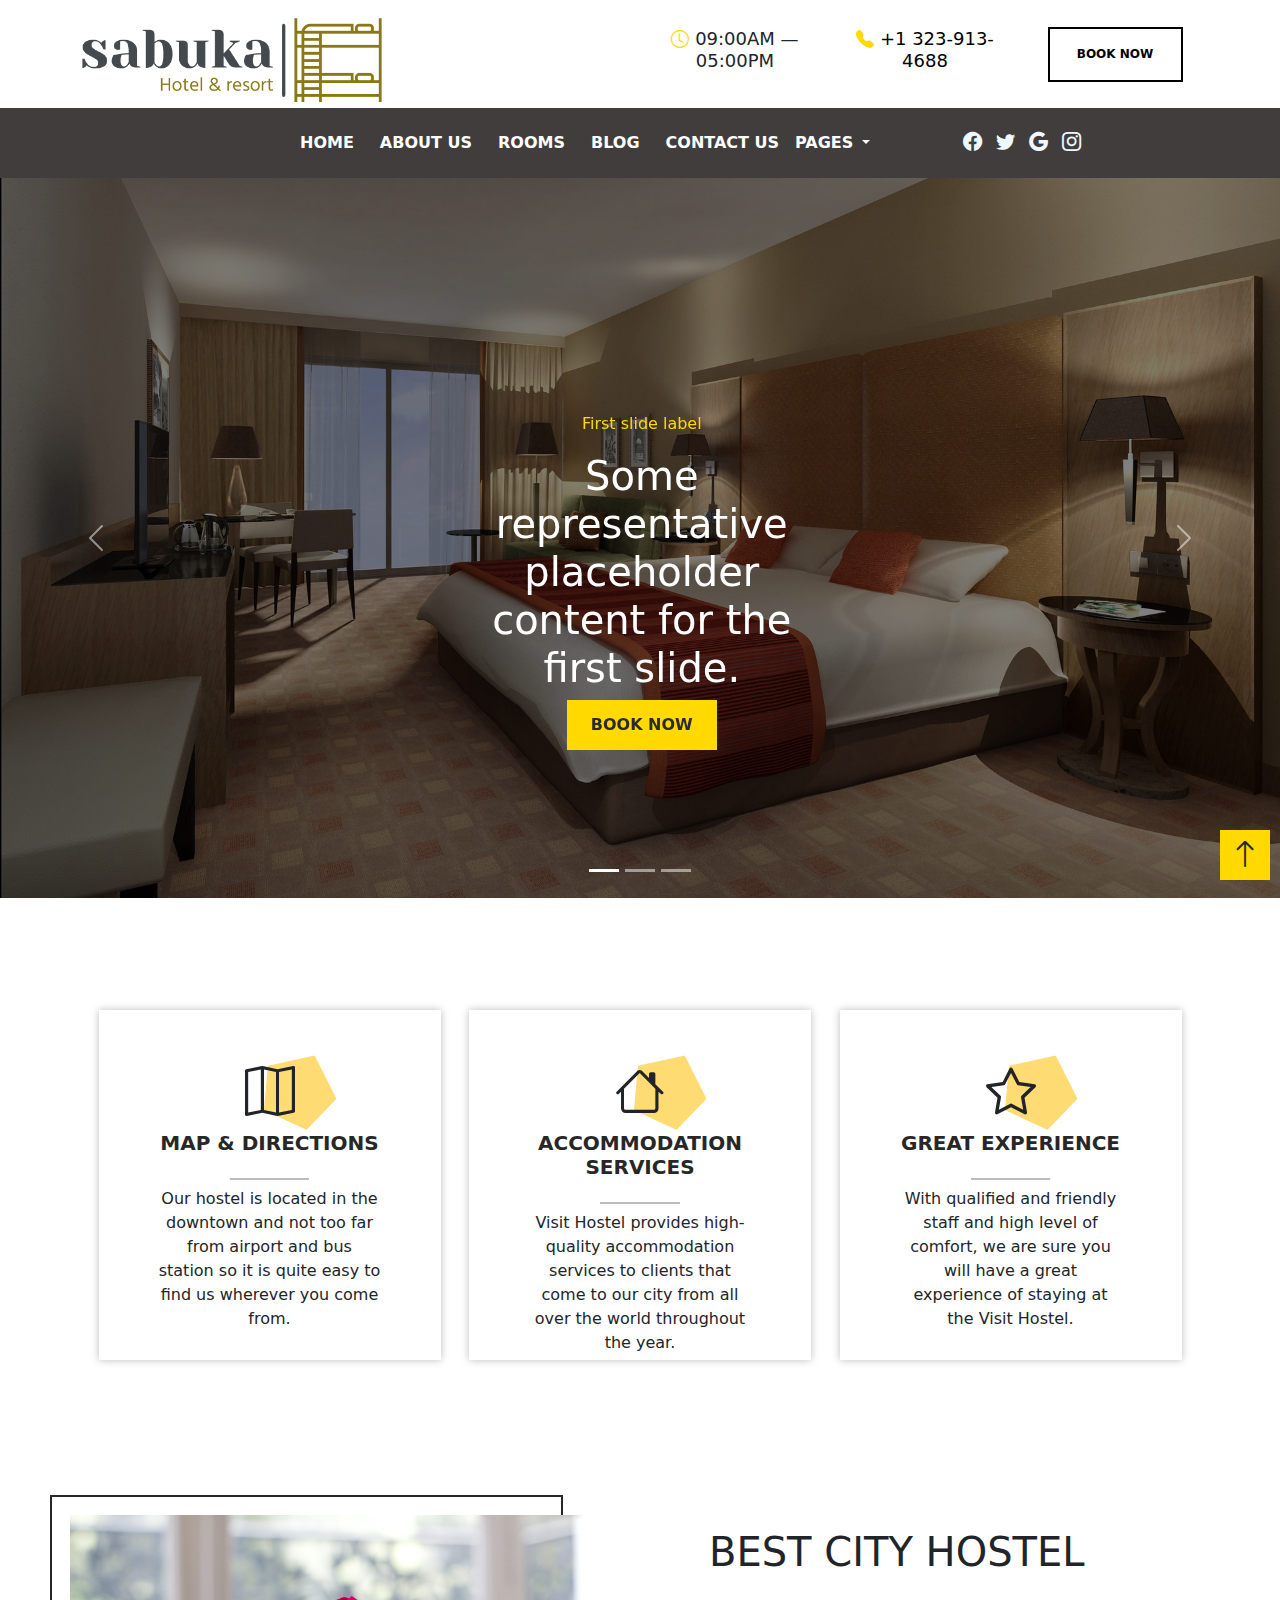
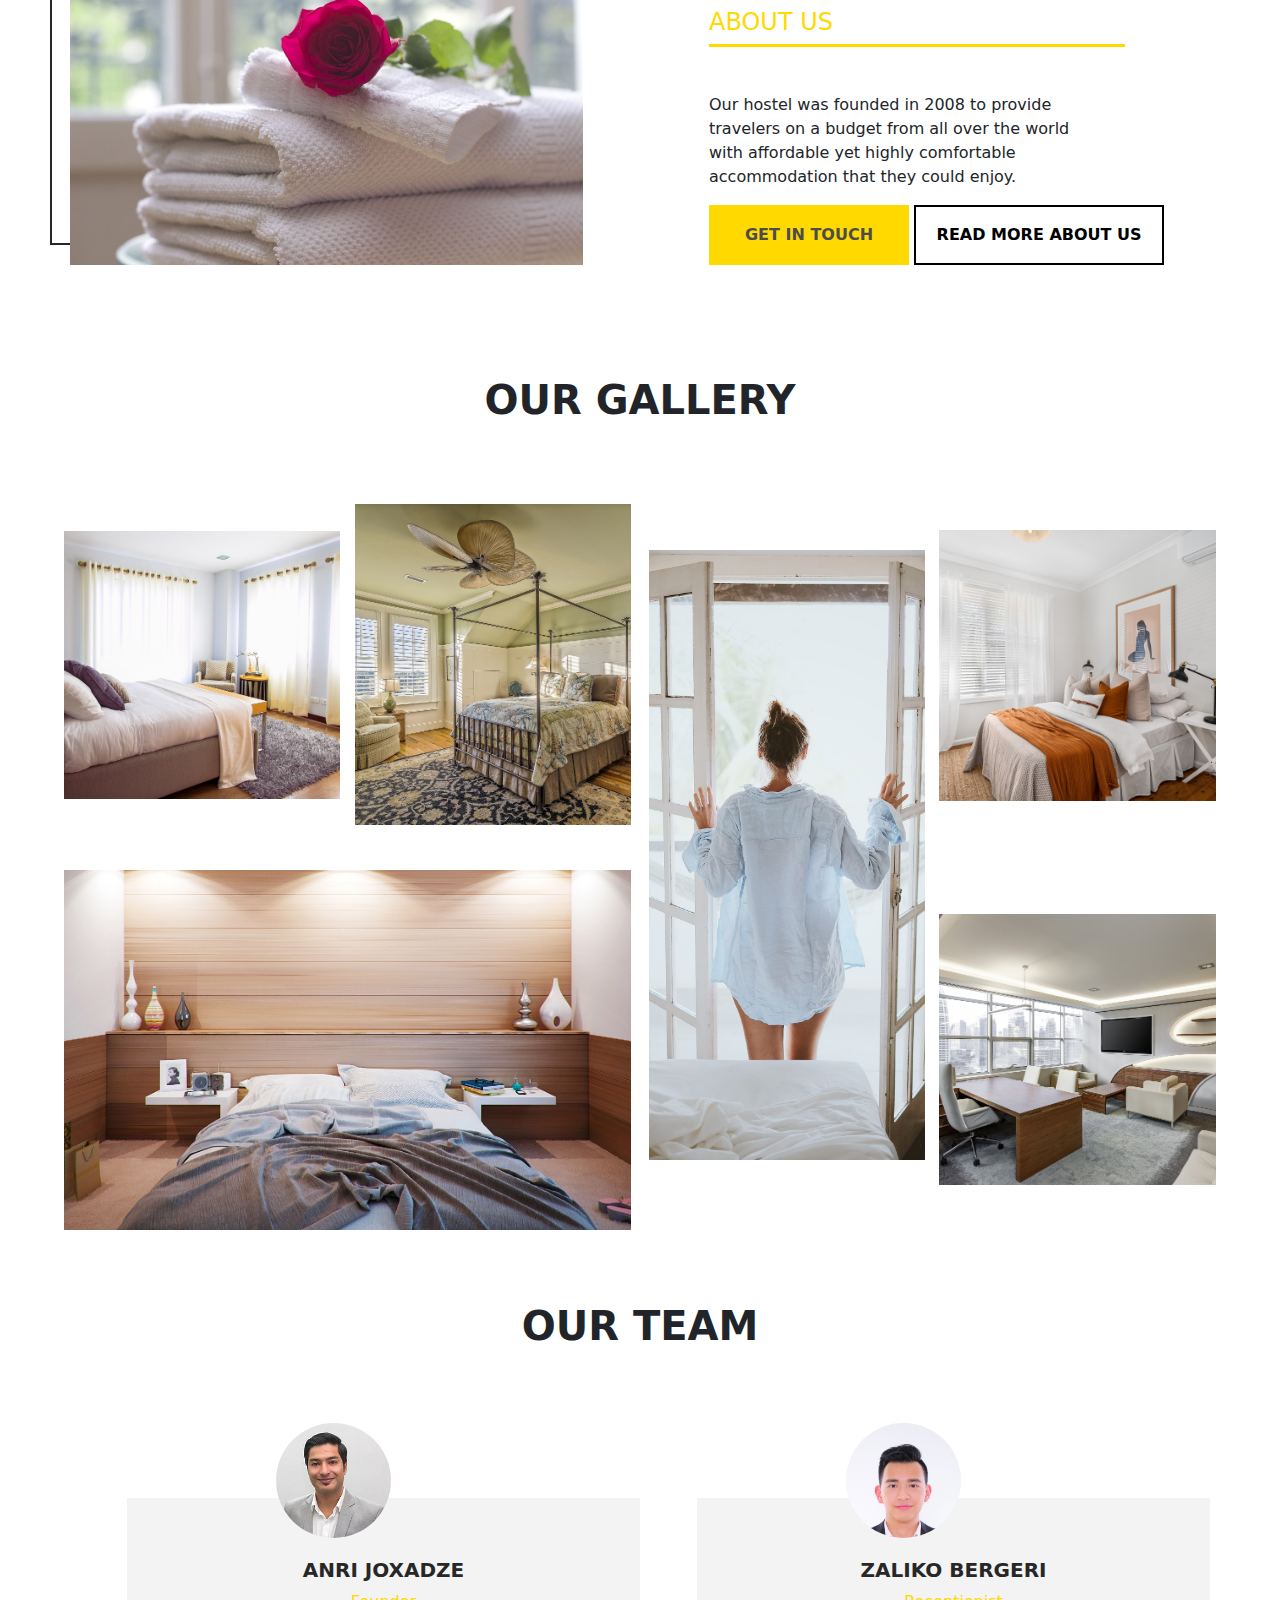
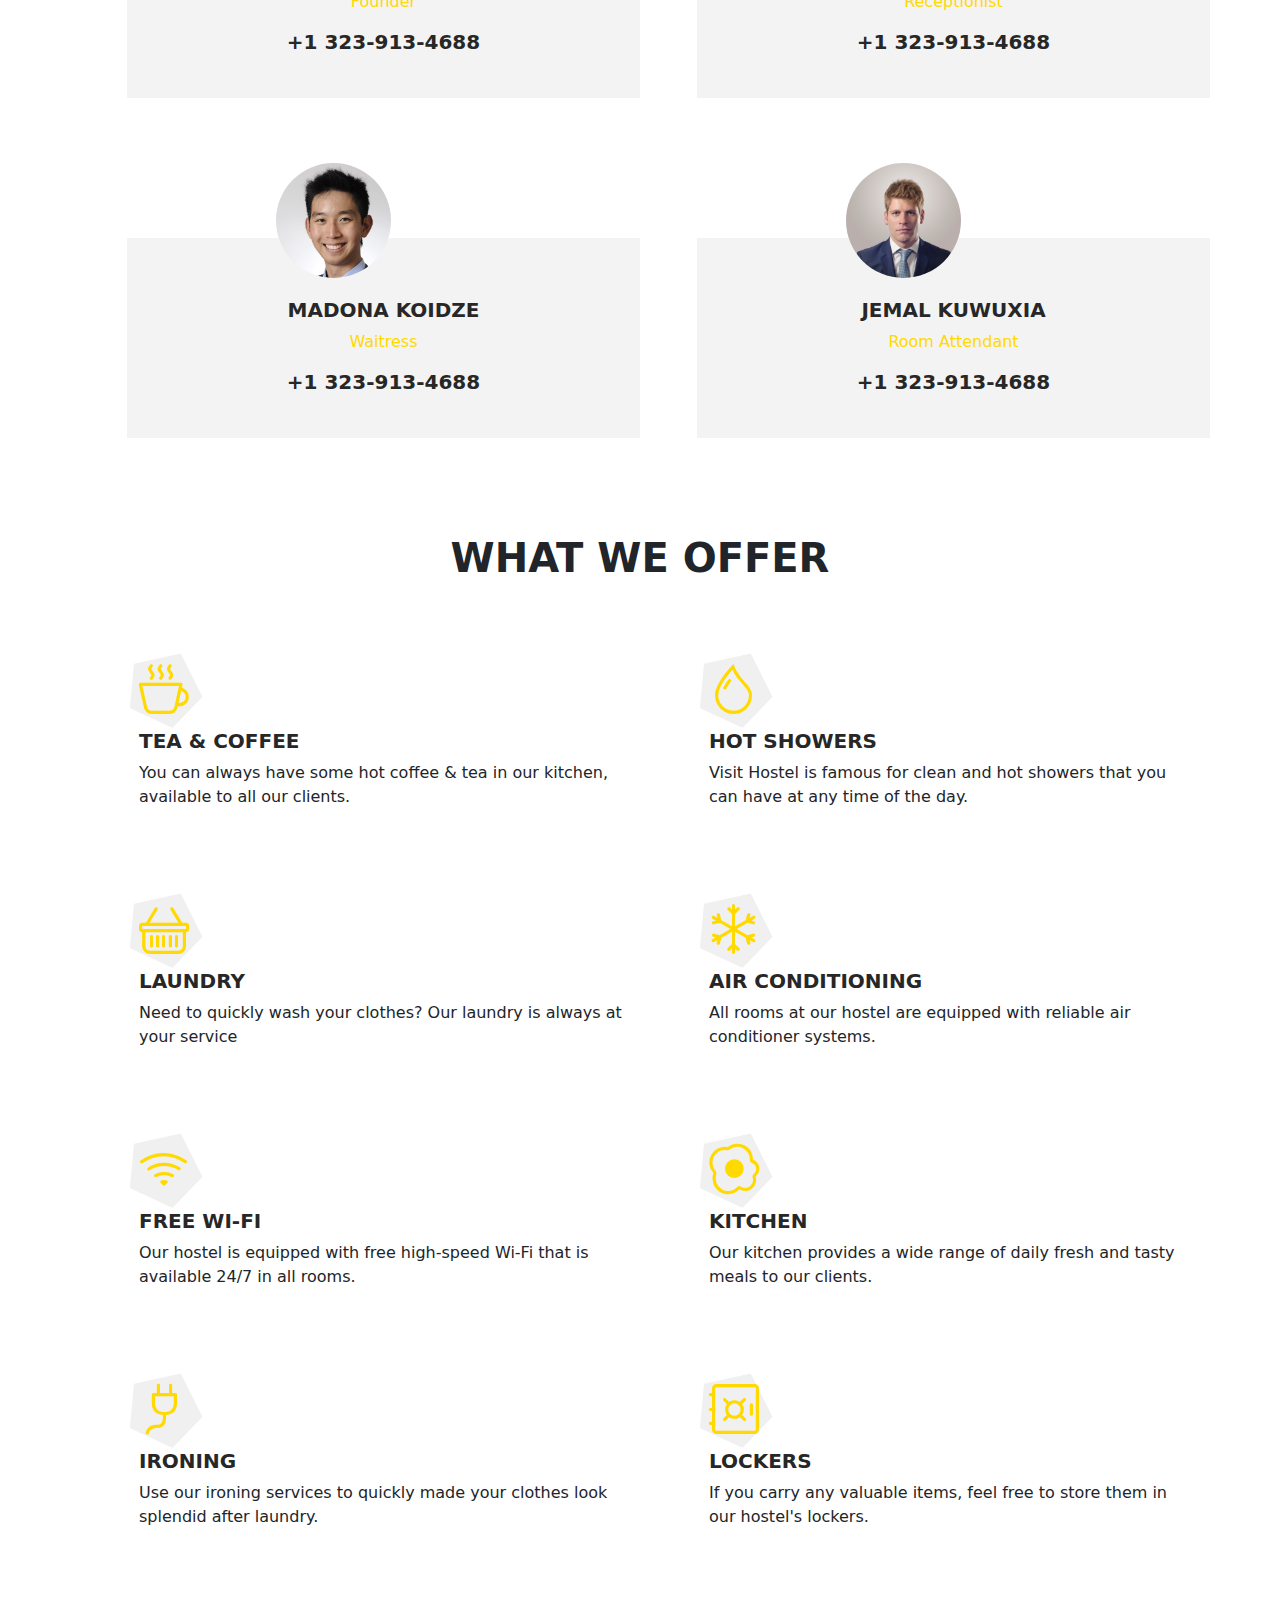
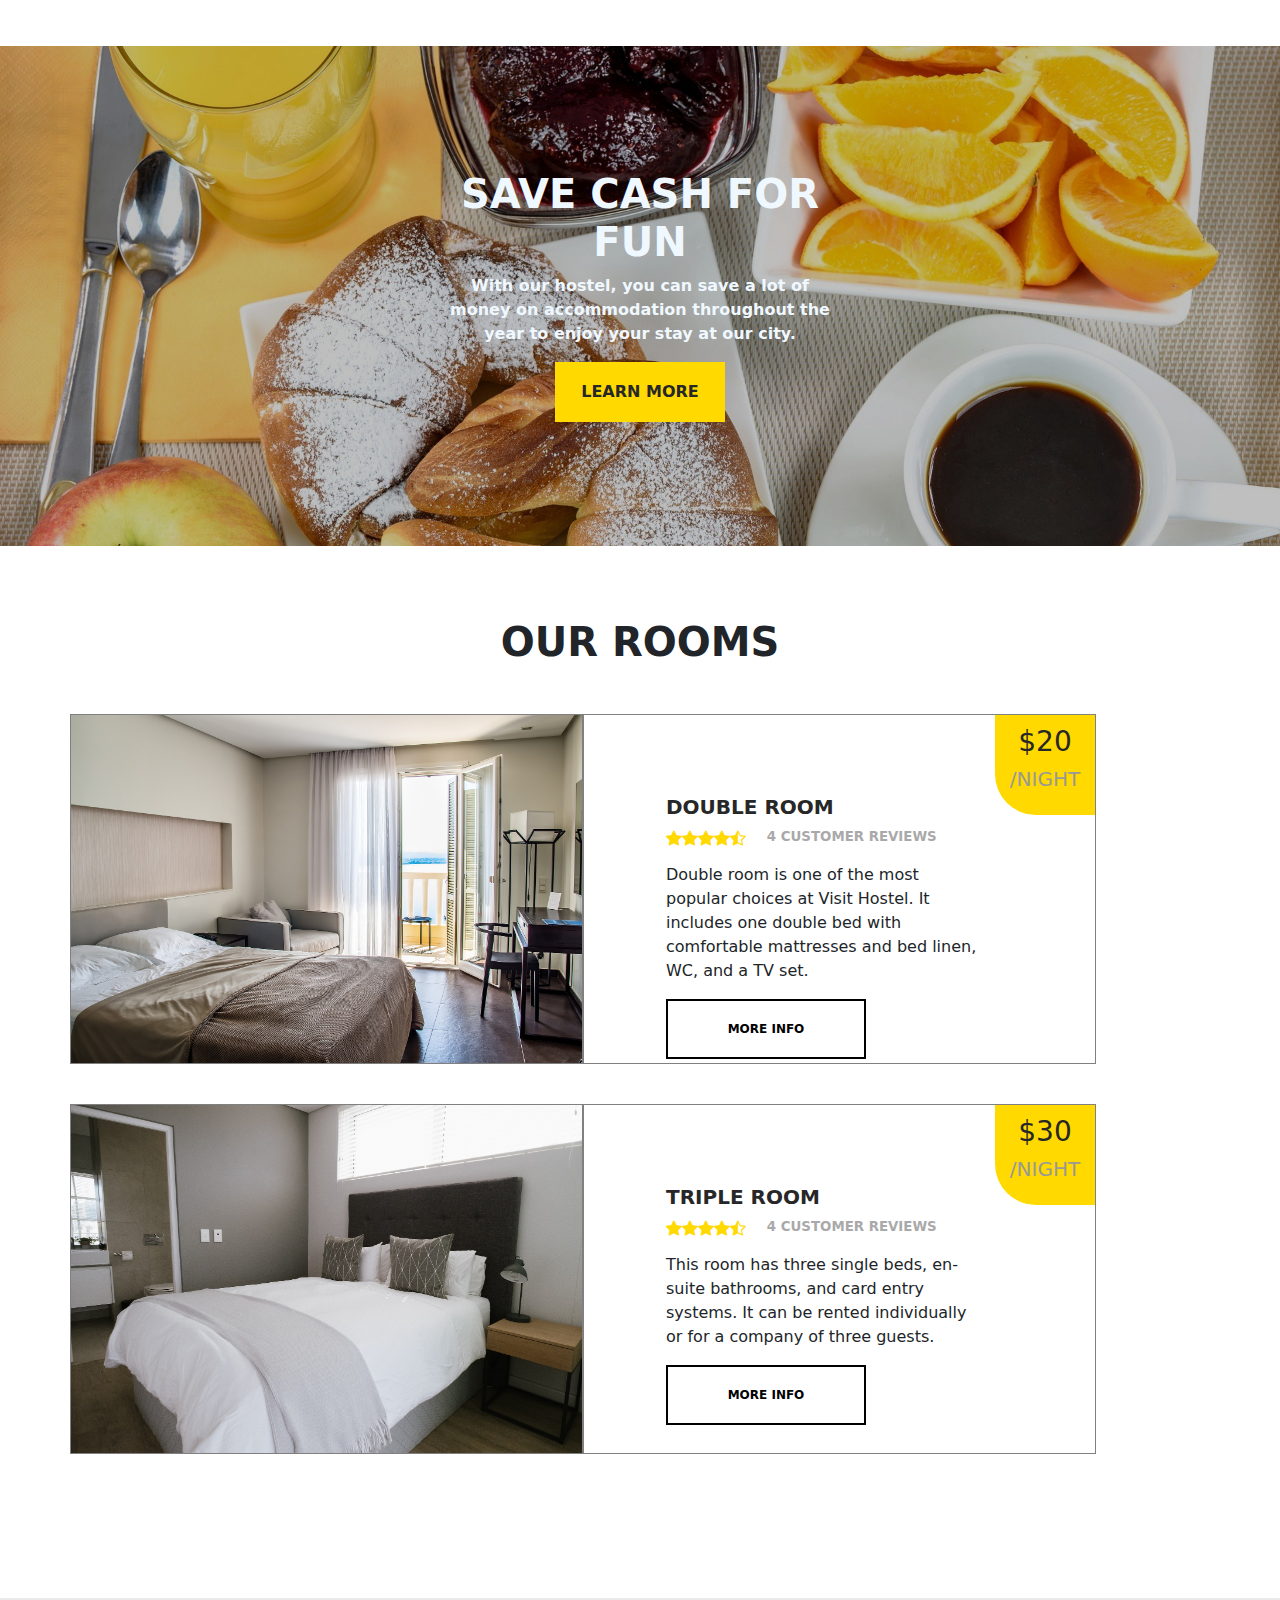
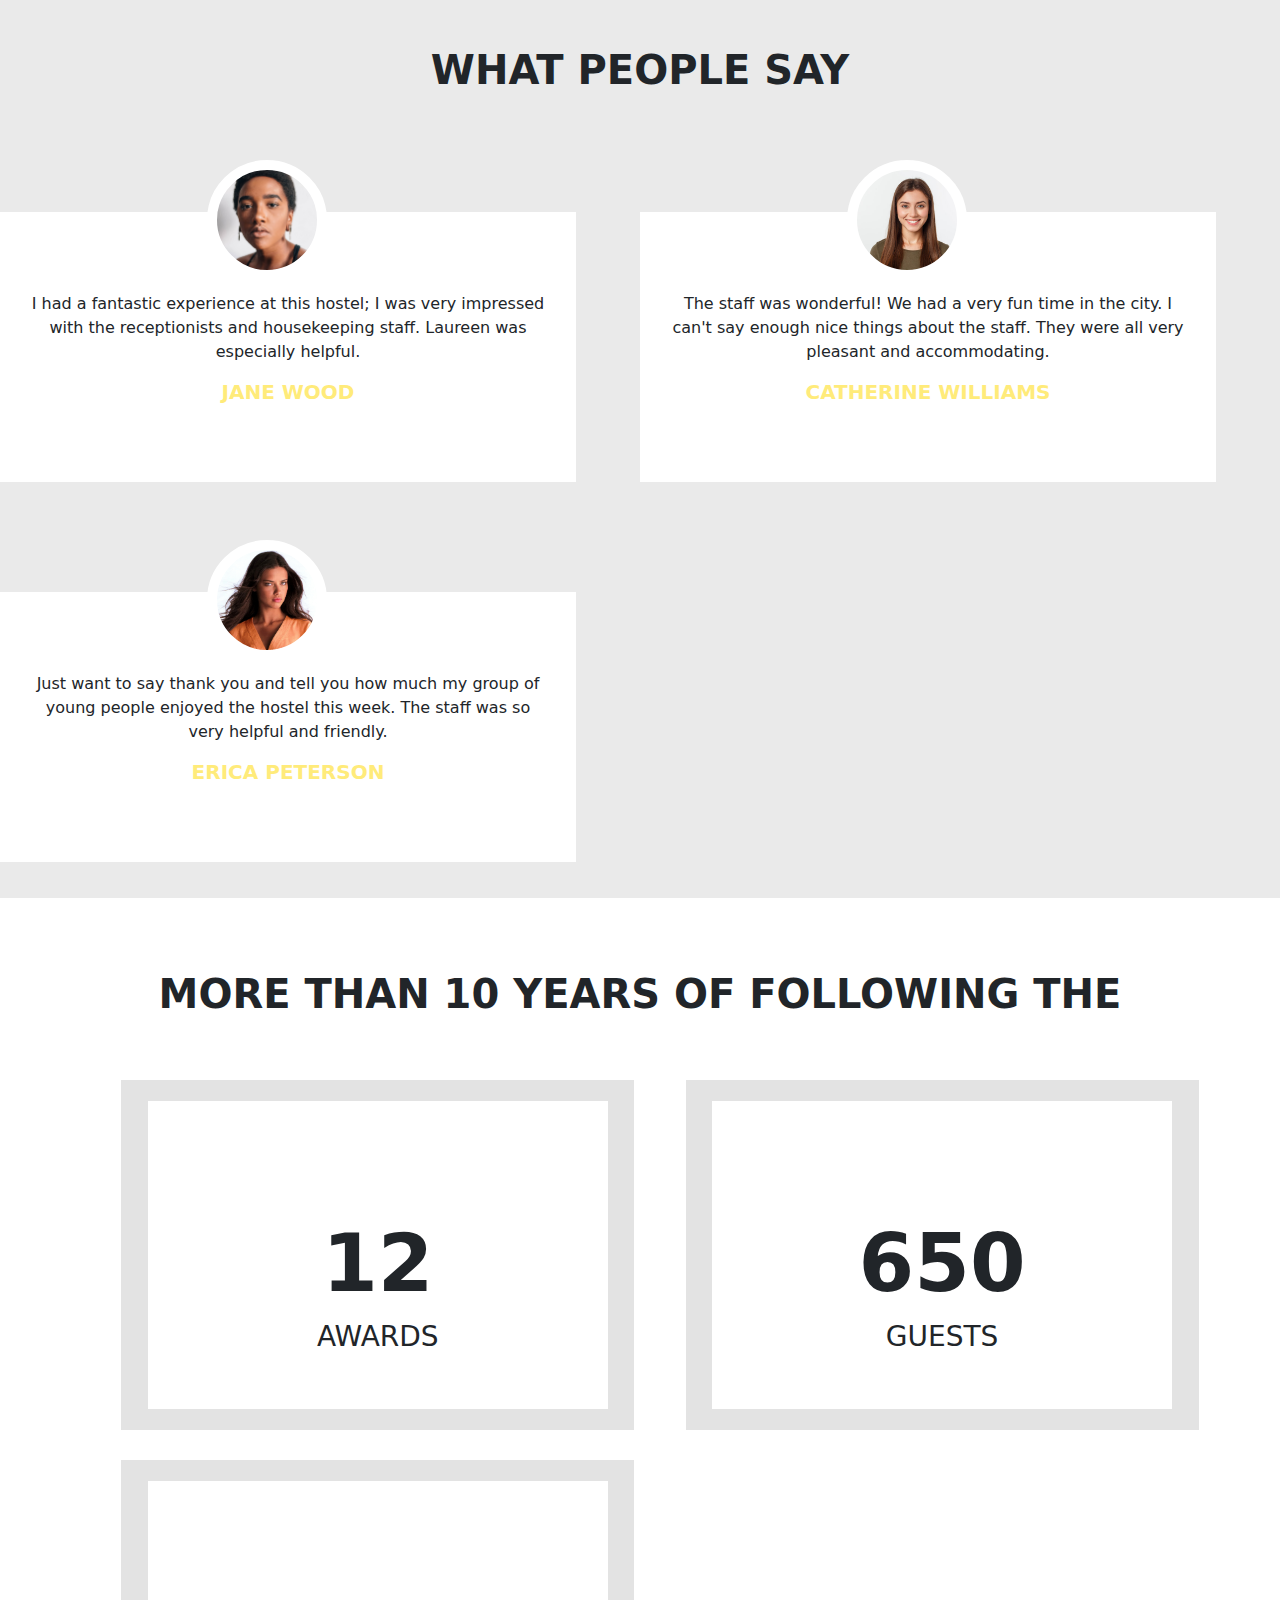
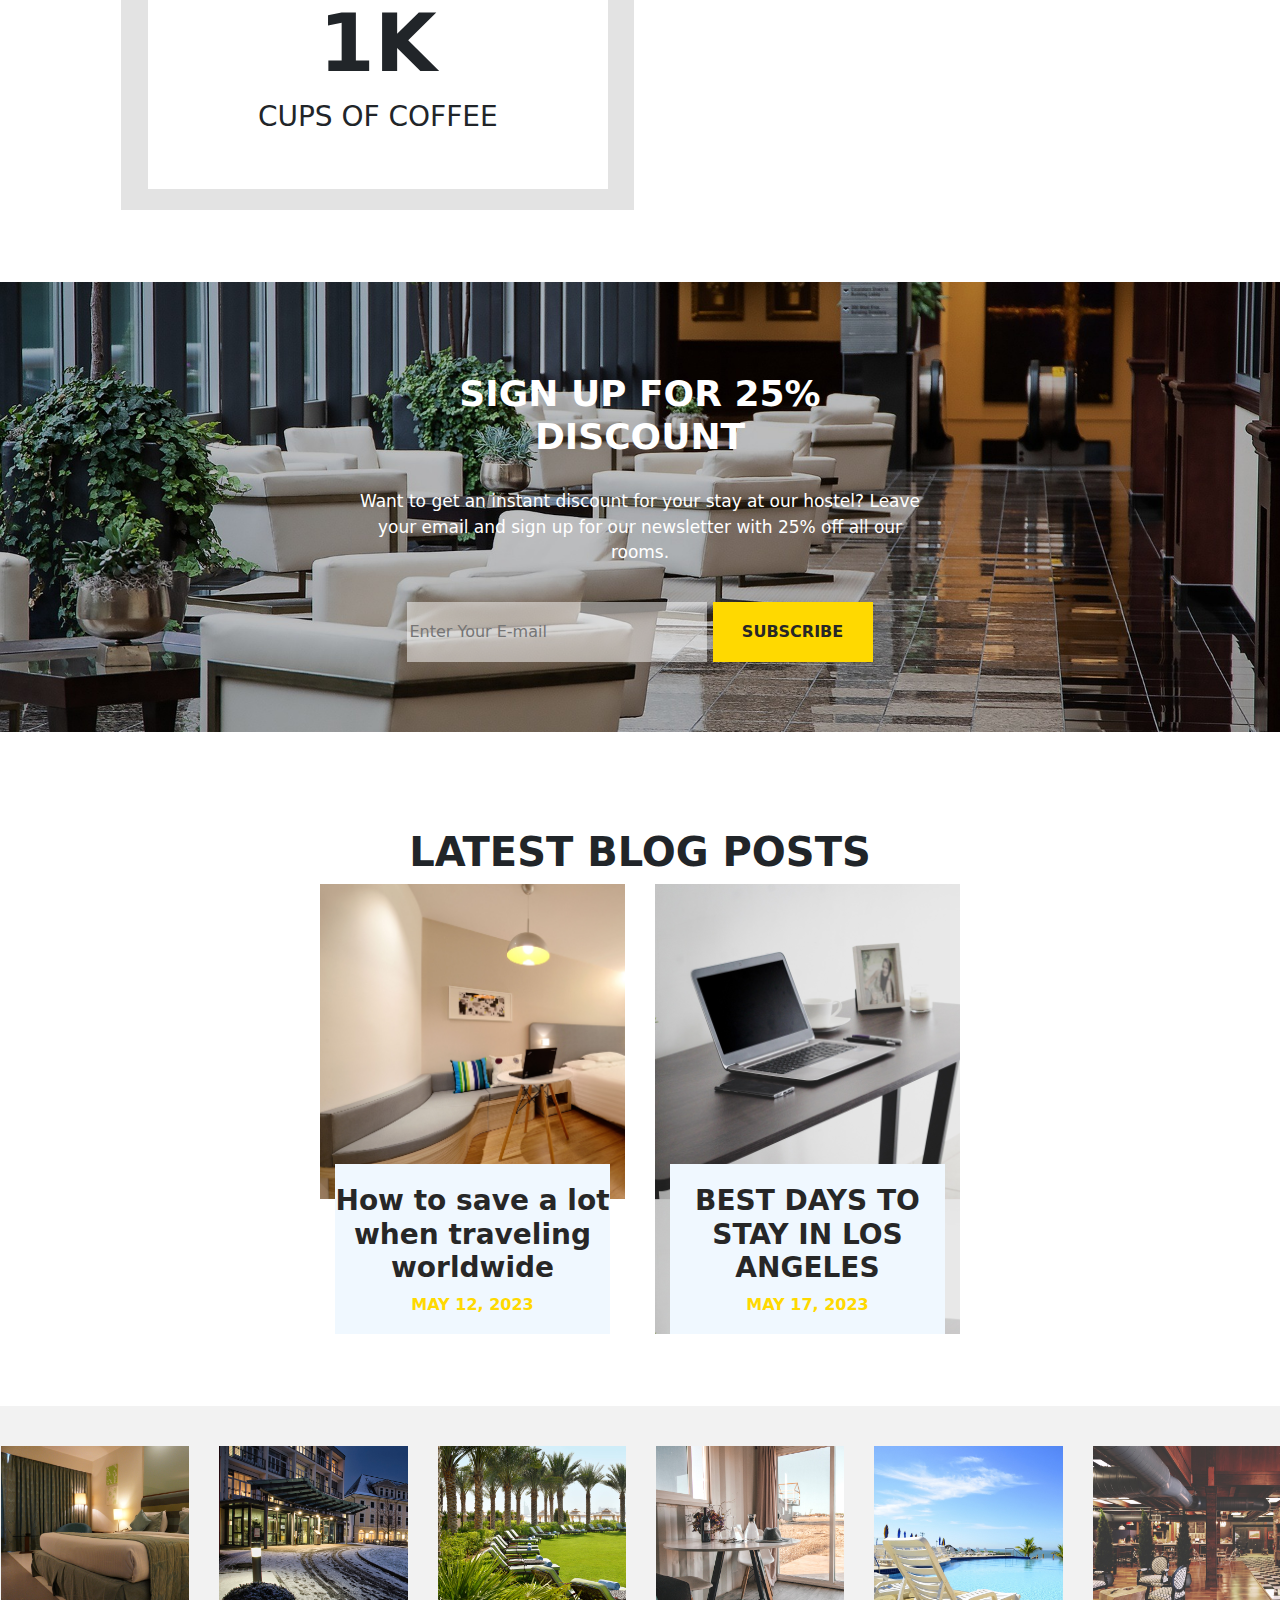
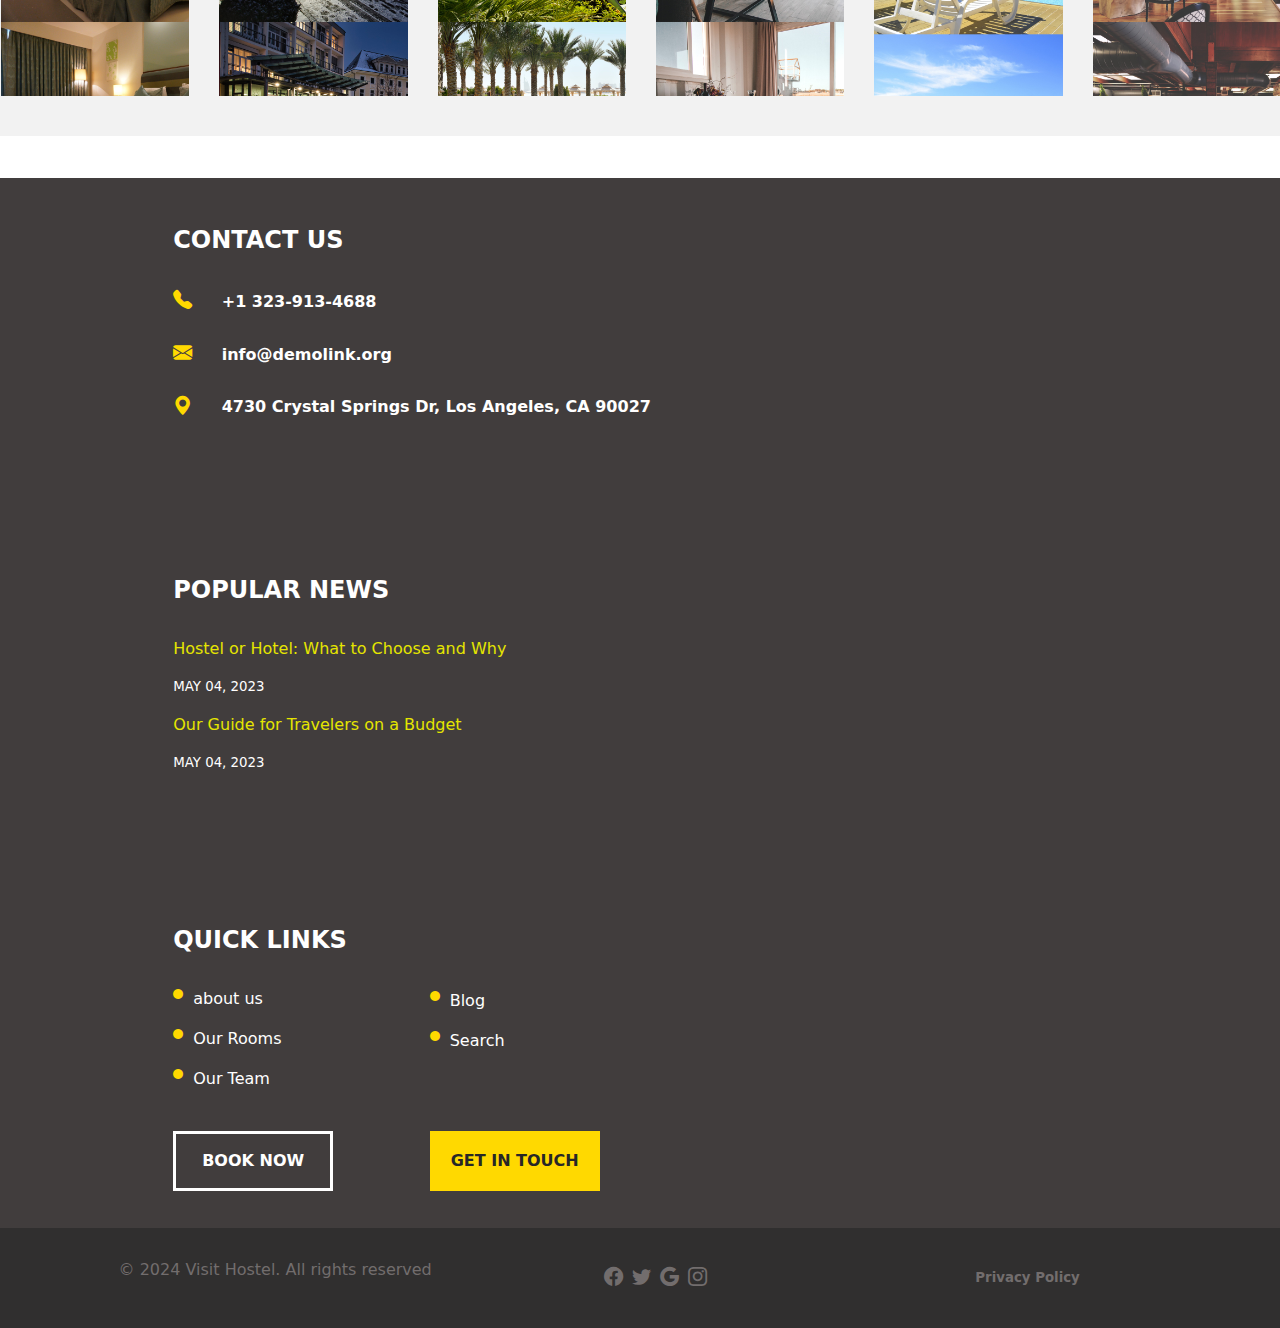
<file: index.html>
<!DOCTYPE html>
<html lang="en">
<head>
    <meta charset="UTF-8">
    <meta name="viewport" content="width=device-width, initial-scale=1.0">
    <link rel="stylesheet" href="style.css">

    <link rel="stylesheet" href="config.css">

    <link href="https://cdn.jsdelivr.net/npm/bootstrap@5.1.3/dist/css/bootstrap.min.css" rel="stylesheet">

    <link rel="stylesheet" href="https://cdnjs.cloudflare.com/ajax/libs/OwlCarousel2/2.3.4/assets/owl.carousel.css"/>

    <link rel="stylesheet" href="https://cdnjs.cloudflare.com/ajax/libs/OwlCarousel2/2.3.4/assets/owl.theme.default.css"/>

    <link rel="stylesheet" href="https://cdn.jsdelivr.net/npm/bootstrap-icons@1.11.3/font/bootstrap-icons.min.css">

    <title>Document</title>
</head>
<body style="font-family: 'Poppins' sans-serif">
    <!-- header start -->
    <div class="container" id="home">
        <div class="row">
            <div class="col-6  header">
                <div class="logo"></div>
            </div>
            <div class="col-6 header">
                <div class="row">
                    <div class="col-4 header" style="display: flex; align-items: center;"><h6 style="font-size: 18px; text-align: center;"><b><i class="bi bi-clock" style="color: rgb(255, 217, 0);"></i></b> 09:00AM — 05:00PM</h6></div>
                    <div class="col-4 header" style="display: flex; justify-content: center;"><h6 style="font-size: 18px; text-align: center;">
                        <i class="bi bi-telephone-fill" style="color: rgb(255, 217, 0);"></i> <a href="/5page/index.html" class="header-tel-link">+1 323-913-4688</a>
                    </h6></div>
                    <div class="col-4 header" style="display: flex; justify-content: center;">
                        <button class="header-button"><b>BOOK NOW</b></button>
                    </div>
                </div>
            </div>
        </div>
    </div>
    <!-- header end -->
    <!-- navbar start -->
    <nav class="navbar navbar-expand-lg navbar-light" style="background-color: rgb(65, 61, 61); position: sticky; top: 0; z-index: 3; height: 70px;">
        <div class="container-fluid">
          <button class="navbar-toggler" type="button" data-bs-toggle="collapse" data-bs-target="#navbarSupportedContent" aria-controls="navbarSupportedContent" aria-expanded="false" aria-label="Toggle navigation">
            <span class="navbar-toggler-icon"></span>
          </button>
          <div class="collapse navbar-collapse" id="navbarSupportedContent" style="margin-left: 30vh;">
            <ul class="navbar-nav mb-2 mb-lg-0">
              <li class="nav-item">
                <a class="nav-link active nav-hover" aria-current="page" href="/index.html" style="color: white;"><b>HOME</b></a>
              </li>
              <li class="nav-item">
                <a class="nav-link nav-hover" href="/2page/index.html" style="color: white;"><b>ABOUT US</b></a>
              </li>
              <li class="nav-item">
                <a class="nav-link nav-hover" href="/3page/index.html" style="color: white;"><b>ROOMS</b></a>
              </li>
              <li class="nav-item">
                <a class="nav-link nav-hover" href="/4page/index.html" style="color: white;"><b>BLOG</b></a>
              </li>
              <li class="nav-item">
                <a class="nav-link nav-hover" href="/5page/index.html" style="color: white;"><b>CONTACT US</b></a>
              </li>
              <li class="nav-item dropdown">
                <a class="nav-link dropdown-toggle" href="#" id="navbarDropdown" role="button" data-bs-toggle="dropdown" aria-expanded="false" style="color: white;">
                  <b>PAGES</b>
                </a>
                <ul class="dropdown-menu" aria-labelledby="navbarDropdown">
                  <li><a class="dropdown-item" href="/6page/index.html">Our Team</a></li>
                  <li><hr class="dropdown-divider"></li>
                  <li><a class="dropdown-item" href="/7page/index.html">Search</a></li>
                </ul>
              </li>
            </ul>
          </div>
          <div class="col-3">
            <a href="https://www.facebook.com/"><i class="bi bi-facebook navbar-icons"></i></a>
            <a href="https://twitter.com/"><i class="bi bi-twitter navbar-icons"></i></a>
            <a href="https://www.google.com/"><i class="bi bi-google navbar-icons"></i></a>
            <a href="https://www.instagram.com/"><i class="bi bi-instagram navbar-icons"></i></a></div>
            
        </div>
      </nav>
    <!-- navbar end -->
    <!-- slider start -->
    <div id="carouselExampleCaptions" class="carousel slide " data-bs-ride="carousel">
      <div class="carousel-indicators">
        <button type="button" data-bs-target="#carouselExampleCaptions" data-bs-slide-to="0" class="active" aria-current="true" aria-label="Slide 1"></button>
        <button type="button" data-bs-target="#carouselExampleCaptions" data-bs-slide-to="1" aria-label="Slide 2"></button>
        <button type="button" data-bs-target="#carouselExampleCaptions" data-bs-slide-to="2" aria-label="Slide 3"></button>
      </div>
      <div class="carousel-inner">
        <div class="carousel-item active">
          <img src="/images/1st-sliders/inner-space-1026452_1920.jpg" class="d-block w-100" alt="..." style="height: 80vh; object-fit: cover; filter: brightness(0.5);">
          <div class="carousel-caption d-none d-md-block">
            <div class="slider-text" style="margin-bottom: 12%; text-align: center; width: 40%; margin-left: 30.2%;">
              <p style="color: var(--button-yellow-color);">First slide label</p>
              <h1>Some representative placeholder content for the first slide.</h1>
              <button class="slider-button"><b>BOOK NOW</b></button>
            </div>
          </div>
        </div>
        <div class="carousel-item">
          <img src="/images/1st-sliders/bedroom-3475656_1920.jpg" class="d-block w-100" alt="..." style="height: 80vh; object-fit: cover; filter: brightness(0.5);">
          <div class="carousel-caption d-none d-md-block">
            <div class="slider-text" style="margin-bottom: 12%; text-align: center; width: 40%; margin-left: 30.2%;">
              <p style="color: var(--button-yellow-color);">Second slide label</p>
              <h1>Some representative placeholder content for the first slide.</h1>
              <button class="slider-button"><b>BOOK NOW</b></button>
            </div>
          </div>
        </div>
        <div class="carousel-item">
          <img src="/images/1st-sliders/bedroom-5664221_1920.jpg" class="d-block w-100" alt="..." style="height: 80vh; object-fit: cover; filter: brightness(0.5);">
          <div class="carousel-caption d-none d-md-block">
            <div class="slider-text" style="margin-bottom: 12%; text-align: center; width: 40%; margin-left: 30.2%;">
              <p style="color: var(--button-yellow-color);">Third slide label</p>
              <h1>Some representative placeholder content for the first slide.</h1>
              <button class="slider-button"><b>BOOK NOW</b></button>
            </div>
          </div>
        </div>
      </div>
      <button class="carousel-control-prev" type="button" data-bs-target="#carouselExampleCaptions" data-bs-slide="prev">
        <span class="carousel-control-prev-icon" aria-hidden="true"></span>
        <span class="visually-hidden">Previous</span>
      </button>
      <button class="carousel-control-next" type="button" data-bs-target="#carouselExampleCaptions" data-bs-slide="next">
        <span class="carousel-control-next-icon" aria-hidden="true"></span>
        <span class="visually-hidden">Next</span>
      </button>
    </div>
    <br>
    <br>
    <br>
    <br>
    <!-- slider end -->
    <!-- section-1 start -->
    <div class="container">
      <div class="row">
        <div class="col-4 section-1-col mt-3" style="margin-left: 2.5%;"><i class="bi bi-map" style="font-size: 50px;"></i>
          <br>
          <h5 class="section-1-text"><b><a href="" class="section-1-text-link">MAP & DIRECTIONS</a></b></h5>
          <br>
          <div class="section-1-paragraph">
            <p>Our hostel is located in the downtown and not too far from airport and bus station so it is quite easy to find us wherever you come from.</p>
          </div>
        </div>

        <div class="col-4 section-1-col mt-3" style="margin-left: 2.5%;"><i class="bi bi-house" style="font-size: 50px;"></i>
          <br>
          <h5 class="section-1-text"><b><a href="" class="section-1-text-link">ACCOMMODATION SERVICES</a></b></h5>
          <br>
          <div class="section-1-paragraph">
            <p>Visit Hostel provides high-quality accommodation services to clients that come to our city from all over the world throughout the year.</p>
          </div>
        </div>

        <div class="col-4 section-1-col mt-3" style="margin-left: 2.5%;"><i class="bi bi-star" style="font-size: 50px;"></i>
          <br>
          <h5 class="section-1-text"><b><a href="" class="section-1-text-link">GREAT EXPERIENCE</a></b></h5>
          <br>
          <div class="section-1-paragraph">
            <p>With qualified and friendly staff and high level of comfort, we are sure you will have a great experience of staying at the Visit Hostel.</p>
          </div>
        </div>
      </div>
    </div>
    <br><br><br><br><br>
    <!-- section-1 end  -->
    <!-- section-2 start -->
    <div class="container">
      <div class="row">
        <div class="col-6 bg-info section-2-image">
          
        </div>
        <div class="col-6 section-2-text">
          <br><br>
          <h1>BEST CITY HOSTEL</h1>
          <br>
          <h4 class="section-2-about-us">ABOUT US</h4>
          <br><br>
          <div class="section-2-about-us-paragraph">
            <p>Our hostel was founded in 2008 to provide travelers on a budget from all over the world with affordable yet highly comfortable accommodation that they could enjoy.</p>
          </div>
          <a href="/5page/index.html" class="section-2-about-us-button1-link"><button class="section-2-about-us-button1"><b>GET IN TOUCH</b></button></a> <a href="/2page/index.html"><button class="section-2-about-us-button2"><b>READ MORE ABOUT US</b></button></a>
        </div>
      </div>
    </div>
    <br><br><br><br>
    <!-- section-2 end -->
    <!-- section-3 start -->
    <h1 style="text-align: center;"><b>OUR GALLERY</b></h1><br><br>
    <div class="section-3">
      <div class="section-3-parent-box1">
        <div class="section-3-child-box1">
          <div class="section-3-img1 section-3-img"></div>
          <div class="section-3-img2 section-3-img"></div>
        </div>
        <div class="section-3-child-box2">
          <div class="section-3-img3 section-3-img"></div>
        </div>
      </div>
      <div class="section-3-parent-box-2">
        <div class="section-3-child-box3">
          <div class="section-3-img4 section-3-img"></div>
        </div>
        <div class="section-3-child-box4">
          <div class="section-3-img5 section-3-img"></div>
          <div class="section-3-img6 section-3-img"></div>
        </div>
      </div>
    </div>
    <br><br><br>
    <!-- section-3 end -->
    <!-- section-4 start -->
    <h1 style="text-align: center;"><b>OUR TEAM</b></h1>
    <div class="container">
      <div class="row">
        <div class="col-3 our-team1 team">
          <h5 style="margin-top: 60px;"><b><a href="/6page/index.html" class="team-color" style="text-decoration: none;">ANRI JOXADZE</a></b></h5>
          <p style="color: var(--button-yellow-color);">Founder</p>
          <h5 class="team-color"><b>+1 323-913-4688</b></h5>
        </div>
        <div class="col-3 our-team2 team">
          <h5 style="margin-top: 60px;" class="team-color"><b><a href="/6page/index.html" class="team-color" style="text-decoration: none;">ZALIKO BERGERI</a></b></h5>
          <p style="color: var(--button-yellow-color);">Receptionist</p>
          <h5 class="team-color"><b>+1 323-913-4688</b></h5>
        </div>
        <div class="col-3 our-team3 team">
          <h5 style="margin-top: 60px;" class="team-color"><b><a href="/6page/index.html" class="team-color" style="text-decoration: none;">MADONA KOIDZE</a></b></h5>
          <p style="color: var(--button-yellow-color);">Waitress</p>
          <h5 class="team-color"><b>+1 323-913-4688</b></h5>
        </div>
        <div class="col-3 our-team4 team">
          <h5 style="margin-top: 60px;" class="team-color"><b><a href="/6page/index.html" class="team-color" style="text-decoration: none;">JEMAL KUWUXIA</a></b></h5>
          <p style="color: var(--button-yellow-color);">Room Attendant</p>
          <h5 class="team-color"><b>+1 323-913-4688</b></h5>
        </div>
      </div>
    </div>
    <br><br><br><br>
    <!-- section-4 end -->
    <!-- section-5 start -->
    <h1 style="text-align: center;"><b>WHAT WE OFFER</b></h1>
    <br>
    <div class="container">
      <div class="row">
        <div class="col-3 offer">
          <i class="bi bi-cup-hot" style="font-size: 50px; color: var(--button-yellow-color);"></i>
          <h5 class="offer-text"><b>TEA & COFFEE</b></h5>
          <p>You can always have some hot coffee & tea in our kitchen, available to all our clients.</p>
        </div>
        <div class="col-3 offer">
          <i class="bi bi-droplet" style="font-size: 50px; color: var(--button-yellow-color);"></i>
          <h5 class="offer-text"><b>HOT SHOWERS</b></h5>
          <p>Visit Hostel is famous for clean and hot showers that you can have at any time of the day.</p>
        </div>
        <div class="col-3 offer">
          <i class="bi bi-basket" style="font-size: 50px; color: var(--button-yellow-color);"></i>
          <h5 class="offer-text"><b>LAUNDRY</b></h5>
          <p>Need to quickly wash your clothes? Our laundry is always at your service</p>
        </div>
        <div class="col-3 offer">
          <i class="bi bi-snow" style="font-size: 50px; color: var(--button-yellow-color);"></i>
          <h5 class="offer-text"><b>AIR CONDITIONING</b></h5>
          <p>All rooms at our hostel are equipped with reliable air conditioner systems.</p>
        </div>
      </div>
      <div class="row">
        <div class="col-3 offer">
          <i class="bi bi-wifi" style="font-size: 50px; color: var(--button-yellow-color);"></i>
          <h5 class="offer-text"><b>FREE WI-FI</b></h5>
          <p>Our hostel is equipped with free high-speed Wi-Fi that is available 24/7 in all rooms.</p>
        </div>
        <div class="col-3 offer">
          <i class="bi bi-egg-fried" style="font-size: 50px; color: var(--button-yellow-color);"></i>
          <h5 class="offer-text"><b>KITCHEN</b></h5>
          <p>Our kitchen provides a wide range of daily fresh and tasty meals to our clients.</p>
        </div>
        <div class="col-3 offer">
          <i class="bi bi-plug" style="font-size: 50px; color: var(--button-yellow-color);"></i>
          <h5 class="offer-text"><b>IRONING</b></h5>
          <p>Use our ironing services to quickly made your clothes look splendid after laundry.</p>
        </div>
        <div class="col-3 offer">
          <i class="bi bi-safe" style="font-size: 50px; color: var(--button-yellow-color);"></i>
          <h5 class="offer-text"><b>LOCKERS</b></h5>
          <p>If you carry any valuable items, feel free to store them in our hostel's lockers.</p>
        </div>
      </div>
    </div>
    <br><br><br>
    <!-- section-5 end -->
    <!-- section-6 start -->
    <div class="section-6">
      <div class="section-6-text">
        <h1><b>SAVE CASH FOR FUN</b></h1>
        <p><b>With our hostel, you can save a lot of money on accommodation throughout the year to enjoy your stay at our city.</b></p>
        <button class="section-6-btn"><b>LEARN MORE</b></button>
      </div>
    </div>
    <br><br><br>
    <!-- section-6 end -->
    <!-- section-7 start -->
    <h1 style="text-align: center;"><b>OUR ROOMS</b></h1>
    
    <div class="container">
      <div class="row">
        <div class="col-6 section-7-img1 section-7-img"></div>
        <div class="col-6 section-7-text" style="margin-top: 40px; border: 1px solid gray;">
          <div class="price">
            <h3 style="color: var(--text-color); margin-top: 10%;">$20</h3>
            <h5 style="color: rgb(152, 152, 152);">/NIGHT</h5>
          </div>
          <h5 style="margin-left: 70px;" class="section-7-text2"><b>DOUBLE ROOM</b></h5>
          <div class="stars" style="margin-left: 70px; display: flex; color: var(--button-yellow-color);">
            <i class="bi bi-star-fill"></i><i class="bi bi-star-fill"></i><i class="bi bi-star-fill"></i><i class="bi bi-star-fill"></i><i class="bi bi-star-half"></i><p style="margin-left: 5%; font-size: smaller; color: darkgray;"><b>4 CUSTOMER REVIEWS</b></p>
          </div>
          <div class="section-7-p" style="width: 65%; margin-left: 70px;">
            <p>Double room is one of the most popular choices at Visit Hostel. It includes one double bed with comfortable mattresses and bed linen, WC, and a TV set.</p>
          </div>
          <a href="/3page/index.html" style="text-decoration: none;"><button class="section-7-button"><b>MORE INFO</b></button></a>
        </div>
      </div>
      <div class="row">
        <div class="col-6 section-7-img2 section-7-img"></div>
        <div class="col-6 section-7-text" style="margin-top: 40px; border: 1px solid gray;">
          <div class="price">
            <h3 style="color: var(--text-color); margin-top: 10%;">$30</h3>
            <h5 style="color: rgb(152, 152, 152);">/NIGHT</h5>
          </div>
          <h5 style="margin-left: 70px;" class="section-7-text2"><b>TRIPLE ROOM</b></h5>
          <div class="stars" style="margin-left: 70px; display: flex; color: var(--button-yellow-color);">
            <i class="bi bi-star-fill"></i><i class="bi bi-star-fill"></i><i class="bi bi-star-fill"></i><i class="bi bi-star-fill"></i><i class="bi bi-star-half"></i><p style="margin-left: 5%; font-size: smaller; color: darkgray;"><b>4 CUSTOMER REVIEWS</b></p>
          </div>
          <div class="section-7-p" style="width: 65%; margin-left: 70px;">
            <p>This room has three single beds, en-suite bathrooms, and card entry systems. It can be rented individually or for a company of three guests.</p>
          </div>
          <a href="/3page/index.html" style="text-decoration: none;"><button class="section-7-button"><b>MORE INFO</b></button></a>
        </div>
      </div>
    </div>
    <br><br><br>
    <!-- section-7 end -->
    <!-- section-8 start -->
    
    
      <br><br><br>
      
      <div class="container-fluid section-8">
        <br><br>
        <h1 style="text-align: center;"><b>WHAT PEOPLE SAY</b></h1>
        <div class="row">
          <div class="col-4 section-8-img1 section-8-img">
            <p style="margin-top: 80px;">I had a fantastic experience at this hostel; I was very impressed with the receptionists and housekeeping staff. Laureen was especially helpful.</p>
            <h5 class="section-8-name"><b>JANE WOOD</b></h5>
          </div>
          <div class="col-4 section-8-img2 section-8-img">
            <p style="margin-top: 80px;">The staff was wonderful! We had a very fun time in the city. I can't say enough nice things about the staff. They were all very pleasant and accommodating.</p>
            <h5 class="section-8-name"><b>CATHERINE WILLIAMS</b></h5>
          </div>
          <div class="col-4 section-8-img3 section-8-img">
            <p style="margin-top: 80px;">Just want to say thank you and tell you how much my group of young people enjoyed the hostel this week. The staff was so very helpful and friendly.</p>
            <h5 class="section-8-name"><b>ERICA PETERSON</b></h5>
          </div>
        </div>
      </div>
      <br><br><br>
    
    <!-- section-8 end -->
    <!-- section-9 start -->
    <h1 style="text-align: center;"><b>MORE THAN 10 YEARS OF FOLLOWING THE </b></h1>
    <br>
    <div class="container">
      <div class="row">
        <div class="col-4 section-9-box1 section-9-box">
          <div class="section-9-text-box">
            <h1 style="font-size: 80px; margin-top: 25%;"><b>12</b></h1>
            <h3>AWARDS</h3>
          </div>
        </div>
        <div class="col-4 section-9-box2 section-9-box">
          <div class="section-9-text-box">
            <h1 style="font-size: 80px; margin-top: 25%;"><b>650</b></h1>
            <h3>GUESTS</h3>
          </div>
        </div>
        <div class="col-4 section-9-box3 section-9-box">
          <div class="section-9-text-box">
            <h1 style="font-size: 80px; margin-top: 25%;"><b>1K</b></h1>
            <h3>CUPS OF COFFEE</h3>
          </div>
        </div>
      </div>
    </div>
    <br><br><br>
    <!-- section-9 end -->
    <!-- section-10 start -->
    <div class="section-10">
      <div class="section-10-text">
        <h2 style="font-size: 36px; color: white;"><b>SIGN UP FOR 25% DISCOUNT</b></h2>
        <p style="font-size: 17px; margin-top: 31px; color: white;">Want to get an instant discount for your stay at our hostel? Leave your email and sign up for our newsletter with 25% off all our rooms.</p>
        <input type="email" placeholder="Enter Your E-mail" id="email" name="email" class="section-10-email"> <button class="section-10-btn"><b>SUBSCRIBE</b></button>
        
      </div>
    </div>
    <br><br><br><br>
    <!-- section-10 end -->
    <!-- section-11 start -->
    <h1 style="text-align: center;"><b>LATEST BLOG POSTS</b></h1>
    <div class="section-11">
      <br>
      <div class="owl-carousel owl-theme section-11-carousel carousel-1">
        <div class="item section-11-carousel-1">
          <div class="section-11-carousel-box">
            <h3 style="text-align: center; margin-top: 20px;"><b><a href="/4page/index.html" style="text-decoration: none; color: var(--text-color);">How to save a lot when traveling worldwide</a></b></h3>
            <p style="color: var(--button-yellow-color); text-align: center;"><b>MAY 12, 2023</b></p>
          </div>
        </div>
        <div class="item section-11-carousel-2">
          <div class="section-11-carousel-box">
            <h3 style="text-align: center; margin-top: 20px;"><b><a href="/4page/index.html" style="text-decoration: none; color: var(--text-color);">BEST DAYS TO STAY IN LOS ANGELES</a></b></h3>
            <p style="color: var(--button-yellow-color); text-align: center;"><b>MAY 17, 2023</b></p>
          </div>
        </div>
      </div>
    </div>
    <br><br><br>
    <!-- section-11 end -->
    <!-- section-12 start -->
    <div class="section-12">
      <div class="owl-carousel owl-theme section-12-carousel carousel-2">
        <div class="item section-12-carousel-1" style="background-image: url(/images/carousel-2-img/hotel-1979406_1920.jpg);"></div>
        <div class="item section-12-carousel-1" style="background-image: url(/images/carousel-2-img/hotel-6862159_1920.jpg);"></div>
        <div class="item section-12-carousel-1" style="background-image: url(/images/carousel-2-img/hotel-7885138_1920.jpg);"></div>
        <div class="item section-12-carousel-1" style="background-image: url(/images/carousel-2-img/indoors-4234071_1920.jpg);"></div>
        <div class="item section-12-carousel-1" style="background-image: url(/images/carousel-2-img/landscape-2016308_1920.jpg);"></div>
        <div class="item section-12-carousel-1" style="background-image: url(/images/carousel-2-img/restaurant-1837150_1920.jpg);"></div>
      </div>
    </div>
    <br><br><br>
    <!-- section-12 end -->
    <!-- end-1 start -->
    <div class="container-fluid" style="background-color: rgb(65, 61, 61);">
      <div class="container end-1-container">
        <div class="row">
          <div class="col-4 end-1-col-4 end-1-col-4-1">
            <br><br>
            <h4 style="color: white;"><b>CONTACT US</b></h4>
            <br>
            <i class="bi bi-telephone-fill" style="font-size: larger; color: var(--button-yellow-color);"></i> <a href="/5page/index.html" style="text-decoration: none;"><b class="contact-us-text">
              +1 323-913-4688</b></a>
              <br><br>
            <i class="bi bi-envelope-fill"  style="font-size: larger; color: var(--button-yellow-color);"></i> <a href="/5page/index.html" style="text-decoration: none;"><b class="contact-us-text">
                info@demolink.org</b></a>
                <br><br>
                <i class="bi bi-geo-alt-fill" style="font-size: larger; color: var(--button-yellow-color);"></i> <a href="/5page/index.html" style="text-decoration: none;"><b class="contact-us-text">
                  4730 Crystal Springs Dr,    Los Angeles, CA 90027</b></a> 
          </div>
          <div class="col-4 end-1-col-4 end-1-col-4-2">
            <br><br>
            <h4 style="color: white;"><b>POPULAR NEWS</b></h4>
            <br>
            <p><a href="" style="text-decoration: none;" class="popular-news-text">Hostel or Hotel: What to Choose and Why</a></p>
            <p style="font-size: smaller; color: white;">MAY 04, 2023</p>
            <p><a href="" style="text-decoration: none;" class="popular-news-text">Our Guide for Travelers on a Budget</a></p>
            <p style="font-size: smaller; color: white;">MAY 04, 2023</p>
          </div>
          <div class="col-4 end-1-col-4 end-1-col-4-3">
            <div class="row">
              <div class="col-6 quick-links">
                <br><br>
                <h4 style="color: white;"><b>QUICK LINKS</b></h4>
                <br>
                <div class="saba" style="display: flex;">
                <i class="bi bi-circle-fill" style="font-size: 10px; color: var(--button-yellow-color);"></i><p><a href="/2page/index.html" class="quick-links-text">about us</a></p>
                </div>
                <div class="saba" style="display: flex;">
                  <i class="bi bi-circle-fill" style="font-size: 10px; color: var(--button-yellow-color);"></i><p><a href="/3page/index.html" class="quick-links-text">Our Rooms</a></p>
                </div>
                <div class="saba" style="display: flex;">
                    <i class="bi bi-circle-fill" style="font-size: 10px; color: var(--button-yellow-color);"></i><p><a href="/6page/index.html" class="quick-links-text">Our Team</a></p>
                </div>
                    <br>
                    <button class="quick-links-button1"><b>BOOK NOW</b></button>
              </div>
              <div class="col-6 quick-links">
                <br><br><br><br>
                <div class="saba" style="display: flex; margin-top: 15px;">
                  <i class="bi bi-circle-fill" style="font-size: 10px;  color: var(--button-yellow-color);"></i><p><a href="/4page/index.html" class="quick-links-text">Blog</a></p>
                  </div>
                  <div class="saba" style="display: flex;">
                    <i class="bi bi-circle-fill" style="font-size: 10px; color: var(--button-yellow-color);"></i><p><a href="/7page/index.html" class="quick-links-text">Search</a></p>
                    </div>
                    <br><br>
                    <a href="/5page/index.html"><button class="quick-links-button2"><b>GET IN TOUCH</b></button></a>
              </div>
            </div>
          </div>
        </div>
      </div>
    </div>
    <!-- end-1 end -->
    <!-- end-2 start -->
    <div class="container-fluid" style="background-color: rgb(48, 47, 47);">
      <div class="container">
        <div class="row">
          <div class="col-4 end-2-col-4">
            <p style="color: rgb(114, 109, 109);">© 2024 Visit Hostel. All rights reserved</p>
          </div>
          <div class="col-4 end-2-col-4">
            <a href="https://www.facebook.com/"><i class="bi bi-facebook end-2-icons"></i></a>
            <a href="https://twitter.com/"><i class="bi bi-twitter end-2-icons"></i></a>
            <a href="https://www.google.com/"><i class="bi bi-google end-2-icons"></i></a>
            <a href="https://www.instagram.com/"><i class="bi bi-instagram end-2-icons"></i></a>
          </div>
          <div class="col-4 end-2-col-4">
            <a href="" class="privacy-policy"><b>Privacy Policy</b></a>
          </div>
        </div>
      </div>
    </div>
    <!-- end-2 end -->
    <!-- go-up start -->
    <div class="go-up">
      <a href="#home" style="text-decoration: none;"><i class="bi bi-arrow-up" style="color: var(--text-color);"></i></a>
    </div>
    <!-- go-up end -->





    <script src="https://cdnjs.cloudflare.com/ajax/libs/jquery/3.7.1/jquery.min.js"></script>

    <script src="https://cdn.jsdelivr.net/npm/bootstrap@5.1.3/dist/js/bootstrap.bundle.min.js"></script>

    <script src="https://cdnjs.cloudflare.com/ajax/libs/OwlCarousel2/2.3.4/owl.carousel.min.js"></script>
    
    <script>
      $('.carousel-1').owlCarousel({
    loop:true,
    margin:30,
    nav:true,
    autoplay:true,
    autoplayTimeout:3000,
    autoplayHoverPause:true,
    responsive:{
        0:{
            items:1
        },
        600:{
            items:2
        },
        1000:{
            items:2
        }
    }
})
$('.carousel-2').owlCarousel({
    loop:true,
    margin:30,
    nav:true,
    autoplay:true,
    autoplayTimeout:3000,
    autoplayHoverPause:true,
    responsive:{
        0:{
            items:1
        },
        600:{
            items:3
        },
        1000:{
            items:6
        }
    }
})
    </script>

</body>
</html>
</file>
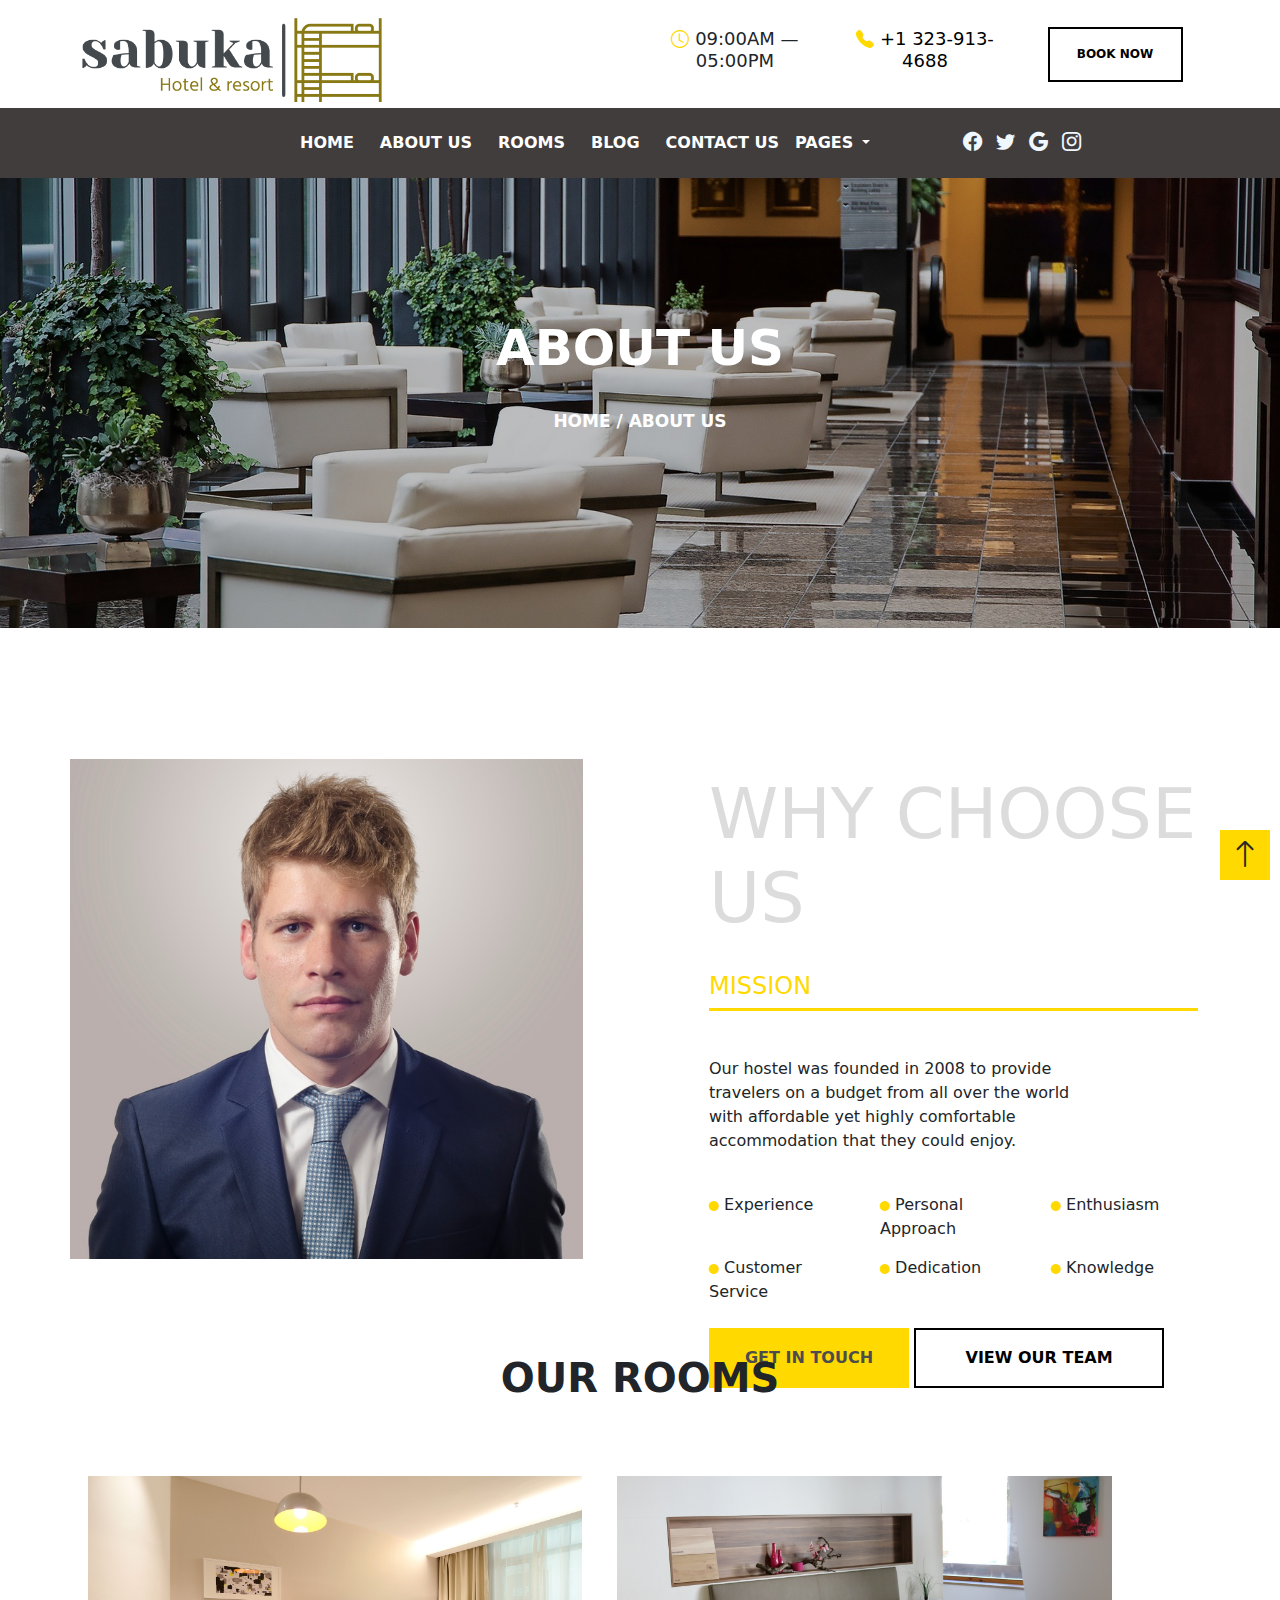
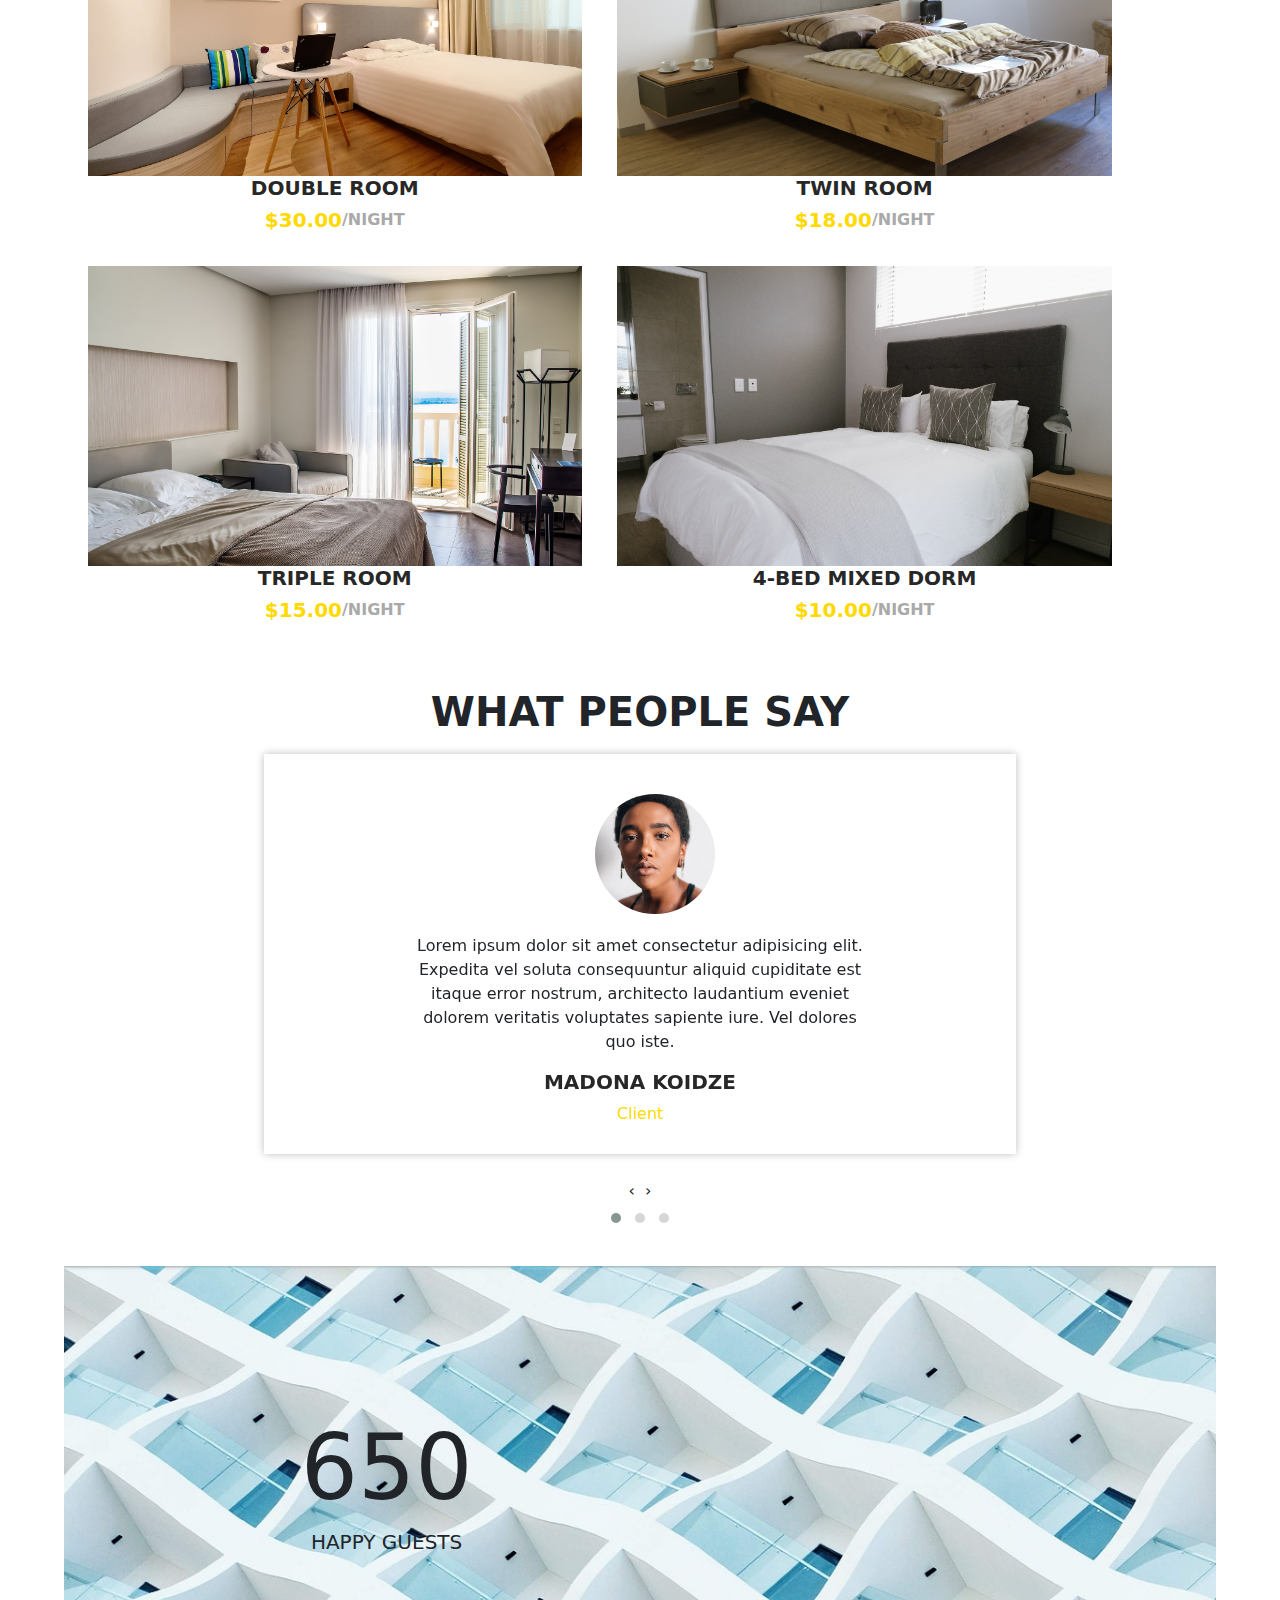
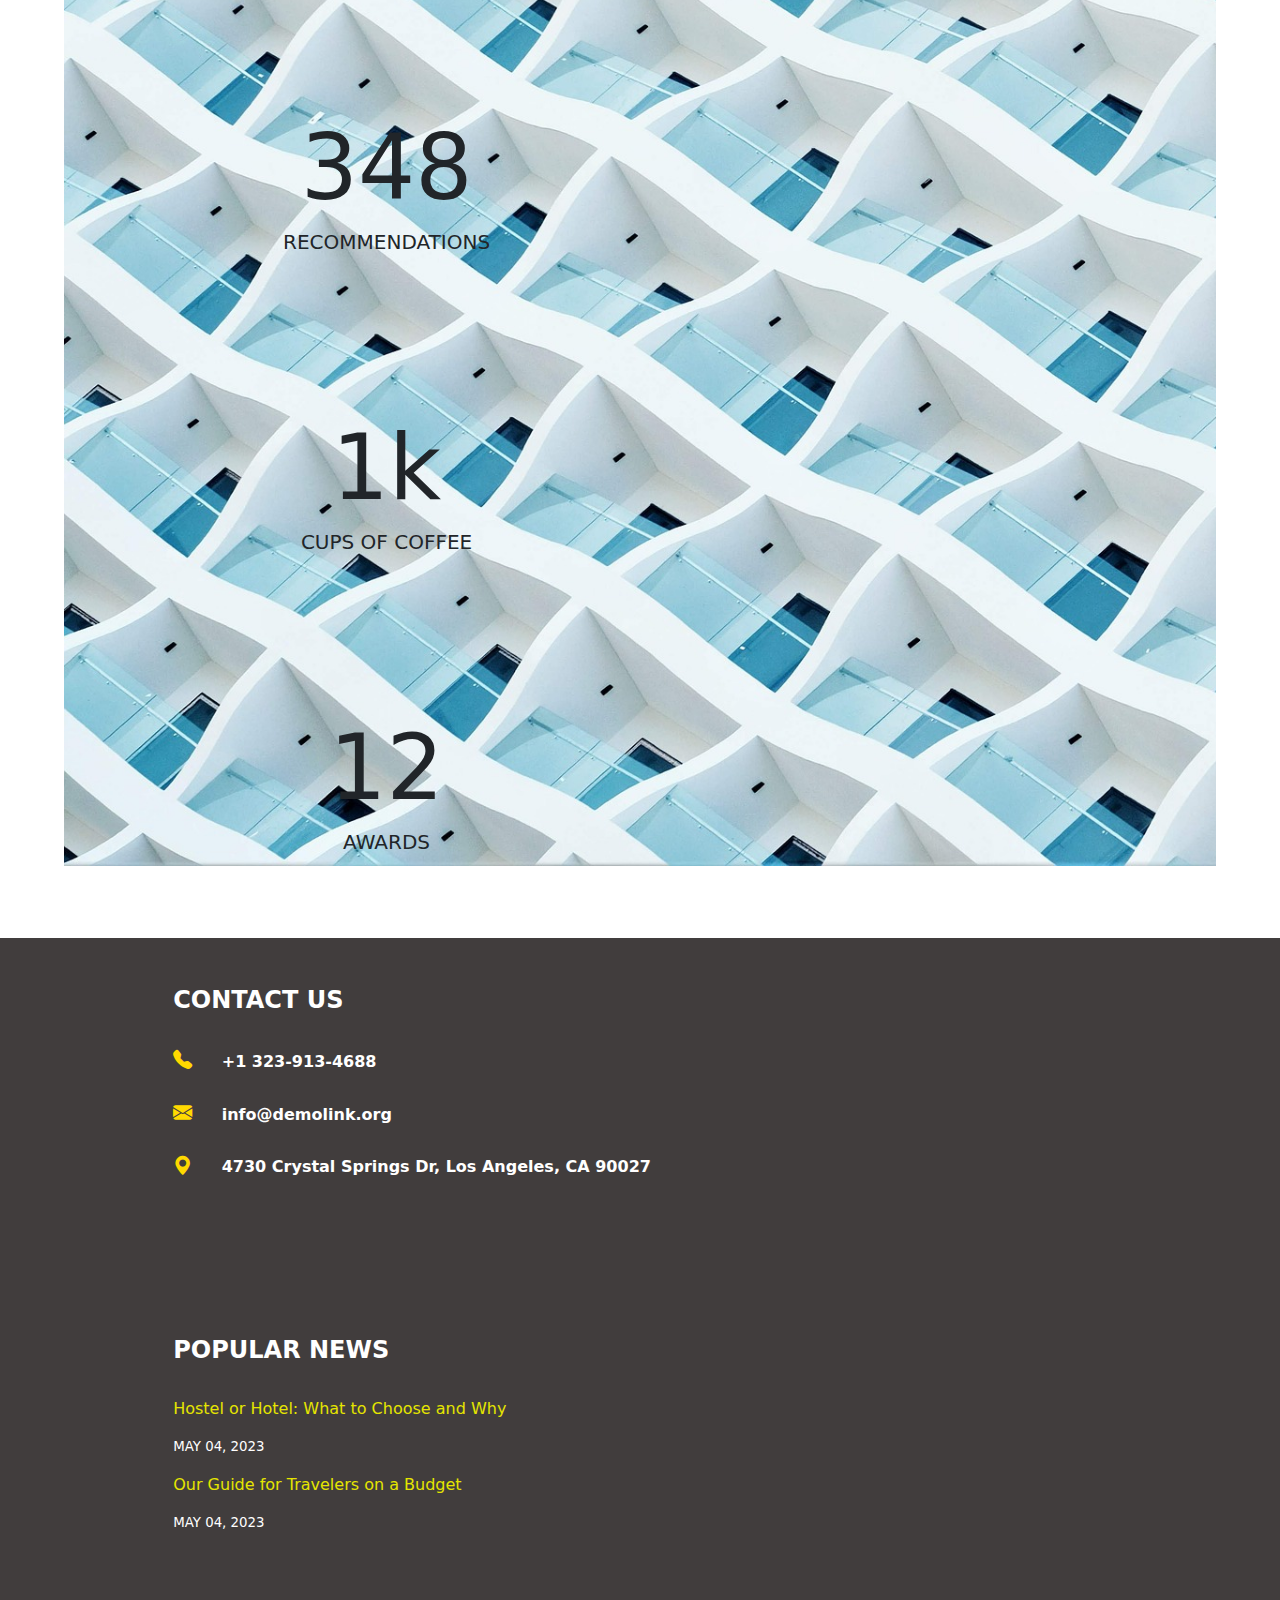
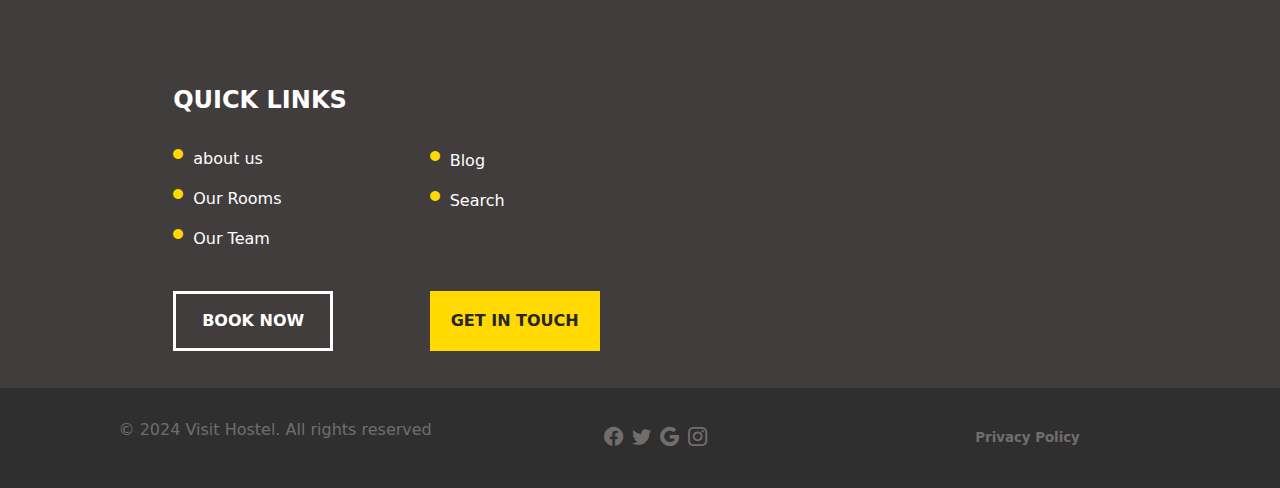
<file: 2page/index.html>
<!DOCTYPE html>
<html lang="en">
<head>
    <meta charset="UTF-8">
    <meta name="viewport" content="width=device-width, initial-scale=1.0">
    <link rel="stylesheet" href="style.css">

    <link rel="stylesheet" href="config.css">

    <link href="https://cdn.jsdelivr.net/npm/bootstrap@5.1.3/dist/css/bootstrap.min.css" rel="stylesheet">

    <link rel="stylesheet" href="https://cdnjs.cloudflare.com/ajax/libs/OwlCarousel2/2.3.4/assets/owl.carousel.css"/>

    <link rel="stylesheet" href="https://cdnjs.cloudflare.com/ajax/libs/OwlCarousel2/2.3.4/assets/owl.theme.default.css"/>

    <link rel="stylesheet" href="https://cdn.jsdelivr.net/npm/bootstrap-icons@1.11.3/font/bootstrap-icons.min.css">

    <title>Document</title>
</head>
<body style="font-family: 'Poppins' sans-serif">
    <!-- header start -->
    <div class="container" id="home">
      <div class="row">
          <div class="col-6  header">
              <div class="logo"></div>
          </div>
          <div class="col-6 header">
              <div class="row">
                  <div class="col-4 header" style="display: flex; align-items: center;"><h6 style="font-size: 18px; text-align: center;"><b><i class="bi bi-clock" style="color: rgb(255, 217, 0);"></i></b> 09:00AM — 05:00PM</h6></div>
                  <div class="col-4 header" style="display: flex; justify-content: center;"><h6 style="font-size: 18px; text-align: center;">
                      <i class="bi bi-telephone-fill" style="color: rgb(255, 217, 0);"></i> <a href="/5page/index.html" class="header-tel-link">+1 323-913-4688</a>
                  </h6></div>
                  <div class="col-4 header" style="display: flex; justify-content: center;">
                      <button class="header-button"><b>BOOK NOW</b></button>
                  </div>
              </div>
          </div>
      </div>
  </div>
  <!-- header end -->
    <!-- navbar start -->
    <nav class="navbar navbar-expand-lg navbar-light" style="background-color: rgb(65, 61, 61); position: sticky; top: 0; z-index: 3; height: 70px;">
      <div class="container-fluid">
        <button class="navbar-toggler" type="button" data-bs-toggle="collapse" data-bs-target="#navbarSupportedContent" aria-controls="navbarSupportedContent" aria-expanded="false" aria-label="Toggle navigation">
          <span class="navbar-toggler-icon"></span>
        </button>
        <div class="collapse navbar-collapse" id="navbarSupportedContent" style="margin-left: 30vh;">
          <ul class="navbar-nav mb-2 mb-lg-0">
            <li class="nav-item">
              <a class="nav-link active nav-hover" aria-current="page" href="/index.html" style="color: white;"><b>HOME</b></a>
            </li>
            <li class="nav-item">
              <a class="nav-link nav-hover" href="/2page/index.html" style="color: white;"><b>ABOUT US</b></a>
            </li>
            <li class="nav-item">
              <a class="nav-link nav-hover" href="/3page/index.html" style="color: white;"><b>ROOMS</b></a>
            </li>
            <li class="nav-item">
              <a class="nav-link nav-hover" href="/4page/index.html" style="color: white;"><b>BLOG</b></a>
            </li>
            <li class="nav-item">
              <a class="nav-link nav-hover" href="/5page/index.html" style="color: white;"><b>CONTACT US</b></a>
            </li>
            <li class="nav-item dropdown">
              <a class="nav-link dropdown-toggle" href="#" id="navbarDropdown" role="button" data-bs-toggle="dropdown" aria-expanded="false" style="color: white;">
                <b>PAGES</b>
              </a>
              <ul class="dropdown-menu" aria-labelledby="navbarDropdown">
                <li><a class="dropdown-item" href="/6page/index.html">Our Team</a></li>
                <li><hr class="dropdown-divider"></li>
                <li><a class="dropdown-item" href="/7page/index.html">Search</a></li>
              </ul>
            </li>
          </ul>
        </div>
        <div class="col-3">
          <a href="https://www.facebook.com/"><i class="bi bi-facebook navbar-icons"></i></a>
          <a href="https://twitter.com/"><i class="bi bi-twitter navbar-icons"></i></a>
          <a href="https://www.google.com/"><i class="bi bi-google navbar-icons"></i></a>
          <a href="https://www.instagram.com/"><i class="bi bi-instagram navbar-icons"></i></a></div>
          
      </div>
    </nav>
  <!-- navbar end -->
    <!-- section-1 start -->
    <div class="section-10">
        <div class="section-10-text">
          <h1 style="font-size: 50px; color: white; margin-top: 50px;"><b>ABOUT US</b></h1>
          <p style="font-size: 17px; margin-top: 31px; color: white;">
          <b><a href="" class="section-1-link">HOME</a> / ABOUT US</b>
          </p>
          
        </div>
      </div>
      <br><br><br><br>
      <!-- section-1 end -->
      <!-- section-2 start -->
    <div class="container">
        <div class="row">
          <div class="col-6 bg-info section-2-image">
            
          </div>
          <div class="col-6 section-2-text">
            <br><br>
            <h1 style="font-size: 70px; color: gainsboro;">WHY CHOOSE US</h1>
            <br>
            <h4 class="section-2-about-us">MISSION</h4>
            <br><br>
            <div class="section-2-about-us-paragraph">
              <p>Our hostel was founded in 2008 to provide travelers on a budget from all over the world with affordable yet highly comfortable accommodation that they could enjoy.</p>
            </div>
            <br>
            <div class="row">
                <div class="col-4">
                    <i class="bi bi-circle-fill" style="color: var(--button-yellow-color); font-size: 10px;"></i> Experience
                </div>
                <div class="col-4">
                    <i class="bi bi-circle-fill" style="color: var(--button-yellow-color); font-size: 10px;"></i> Personal Approach
                </div>
                <div class="col-4">
                    <i class="bi bi-circle-fill" style="color: var(--button-yellow-color); font-size: 10px;"></i> Enthusiasm
                </div>
            </div>
            <div class="row" style="margin-top: 15px;">
                <div class="col-4">
                    <i class="bi bi-circle-fill" style="color: var(--button-yellow-color); font-size: 10px;"></i> Customer Service
                </div>
                <div class="col-4">
                    <i class="bi bi-circle-fill" style="color: var(--button-yellow-color); font-size: 10px;"></i> Dedication
                </div>
                <div class="col-4">
                    <i class="bi bi-circle-fill" style="color: var(--button-yellow-color); font-size: 10px;"></i> Knowledge
                </div>
            </div>
            <br>
            <a href="/5page/index.html"><button class="section-2-about-us-button1"><b>GET IN TOUCH</b></button></a> <a href="/6page/index.html" class="section-2-link-btn"><button class="section-2-about-us-button2"><b>VIEW OUR TEAM</b></button></a>
          </div>
        </div>
      </div>
      <br><br><br><br><br>
      <!-- section-2 end -->
      <!-- section-3 start -->
      <h1 style="text-align: center; margin: 10PX;"><b>OUR ROOMS</b></h1>
      <br>
      <div class="container-fluid" style="width: 90%; margin-left: 5%;">
        <div class="row">
          <div class="col-3 section-3-rooms">
            <div class="col-9 section-3-rooms-img" style="background-image: url(/images/rooms/hotel-1330834_1920\ \(1\).jpg);"></div>
            <div class="col-3" style="width: 100%;"><a href="/3page/index.html" class="section-3-rooms-text"><h5      style="text-align: center;"><b>DOUBLE ROOM</b></h5></a>
            <div class="rooms-sabuka" style="display: flex; justify-content: center;"><h5 style="color: var(--button-yellow-color);"><b>$30.00</b></h5><b style="color: darkgrey;">/NIGHT</b></div>
            </div>
          </div>
          <div class="col-3 section-3-rooms">
            <div class="col-9 section-3-rooms-img" style="background-image: url(/images/rooms/room-2269594_1920.jpg);"></div>
            <div class="col-3" style="width: 100%;"><a href="/3page/index.html" class="section-3-rooms-text"><h5      style="text-align: center;"><b>TWIN ROOM</b></h5></a>
              <div class="rooms-sabuka" style="display: flex; justify-content: center;"><h5 style="color: var(--button-yellow-color);"><b>$18.00</b></h5><b style="color: darkgrey;">/NIGHT</b></div>
              </div>
          </div>
          <div class="col-3 section-3-rooms">
            <div class="col-9 section-3-rooms-img" style="background-image: url(/images/rooms/to-travel-1677347_1920.jpg);"></div>
            <div class="col-3" style="width: 100%;"><a href="/3page/index.html" class="section-3-rooms-text"><h5      style="text-align: center;"><b>TRIPLE ROOM</b></h5></a>
              <div class="rooms-sabuka" style="display: flex; justify-content: center;"><h5 style="color: var(--button-yellow-color);"><b>$15.00</b></h5><b style="color: darkgrey;">/NIGHT</b></div>
              </div>
          </div>
          <div class="col-3 section-3-rooms">
            <div class="col-9 section-3-rooms-img" style="background-image: url(/images/rooms/upholstery-4809588_1920.jpg);"></div>
            <div class="col-3" style="width: 100%;"><a href="/3page/index.html" class="section-3-rooms-text"><h5      style="text-align: center;"><b>4-BED MIXED DORM</b></h5></a>
              <div class="rooms-sabuka" style="display: flex; justify-content: center;"><h5 style="color: var(--button-yellow-color);"><b>$10.00</b></h5><b style="color: darkgrey;">/NIGHT</b></div>
              </div>
          </div>
        </div>
      </div>
      <br><br><br>
      <!-- section-3 end -->
      <!-- section-4 start -->
      <h1 style="text-align: center;"><b>WHAT PEOPLE SAY</b></h1>
      <div class="owl-carousel owl-theme" style="width: 60%; margin-left: 20%; height: 450px;">
        <div class="item section-4-carousel section-4-carousel-1">
          <div class="section-4-text">
            <p>Lorem ipsum dolor sit amet consectetur adipisicing elit. Expedita vel soluta consequuntur aliquid cupiditate est itaque error nostrum, architecto laudantium eveniet dolorem veritatis voluptates sapiente iure. Vel dolores quo iste.</p>
            <h5><a href="" class="section-4-link"><b>MADONA KOIDZE</b></a></h5>
            <p style="color: var(--button-yellow-color);">Client</p>
          </div>
        </div>

        <div class="item section-4-carousel section-4-carousel-2">
          <div class="section-4-text">
            <p>Lorem ipsum dolor sit amet consectetur adipisicing elit. Expedita vel soluta consequuntur aliquid cupiditate est itaque error nostrum, architecto laudantium eveniet dolorem veritatis voluptates sapiente iure. Vel dolores quo iste.</p>
            <h5><a href="" class="section-4-link"><b>GOCHA CHETKOEVI</b></a></h5>
            <p style="color: var(--button-yellow-color);">Client</p>
          </div>
        </div>
        
        <div class="item section-4-carousel section-4-carousel-3">
          <div class="section-4-text">
            <p>Lorem ipsum dolor sit amet consectetur adipisicing elit. Expedita vel soluta consequuntur aliquid cupiditate est itaque error nostrum, architecto laudantium eveniet dolorem veritatis voluptates sapiente iure. Vel dolores quo iste.</p>
            <h5><a href="" class="section-4-link"><b>ADRIANA LIMA</b></a></h5>
            <p style="color: var(--button-yellow-color);">Client</p>
          </div>
        </div>
    </div>
    <br><br><br>
      <!-- section-4 end -->
      <!-- section-5 start -->
      <div class="container-fluid section-5">
        <div class="row">
          <div class="col-3 section-5-text">
            <h1 style="font-size: 90px; margin-top: 30%;">650</h1>
            <h5>HAPPY GUESTS</h5>
          </div>
          <div class="col-3 section-5-text">
            <h1 style="font-size: 90px; margin-top: 30%;">348</h1>
            <h5>RECOMMENDATIONS</h5>
          </div>
          <div class="col-3 section-5-text">
            <h1 style="font-size: 90px; margin-top: 30%;">1k</h1>
            <h5>CUPS OF COFFEE</h5>
          </div>
          <div class="col-3 section-5-text">
            <h1 style="font-size: 90px; margin-top: 30%;">12</h1>
            <h5>AWARDS</h5>
          </div>
        </div>
      </div>
      <br><br><br>
      <!-- section-5 end -->
      <!-- end-1 start -->
    <div class="container-fluid" style="background-color: rgb(65, 61, 61);">
      <div class="container end-1-container">
        <div class="row">
          <div class="col-4 end-1-col-4 end-1-col-4-1">
            <br><br>
            <h4 style="color: white;"><b>CONTACT US</b></h4>
            <br>
            <i class="bi bi-telephone-fill" style="font-size: larger; color: var(--button-yellow-color);"></i> <a href="/5page/index.html" style="text-decoration: none;"><b class="contact-us-text">
              +1 323-913-4688</b></a>
              <br><br>
            <i class="bi bi-envelope-fill"  style="font-size: larger; color: var(--button-yellow-color);"></i> <a href="/5page/index.html" style="text-decoration: none;"><b class="contact-us-text">
                info@demolink.org</b></a>
                <br><br>
                <i class="bi bi-geo-alt-fill" style="font-size: larger; color: var(--button-yellow-color);"></i> <a href="/5page/index.html" style="text-decoration: none;"><b class="contact-us-text">
                  4730 Crystal Springs Dr,    Los Angeles, CA 90027</b></a> 
          </div>
          <div class="col-4 end-1-col-4 end-1-col-4-2">
            <br><br>
            <h4 style="color: white;"><b>POPULAR NEWS</b></h4>
            <br>
            <p><a href="" style="text-decoration: none;" class="popular-news-text">Hostel or Hotel: What to Choose and Why</a></p>
            <p style="font-size: smaller; color: white;">MAY 04, 2023</p>
            <p><a href="" style="text-decoration: none;" class="popular-news-text">Our Guide for Travelers on a Budget</a></p>
            <p style="font-size: smaller; color: white;">MAY 04, 2023</p>
          </div>
          <div class="col-4 end-1-col-4 end-1-col-4-3">
            <div class="row">
              <div class="col-6 quick-links">
                <br><br>
                <h4 style="color: white;"><b>QUICK LINKS</b></h4>
                <br>
                <div class="saba" style="display: flex;">
                <i class="bi bi-circle-fill" style="font-size: 10px; color: var(--button-yellow-color);"></i><p><a href="/2page/index.html" class="quick-links-text">about us</a></p>
                </div>
                <div class="saba" style="display: flex;">
                  <i class="bi bi-circle-fill" style="font-size: 10px; color: var(--button-yellow-color);"></i><p><a href="/3page/index.html" class="quick-links-text">Our Rooms</a></p>
                </div>
                <div class="saba" style="display: flex;">
                    <i class="bi bi-circle-fill" style="font-size: 10px; color: var(--button-yellow-color);"></i><p><a href="/6page/index.html" class="quick-links-text">Our Team</a></p>
                </div>
                    <br>
                    <button class="quick-links-button1"><b>BOOK NOW</b></button>
              </div>
              <div class="col-6 quick-links">
                <br><br><br><br>
                <div class="saba" style="display: flex; margin-top: 15px;">
                  <i class="bi bi-circle-fill" style="font-size: 10px;  color: var(--button-yellow-color);"></i><p><a href="/4page/index.html" class="quick-links-text">Blog</a></p>
                  </div>
                  <div class="saba" style="display: flex;">
                    <i class="bi bi-circle-fill" style="font-size: 10px; color: var(--button-yellow-color);"></i><p><a href="/7page/index.html" class="quick-links-text">Search</a></p>
                    </div>
                    <br><br>
                    <a href="/5page/index.html"><button class="quick-links-button2"><b>GET IN TOUCH</b></button></a>
              </div>
            </div>
          </div>
        </div>
      </div>
    </div>
    <!-- end-1 end -->
    <!-- end-2 start -->
    <div class="container-fluid" style="background-color: rgb(48, 47, 47);">
      <div class="container">
        <div class="row">
          <div class="col-4 end-2-col-4">
            <p style="color: rgb(114, 109, 109);">© 2024 Visit Hostel. All rights reserved</p>
          </div>
          <div class="col-4 end-2-col-4">
            <a href="https://www.facebook.com/"><i class="bi bi-facebook end-2-icons"></i></a>
            <a href="https://twitter.com/"><i class="bi bi-twitter end-2-icons"></i></a>
            <a href="https://www.google.com/"><i class="bi bi-google end-2-icons"></i></a>
            <a href="https://www.instagram.com/"><i class="bi bi-instagram end-2-icons"></i></a>
          </div>
          <div class="col-4 end-2-col-4">
            <a href="" class="privacy-policy"><b>Privacy Policy</b></a>
          </div>
        </div>
      </div>
    </div>
    <!-- end-2 end -->
    <!-- go-up start -->
    <div class="go-up">
      <a href="#home" style="text-decoration: none;"><i class="bi bi-arrow-up" style="color: var(--text-color);"></i></a>
    </div>
    <!-- go-up end -->
    



    <script src="https://cdnjs.cloudflare.com/ajax/libs/jquery/3.7.1/jquery.min.js"></script>

    <script src="https://cdn.jsdelivr.net/npm/bootstrap@5.1.3/dist/js/bootstrap.bundle.min.js"></script>

    <script src="https://cdnjs.cloudflare.com/ajax/libs/OwlCarousel2/2.3.4/owl.carousel.min.js"></script>

    <script>
      $('.owl-carousel').owlCarousel({
    loop:true,
    margin:10,
    nav:true,
    autoplay:true,
    autoplayTimeout:3000,
    autoplayHoverPause:true,
    responsive:{
        0:{
            items:1
        },
        600:{
            items:1
        },
        1000:{
            items:1
        }
    }
})
    </script>
</body>
</html>
</file>
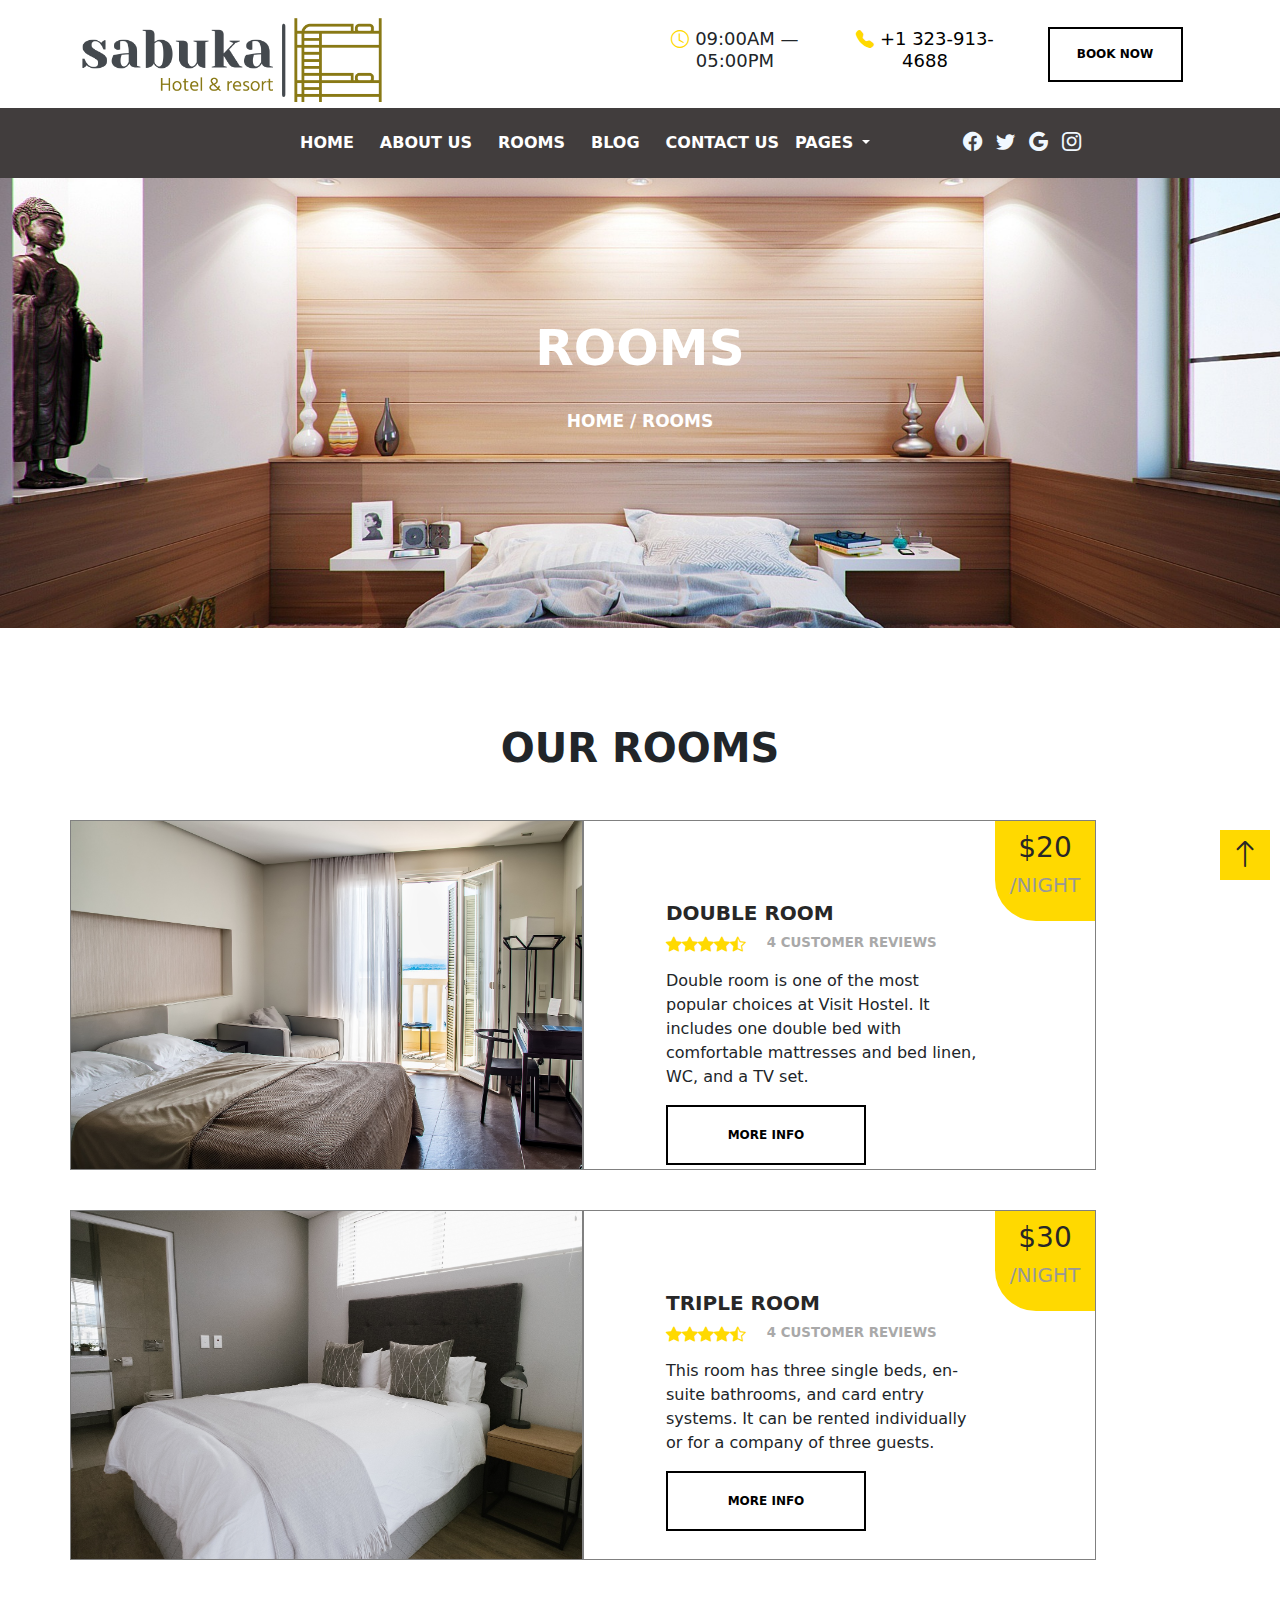
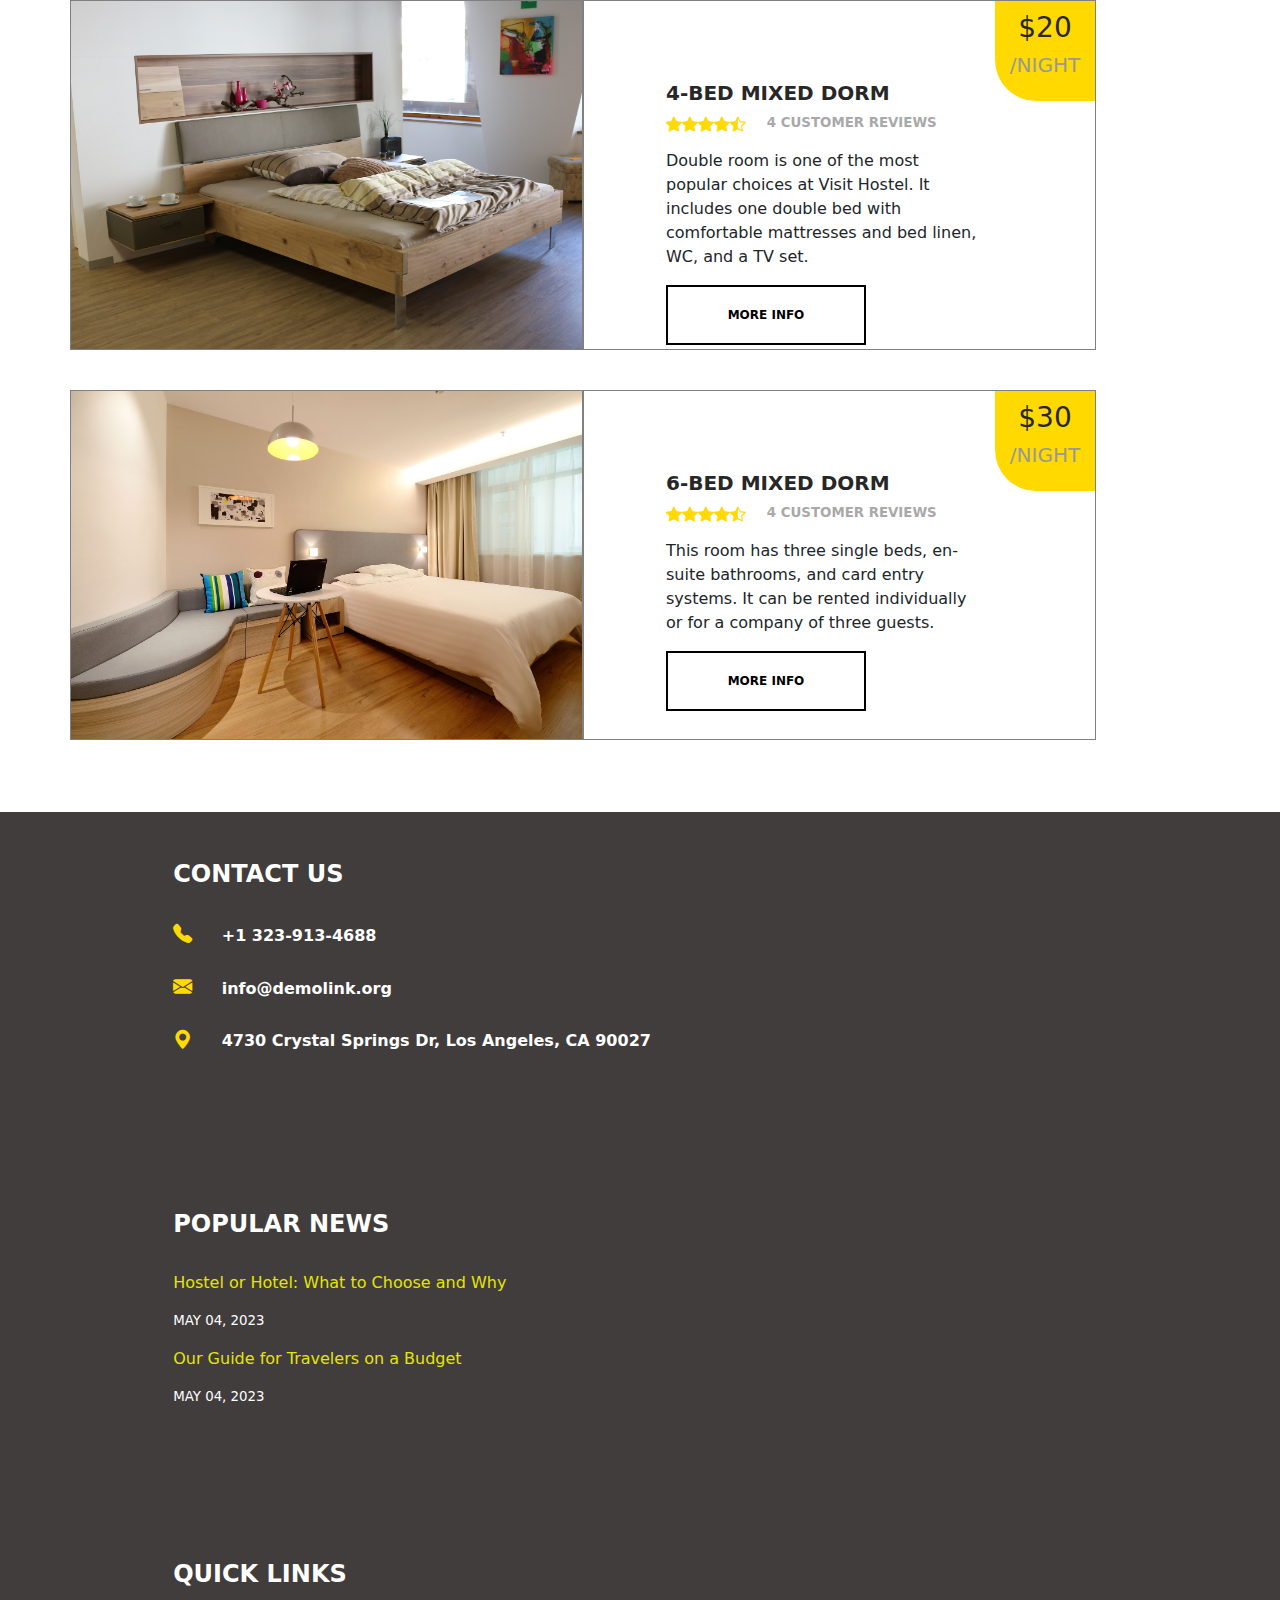
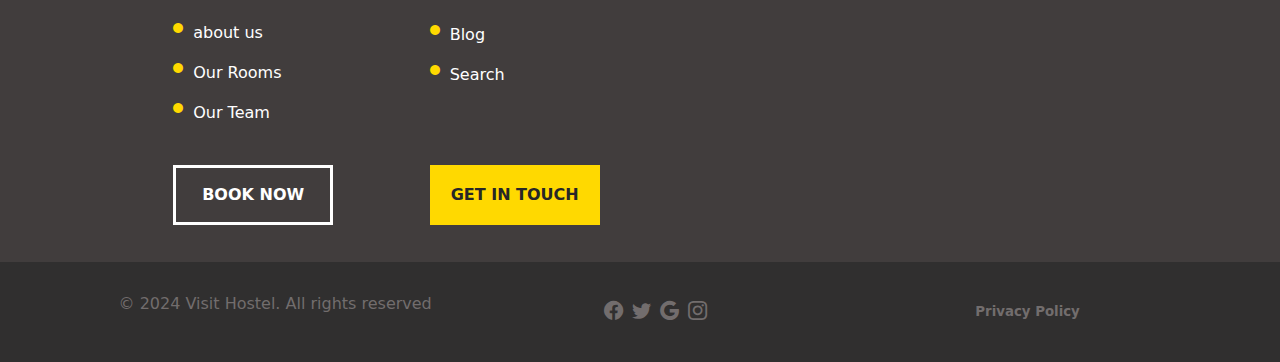
<file: 3page/index.html>
<!DOCTYPE html>
<html lang="en">
<head>
    <meta charset="UTF-8">
    <meta name="viewport" content="width=device-width, initial-scale=1.0">

    <link rel="stylesheet" href="style.css">

    <link rel="stylesheet" href="config.css">

    <link href="https://cdn.jsdelivr.net/npm/bootstrap@5.1.3/dist/css/bootstrap.min.css" rel="stylesheet">

    <link rel="stylesheet" href="https://cdnjs.cloudflare.com/ajax/libs/OwlCarousel2/2.3.4/assets/owl.carousel.css"/>

    <link rel="stylesheet" href="https://cdnjs.cloudflare.com/ajax/libs/OwlCarousel2/2.3.4/assets/owl.theme.default.css"/>

    <link rel="stylesheet" href="https://cdn.jsdelivr.net/npm/bootstrap-icons@1.11.3/font/bootstrap-icons.min.css">

    <title>Document</title>
</head>
<body>
    <!-- header start -->
    <div class="container" id="home">
      <div class="row">
          <div class="col-6  header">
              <div class="logo"></div>
          </div>
          <div class="col-6 header">
              <div class="row">
                  <div class="col-4 header" style="display: flex; align-items: center;"><h6 style="font-size: 18px; text-align: center;"><b><i class="bi bi-clock" style="color: rgb(255, 217, 0);"></i></b> 09:00AM — 05:00PM</h6></div>
                  <div class="col-4 header" style="display: flex; justify-content: center;"><h6 style="font-size: 18px; text-align: center;">
                      <i class="bi bi-telephone-fill" style="color: rgb(255, 217, 0);"></i> <a href="/5page/index.html" class="header-tel-link">+1 323-913-4688</a>
                  </h6></div>
                  <div class="col-4 header" style="display: flex; justify-content: center;">
                      <button class="header-button"><b>BOOK NOW</b></button>
                  </div>
              </div>
          </div>
      </div>
  </div>
  <!-- header end -->
    <!-- navbar start -->
    <nav class="navbar navbar-expand-lg navbar-light" style="background-color: rgb(65, 61, 61); position: sticky; top: 0; z-index: 3; height: 70px;">
      <div class="container-fluid">
        <button class="navbar-toggler" type="button" data-bs-toggle="collapse" data-bs-target="#navbarSupportedContent" aria-controls="navbarSupportedContent" aria-expanded="false" aria-label="Toggle navigation">
          <span class="navbar-toggler-icon"></span>
        </button>
        <div class="collapse navbar-collapse" id="navbarSupportedContent" style="margin-left: 30vh;">
          <ul class="navbar-nav mb-2 mb-lg-0">
            <li class="nav-item">
              <a class="nav-link active nav-hover" aria-current="page" href="/index.html" style="color: white;"><b>HOME</b></a>
            </li>
            <li class="nav-item">
              <a class="nav-link nav-hover" href="/2page/index.html" style="color: white;"><b>ABOUT US</b></a>
            </li>
            <li class="nav-item">
              <a class="nav-link nav-hover" href="/3page/index.html" style="color: white;"><b>ROOMS</b></a>
            </li>
            <li class="nav-item">
              <a class="nav-link nav-hover" href="/4page/index.html" style="color: white;"><b>BLOG</b></a>
            </li>
            <li class="nav-item">
              <a class="nav-link nav-hover" href="/5page/index.html" style="color: white;"><b>CONTACT US</b></a>
            </li>
            <li class="nav-item dropdown">
              <a class="nav-link dropdown-toggle" href="#" id="navbarDropdown" role="button" data-bs-toggle="dropdown" aria-expanded="false" style="color: white;">
                <b>PAGES</b>
              </a>
              <ul class="dropdown-menu" aria-labelledby="navbarDropdown">
                <li><a class="dropdown-item" href="/6page/index.html">Our Team</a></li>
                <li><hr class="dropdown-divider"></li>
                <li><a class="dropdown-item" href="/7page/index.html">Search</a></li>
              </ul>
            </li>
          </ul>
        </div>
        <div class="col-3">
          <a href="https://www.facebook.com/"><i class="bi bi-facebook navbar-icons"></i></a>
          <a href="https://twitter.com/"><i class="bi bi-twitter navbar-icons"></i></a>
          <a href="https://www.google.com/"><i class="bi bi-google navbar-icons"></i></a>
          <a href="https://www.instagram.com/"><i class="bi bi-instagram navbar-icons"></i></a></div>
          
      </div>
    </nav>
  <!-- navbar end -->
    <!-- section-1 start -->
    <div class="section-10">
      <div class="section-10-text">
        <h1 style="font-size: 50px; color: white; margin-top: 50px;"><b>ROOMS</b></h1>
        <p style="font-size: 17px; margin-top: 31px; color: white;">
        <b><a href="" class="section-1-link">HOME</a> / ROOMS</b>
        </p>
        
      </div>
    </div>
    <br><br><br><br>
    <!-- section-1 end -->
    <!-- section-7 start -->
    <h1 style="text-align: center;"><b>OUR ROOMS</b></h1>
    
    <div class="container">
      <div class="row">
        <div class="col-6 section-7-img1 section-7-img"></div>
        <div class="col-6 section-7-text" style="margin-top: 40px; border: 1px solid gray;">
          <div class="price">
            <h3 style="color: var(--text-color); margin-top: 10%;">$20</h3>
            <h5 style="color: rgb(152, 152, 152);">/NIGHT</h5>
          </div>
          <h5 style="margin-left: 70px;" class="section-7-text2"><b>DOUBLE ROOM</b></h5>
          <div class="stars" style="margin-left: 70px; display: flex; color: var(--button-yellow-color);">
            <i class="bi bi-star-fill"></i><i class="bi bi-star-fill"></i><i class="bi bi-star-fill"></i><i class="bi bi-star-fill"></i><i class="bi bi-star-half"></i><p style="margin-left: 5%; font-size: smaller; color: darkgray;"><b>4 CUSTOMER REVIEWS</b></p>
          </div>
          <div class="section-7-p" style="width: 65%; margin-left: 70px;">
            <p>Double room is one of the most popular choices at Visit Hostel. It includes one double bed with comfortable mattresses and bed linen, WC, and a TV set.</p>
          </div>
          <button class="section-7-button"><b>MORE INFO</b></button>
        </div>
      </div>
      <div class="row">
        <div class="col-6 section-7-img2 section-7-img"></div>
        <div class="col-6 section-7-text" style="margin-top: 40px; border: 1px solid gray;">
          <div class="price">
            <h3 style="color: var(--text-color); margin-top: 10%;">$30</h3>
            <h5 style="color: rgb(152, 152, 152);">/NIGHT</h5>
          </div>
          <h5 style="margin-left: 70px;" class="section-7-text2"><b>TRIPLE ROOM</b></h5>
          <div class="stars" style="margin-left: 70px; display: flex; color: var(--button-yellow-color);">
            <i class="bi bi-star-fill"></i><i class="bi bi-star-fill"></i><i class="bi bi-star-fill"></i><i class="bi bi-star-fill"></i><i class="bi bi-star-half"></i><p style="margin-left: 5%; font-size: smaller; color: darkgray;"><b>4 CUSTOMER REVIEWS</b></p>
          </div>
          <div class="section-7-p" style="width: 65%; margin-left: 70px;">
            <p>This room has three single beds, en-suite bathrooms, and card entry systems. It can be rented individually or for a company of three guests.</p>
          </div>
          <button class="section-7-button"><b>MORE INFO</b></button>
        </div>
      </div>
    </div>
    
    <div class="container">
      <div class="row">
        <div class="col-6 section-7-img3 section-7-img"></div>
        <div class="col-6 section-7-text" style="margin-top: 40px; border: 1px solid gray;">
          <div class="price">
            <h3 style="color: var(--text-color); margin-top: 10%;">$20</h3>
            <h5 style="color: rgb(152, 152, 152);">/NIGHT</h5>
          </div>
          <h5 style="margin-left: 70px;" class="section-7-text2"><b>4-BED MIXED DORM</b></h5>
          <div class="stars" style="margin-left: 70px; display: flex; color: var(--button-yellow-color);">
            <i class="bi bi-star-fill"></i><i class="bi bi-star-fill"></i><i class="bi bi-star-fill"></i><i class="bi bi-star-fill"></i><i class="bi bi-star-half"></i><p style="margin-left: 5%; font-size: smaller; color: darkgray;"><b>4 CUSTOMER REVIEWS</b></p>
          </div>
          <div class="section-7-p" style="width: 65%; margin-left: 70px;">
            <p>Double room is one of the most popular choices at Visit Hostel. It includes one double bed with comfortable mattresses and bed linen, WC, and a TV set.</p>
          </div>
          <button class="section-7-button"><b>MORE INFO</b></button>
        </div>
      </div>
      <div class="row">
        <div class="col-6 section-7-img4 section-7-img"></div>
        <div class="col-6 section-7-text" style="margin-top: 40px; border: 1px solid gray;">
          <div class="price">
            <h3 style="color: var(--text-color); margin-top: 10%;">$30</h3>
            <h5 style="color: rgb(152, 152, 152);">/NIGHT</h5>
          </div>
          <h5 style="margin-left: 70px;" class="section-7-text2"><b>6-BED MIXED DORM</b></h5>
          <div class="stars" style="margin-left: 70px; display: flex; color: var(--button-yellow-color);">
            <i class="bi bi-star-fill"></i><i class="bi bi-star-fill"></i><i class="bi bi-star-fill"></i><i class="bi bi-star-fill"></i><i class="bi bi-star-half"></i><p style="margin-left: 5%; font-size: smaller; color: darkgray;"><b>4 CUSTOMER REVIEWS</b></p>
          </div>
          <div class="section-7-p" style="width: 65%; margin-left: 70px;">
            <p>This room has three single beds, en-suite bathrooms, and card entry systems. It can be rented individually or for a company of three guests.</p>
          </div>
          <button class="section-7-button"><b>MORE INFO</b></button>
        </div>
      </div>
    </div>
    <br><br><br>
    <!-- section-7 end -->
   <!-- end-1 start -->
   <div class="container-fluid" style="background-color: rgb(65, 61, 61);">
    <div class="container end-1-container">
      <div class="row">
        <div class="col-4 end-1-col-4 end-1-col-4-1">
          <br><br>
          <h4 style="color: white;"><b>CONTACT US</b></h4>
          <br>
          <i class="bi bi-telephone-fill" style="font-size: larger; color: var(--button-yellow-color);"></i> <a href="/5page/index.html" style="text-decoration: none;"><b class="contact-us-text">
            +1 323-913-4688</b></a>
            <br><br>
          <i class="bi bi-envelope-fill"  style="font-size: larger; color: var(--button-yellow-color);"></i> <a href="/5page/index.html" style="text-decoration: none;"><b class="contact-us-text">
              info@demolink.org</b></a>
              <br><br>
              <i class="bi bi-geo-alt-fill" style="font-size: larger; color: var(--button-yellow-color);"></i> <a href="/5page/index.html" style="text-decoration: none;"><b class="contact-us-text">
                4730 Crystal Springs Dr,    Los Angeles, CA 90027</b></a> 
        </div>
        <div class="col-4 end-1-col-4 end-1-col-4-2">
          <br><br>
          <h4 style="color: white;"><b>POPULAR NEWS</b></h4>
          <br>
          <p><a href="" style="text-decoration: none;" class="popular-news-text">Hostel or Hotel: What to Choose and Why</a></p>
          <p style="font-size: smaller; color: white;">MAY 04, 2023</p>
          <p><a href="" style="text-decoration: none;" class="popular-news-text">Our Guide for Travelers on a Budget</a></p>
          <p style="font-size: smaller; color: white;">MAY 04, 2023</p>
        </div>
        <div class="col-4 end-1-col-4 end-1-col-4-3">
          <div class="row">
            <div class="col-6 quick-links">
              <br><br>
              <h4 style="color: white;"><b>QUICK LINKS</b></h4>
              <br>
              <div class="saba" style="display: flex;">
              <i class="bi bi-circle-fill" style="font-size: 10px; color: var(--button-yellow-color);"></i><p><a href="/2page/index.html" class="quick-links-text">about us</a></p>
              </div>
              <div class="saba" style="display: flex;">
                <i class="bi bi-circle-fill" style="font-size: 10px; color: var(--button-yellow-color);"></i><p><a href="/3page/index.html" class="quick-links-text">Our Rooms</a></p>
              </div>
              <div class="saba" style="display: flex;">
                  <i class="bi bi-circle-fill" style="font-size: 10px; color: var(--button-yellow-color);"></i><p><a href="/6page/index.html" class="quick-links-text">Our Team</a></p>
              </div>
                  <br>
                  <button class="quick-links-button1"><b>BOOK NOW</b></button>
            </div>
            <div class="col-6 quick-links">
              <br><br><br><br>
              <div class="saba" style="display: flex; margin-top: 15px;">
                <i class="bi bi-circle-fill" style="font-size: 10px;  color: var(--button-yellow-color);"></i><p><a href="/4page/index.html" class="quick-links-text">Blog</a></p>
                </div>
                <div class="saba" style="display: flex;">
                  <i class="bi bi-circle-fill" style="font-size: 10px; color: var(--button-yellow-color);"></i><p><a href="/7page/index.html" class="quick-links-text">Search</a></p>
                  </div>
                  <br><br>
                  <a href="/5page/index.html"><button class="quick-links-button2"><b>GET IN TOUCH</b></button></a>
            </div>
          </div>
        </div>
      </div>
    </div>
  </div>
  <!-- end-1 end -->
      <!-- end-2 start -->
      <div class="container-fluid" style="background-color: rgb(48, 47, 47);">
        <div class="container">
          <div class="row">
            <div class="col-4 end-2-col-4">
              <p style="color: rgb(114, 109, 109);">© 2024 Visit Hostel. All rights reserved</p>
            </div>
            <div class="col-4 end-2-col-4">
              <a href="https://www.facebook.com/"><i class="bi bi-facebook end-2-icons"></i></a>
              <a href="https://twitter.com/"><i class="bi bi-twitter end-2-icons"></i></a>
              <a href="https://www.google.com/"><i class="bi bi-google end-2-icons"></i></a>
              <a href="https://www.instagram.com/"><i class="bi bi-instagram end-2-icons"></i></a>
            </div>
            <div class="col-4 end-2-col-4">
              <a href="" class="privacy-policy"><b>Privacy Policy</b></a>
            </div>
          </div>
        </div>
      </div>
      <!-- end-2 end -->
      <!-- go-up start -->
      <div class="go-up">
        <a href="#home" style="text-decoration: none;"><i class="bi bi-arrow-up" style="color: var(--text-color);"></i></a>
      </div>
      <!-- go-up end -->



    <script src="https://cdnjs.cloudflare.com/ajax/libs/jquery/3.7.1/jquery.min.js"></script>

    <script src="https://cdn.jsdelivr.net/npm/bootstrap@5.1.3/dist/js/bootstrap.bundle.min.js"></script>

    <script src="https://cdnjs.cloudflare.com/ajax/libs/OwlCarousel2/2.3.4/owl.carousel.min.js"></script>
</body>
</html>
</file>
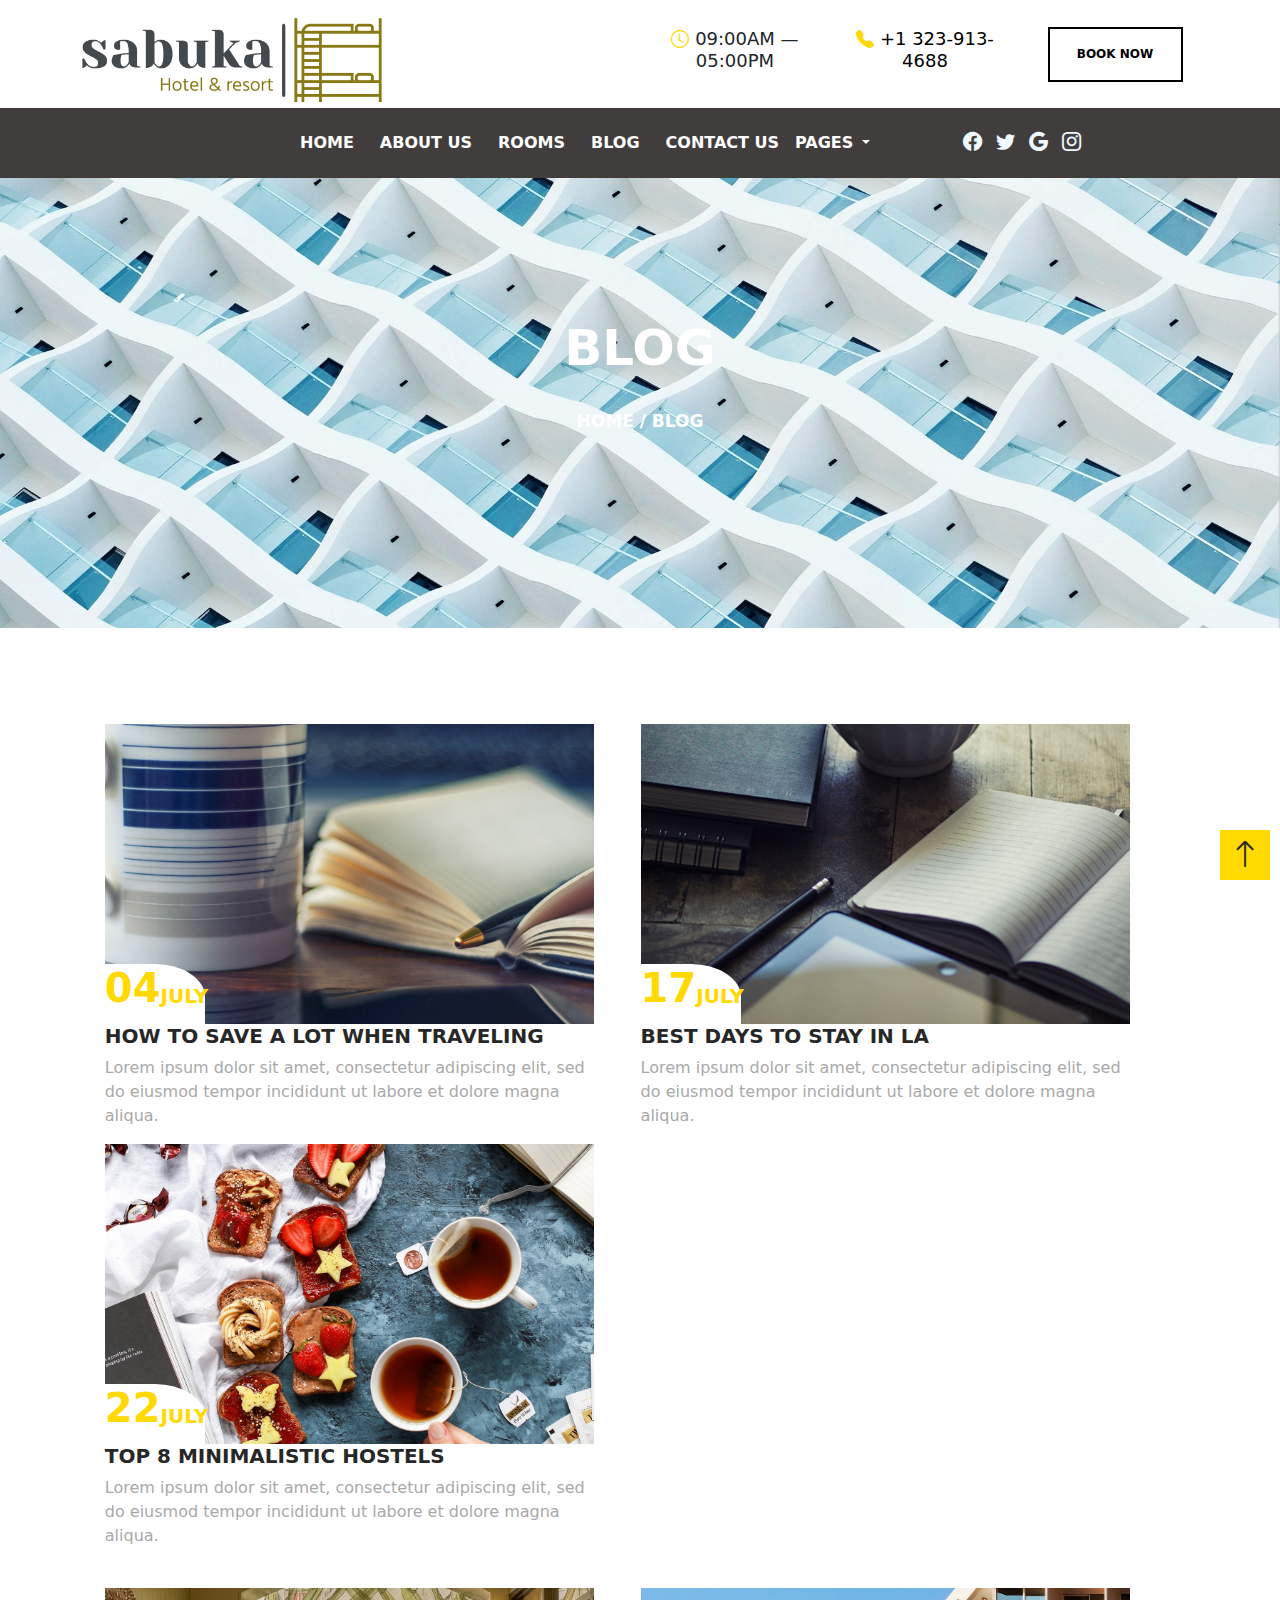
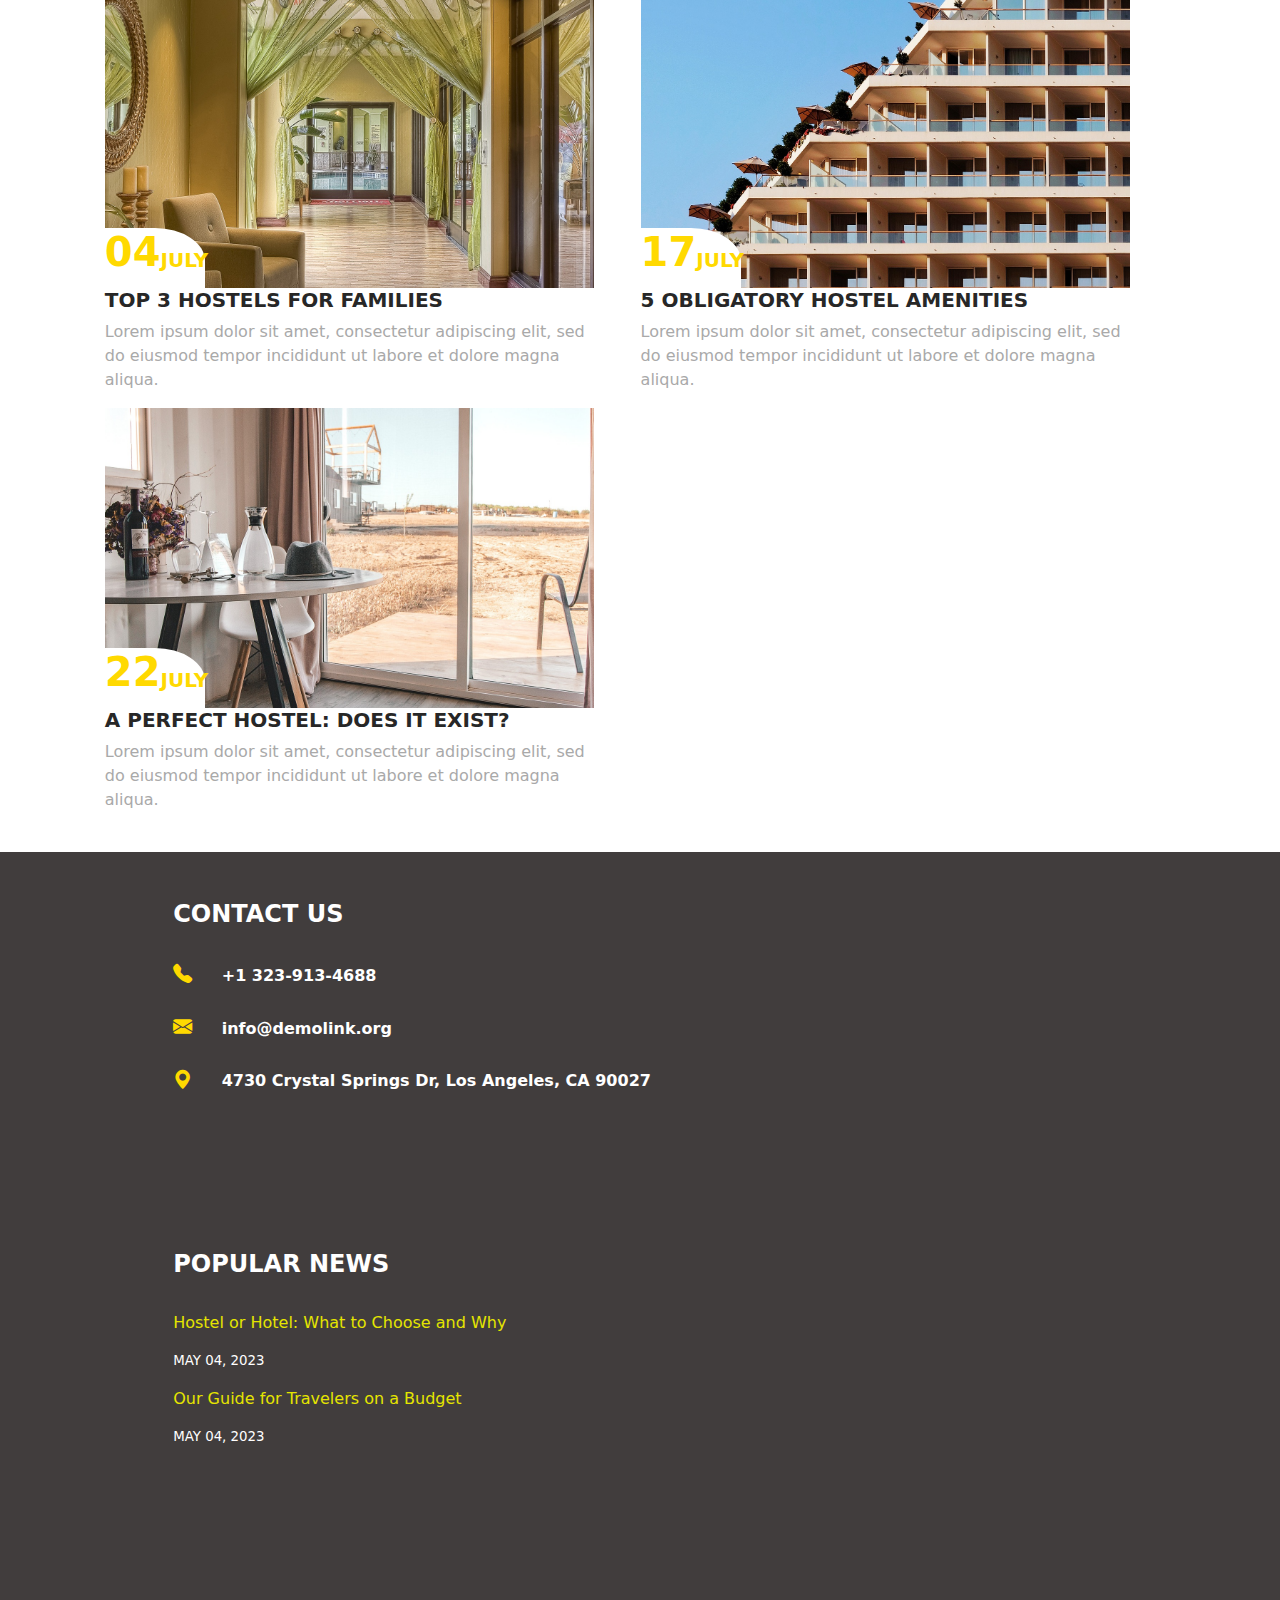
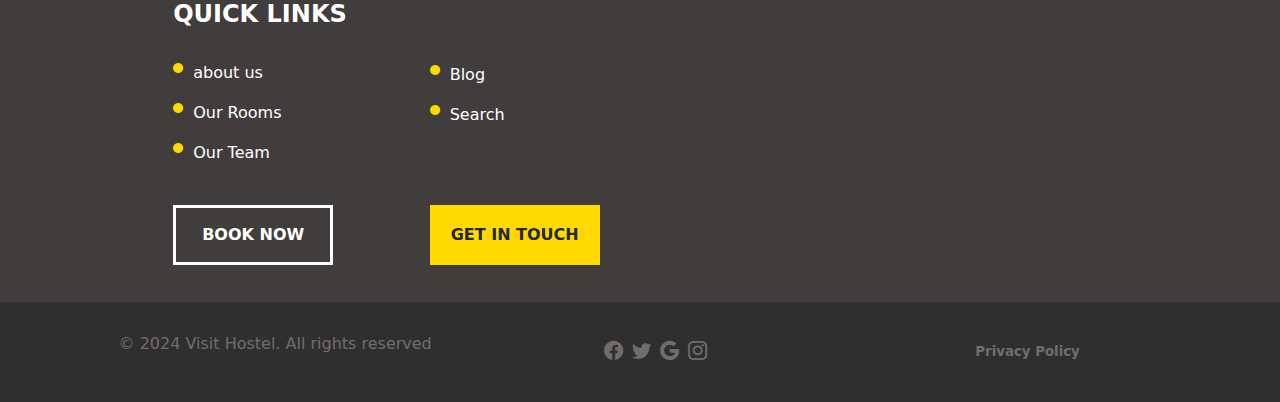
<file: 4page/index.html>
<!DOCTYPE html>
<html lang="en">
<head>
    <meta charset="UTF-8">
    <meta name="viewport" content="width=device-width, initial-scale=1.0">

    <link rel="stylesheet" href="style.css">

    <link rel="stylesheet" href="config.css">

    <link href="https://cdn.jsdelivr.net/npm/bootstrap@5.1.3/dist/css/bootstrap.min.css" rel="stylesheet">

    <link rel="stylesheet" href="https://cdnjs.cloudflare.com/ajax/libs/OwlCarousel2/2.3.4/assets/owl.carousel.css"/>

    <link rel="stylesheet" href="https://cdnjs.cloudflare.com/ajax/libs/OwlCarousel2/2.3.4/assets/owl.theme.default.css"/>

    <link rel="stylesheet" href="https://cdn.jsdelivr.net/npm/bootstrap-icons@1.11.3/font/bootstrap-icons.min.css">

    <title>Document</title>
</head>
<body>
    <!-- header start -->
    <div class="container" id="home">
      <div class="row">
          <div class="col-6  header">
              <div class="logo"></div>
          </div>
          <div class="col-6 header">
              <div class="row">
                  <div class="col-4 header" style="display: flex; align-items: center;"><h6 style="font-size: 18px; text-align: center;"><b><i class="bi bi-clock" style="color: rgb(255, 217, 0);"></i></b> 09:00AM — 05:00PM</h6></div>
                  <div class="col-4 header" style="display: flex; justify-content: center;"><h6 style="font-size: 18px; text-align: center;">
                      <i class="bi bi-telephone-fill" style="color: rgb(255, 217, 0);"></i> <a href="/5page/index.html" class="header-tel-link">+1 323-913-4688</a>
                  </h6></div>
                  <div class="col-4 header" style="display: flex; justify-content: center;">
                      <button class="header-button"><b>BOOK NOW</b></button>
                  </div>
              </div>
          </div>
      </div>
  </div>
  <!-- header end -->
    <!-- navbar start -->
    <nav class="navbar navbar-expand-lg navbar-light" style="background-color: rgb(65, 61, 61); position: sticky; top: 0; z-index: 3; height: 70px;">
      <div class="container-fluid">
        <button class="navbar-toggler" type="button" data-bs-toggle="collapse" data-bs-target="#navbarSupportedContent" aria-controls="navbarSupportedContent" aria-expanded="false" aria-label="Toggle navigation">
          <span class="navbar-toggler-icon"></span>
        </button>
        <div class="collapse navbar-collapse" id="navbarSupportedContent" style="margin-left: 30vh;">
          <ul class="navbar-nav mb-2 mb-lg-0">
            <li class="nav-item">
              <a class="nav-link active nav-hover" aria-current="page" href="/index.html" style="color: white;"><b>HOME</b></a>
            </li>
            <li class="nav-item">
              <a class="nav-link nav-hover" href="/2page/index.html" style="color: white;"><b>ABOUT US</b></a>
            </li>
            <li class="nav-item">
              <a class="nav-link nav-hover" href="/3page/index.html" style="color: white;"><b>ROOMS</b></a>
            </li>
            <li class="nav-item">
              <a class="nav-link nav-hover" href="/4page/index.html" style="color: white;"><b>BLOG</b></a>
            </li>
            <li class="nav-item">
              <a class="nav-link nav-hover" href="/5page/index.html" style="color: white;"><b>CONTACT US</b></a>
            </li>
            <li class="nav-item dropdown">
              <a class="nav-link dropdown-toggle" href="#" id="navbarDropdown" role="button" data-bs-toggle="dropdown" aria-expanded="false" style="color: white;">
                <b>PAGES</b>
              </a>
              <ul class="dropdown-menu" aria-labelledby="navbarDropdown">
                <li><a class="dropdown-item" href="/6page/index.html">Our Team</a></li>
                <li><hr class="dropdown-divider"></li>
                <li><a class="dropdown-item" href="/7page/index.html">Search</a></li>
              </ul>
            </li>
          </ul>
        </div>
        <div class="col-3">
          <a href="https://www.facebook.com/"><i class="bi bi-facebook navbar-icons"></i></a>
          <a href="https://twitter.com/"><i class="bi bi-twitter navbar-icons"></i></a>
          <a href="https://www.google.com/"><i class="bi bi-google navbar-icons"></i></a>
          <a href="https://www.instagram.com/"><i class="bi bi-instagram navbar-icons"></i></a></div>
          
      </div>
    </nav>
  <!-- navbar end -->
    <!-- section-1 start -->
    <div class="section-10">
      <div class="section-10-text">
        <h1 style="font-size: 50px; color: white; margin-top: 50px;"><b>BLOG</b></h1>
        <p style="font-size: 17px; margin-top: 31px; color: white;">
        <b><a href="" class="section-1-link">HOME</a> / BLOG</b>
        </p>
        
      </div>
    </div>
    <br><br><br><br>
    <!-- section-1 end -->
    <!-- section-2 start -->
    <div class="container">
        <div class="row">
            <div class="col-4 section-2" style="width: 30%; margin-left: 2%;">
                <div class="col-12 section-2-img" style="background-image: url(/images/blog/coffee-569178_1920.jpg);">
                  <div class="section-2-child-box">
                    <h1 style="color: var(--button-yellow-color);"><b>04</b></h1><h5 style="margin-top: 20px; color: var(--button-yellow-color);"><b>JULY</b></h5>
                  </div>
                </div>
                <div class="col-12 section-2-text">
                  <a href="" class="section-2-link"><h5><b>HOW TO SAVE A LOT WHEN TRAVELING</b></h5></a>
                  <p style="color: darkgrey;">Lorem ipsum dolor sit amet, consectetur adipiscing elit, sed do eiusmod tempor incididunt ut labore et dolore magna aliqua.</p>
                </div>
            </div>
            <div class="col-4 section-2" style="width: 30%; margin-left: 2%;">
              <div class="col-12 section-2-img" style="background-image: url(/images/blog/diary-968592_1920.jpg);">
                <div class="section-2-child-box">
                  <h1 style="color: var(--button-yellow-color);"><b>17</b></h1><h5 style="margin-top: 20px; color: var(--button-yellow-color);"><b>JULY</b></h5>
                </div>
              </div>
              <div class="col-12 section-2-text">
                <a href="" class="section-2-link"><h5><b>BEST DAYS TO STAY IN LA</b></h5></a>
                <p style="color: darkgrey;">Lorem ipsum dolor sit amet, consectetur adipiscing elit, sed do eiusmod tempor incididunt ut labore et dolore magna aliqua.</p>
              </div>
            </div>
            <div class="col-4 section-2" style="width: 30%; margin-left: 2%;">
              <div class="col-12 section-2-img" style="background-image: url(/images/blog/food-2203732_1920.jpg);">
                <div class="section-2-child-box">
                  <h1 style="color: var(--button-yellow-color);"><b>22</b></h1><h5 style="margin-top: 20px; color: var(--button-yellow-color);"><b>JULY</b></h5>
                </div>
              </div>
              <div class="col-12 section-2-text">
                <a href="" class="section-2-link"><h5><b>TOP 8 MINIMALISTIC HOSTELS</b></h5></a>
                <p style="color: darkgrey;">Lorem ipsum dolor sit amet, consectetur adipiscing elit, sed do eiusmod tempor incididunt ut labore et dolore magna aliqua.</p>
              </div>
            </div>
        </div>
    </div>
    <br>
    <div class="container">
      <div class="row">
          <div class="col-4 section-2" style="width: 30%; margin-left: 2%;">
              <div class="col-12 section-2-img" style="background-image: url(/images/blog/hotel-389256_1920.jpg);">
                <div class="section-2-child-box">
                  <h1 style="color: var(--button-yellow-color);"><b>04</b></h1><h5 style="margin-top: 20px; color: var(--button-yellow-color);"><b>JULY</b></h5>
                </div>
              </div>
              <div class="col-12 section-2-text">
                <a href="" class="section-2-link"><h5><b>TOP 3 HOSTELS FOR FAMILIES</b></h5></a>
                <p style="color: darkgrey;">Lorem ipsum dolor sit amet, consectetur adipiscing elit, sed do eiusmod tempor incididunt ut labore et dolore magna aliqua.</p>
              </div>
          </div>
          <div class="col-4 section-2" style="width: 30%; margin-left: 2%;">
            <div class="col-12 section-2-img" style="background-image: url(/images/blog/hotel-7540353_1920.jpg);">
              <div class="section-2-child-box">
                <h1 style="color: var(--button-yellow-color);"><b>17</b></h1><h5 style="margin-top: 20px; color: var(--button-yellow-color);"><b>JULY</b></h5>
              </div>
            </div>
            <div class="col-12 section-2-text">
              <a href="" class="section-2-link"><h5><b>5 OBLIGATORY HOSTEL AMENITIES</b></h5></a>
              <p style="color: darkgrey;">Lorem ipsum dolor sit amet, consectetur adipiscing elit, sed do eiusmod tempor incididunt ut labore et dolore magna aliqua.</p>
            </div>
          </div>
          <div class="col-4 section-2" style="width: 30%; margin-left: 2%;">
            <div class="col-12 section-2-img" style="background-image: url(/images/blog/indoors-4234071_1920\ \(1\).jpg);">
              <div class="section-2-child-box">
                <h1 style="color: var(--button-yellow-color);"><b>22</b></h1><h5 style="margin-top: 20px; color: var(--button-yellow-color);"><b>JULY</b></h5>
              </div>
            </div>
            <div class="col-12 section-2-text">
              <a href="" class="section-2-link"><h5><b>A PERFECT HOSTEL: DOES IT EXIST?</b></h5></a>
              <p style="color: darkgrey;">Lorem ipsum dolor sit amet, consectetur adipiscing elit, sed do eiusmod tempor incididunt ut labore et dolore magna aliqua.</p>
            </div>
          </div>
      </div>
  </div>
  <br>
    <!-- section-2 end -->
    <!-- end-1 start -->
    <div class="container-fluid" style="background-color: rgb(65, 61, 61);">
      <div class="container end-1-container">
        <div class="row">
          <div class="col-4 end-1-col-4 end-1-col-4-1">
            <br><br>
            <h4 style="color: white;"><b>CONTACT US</b></h4>
            <br>
            <i class="bi bi-telephone-fill" style="font-size: larger; color: var(--button-yellow-color);"></i> <a href="/5page/index.html" style="text-decoration: none;"><b class="contact-us-text">
              +1 323-913-4688</b></a>
              <br><br>
            <i class="bi bi-envelope-fill"  style="font-size: larger; color: var(--button-yellow-color);"></i> <a href="/5page/index.html" style="text-decoration: none;"><b class="contact-us-text">
                info@demolink.org</b></a>
                <br><br>
                <i class="bi bi-geo-alt-fill" style="font-size: larger; color: var(--button-yellow-color);"></i> <a href="/5page/index.html" style="text-decoration: none;"><b class="contact-us-text">
                  4730 Crystal Springs Dr,    Los Angeles, CA 90027</b></a> 
          </div>
          <div class="col-4 end-1-col-4 end-1-col-4-2">
            <br><br>
            <h4 style="color: white;"><b>POPULAR NEWS</b></h4>
            <br>
            <p><a href="" style="text-decoration: none;" class="popular-news-text">Hostel or Hotel: What to Choose and Why</a></p>
            <p style="font-size: smaller; color: white;">MAY 04, 2023</p>
            <p><a href="" style="text-decoration: none;" class="popular-news-text">Our Guide for Travelers on a Budget</a></p>
            <p style="font-size: smaller; color: white;">MAY 04, 2023</p>
          </div>
          <div class="col-4 end-1-col-4 end-1-col-4-3">
            <div class="row">
              <div class="col-6 quick-links">
                <br><br>
                <h4 style="color: white;"><b>QUICK LINKS</b></h4>
                <br>
                <div class="saba" style="display: flex;">
                <i class="bi bi-circle-fill" style="font-size: 10px; color: var(--button-yellow-color);"></i><p><a href="/2page/index.html" class="quick-links-text">about us</a></p>
                </div>
                <div class="saba" style="display: flex;">
                  <i class="bi bi-circle-fill" style="font-size: 10px; color: var(--button-yellow-color);"></i><p><a href="/3page/index.html" class="quick-links-text">Our Rooms</a></p>
                </div>
                <div class="saba" style="display: flex;">
                    <i class="bi bi-circle-fill" style="font-size: 10px; color: var(--button-yellow-color);"></i><p><a href="/6page/index.html" class="quick-links-text">Our Team</a></p>
                </div>
                    <br>
                    <button class="quick-links-button1"><b>BOOK NOW</b></button>
              </div>
              <div class="col-6 quick-links">
                <br><br><br><br>
                <div class="saba" style="display: flex; margin-top: 15px;">
                  <i class="bi bi-circle-fill" style="font-size: 10px;  color: var(--button-yellow-color);"></i><p><a href="/4page/index.html" class="quick-links-text">Blog</a></p>
                  </div>
                  <div class="saba" style="display: flex;">
                    <i class="bi bi-circle-fill" style="font-size: 10px; color: var(--button-yellow-color);"></i><p><a href="/7page/index.html" class="quick-links-text">Search</a></p>
                    </div>
                    <br><br>
                    <a href="/5page/index.html"><button class="quick-links-button2"><b>GET IN TOUCH</b></button></a>
              </div>
            </div>
          </div>
        </div>
      </div>
    </div>
    <!-- end-1 end -->
    <!-- end-2 start -->
    <div class="container-fluid" style="background-color: rgb(48, 47, 47);">
      <div class="container">
        <div class="row">
          <div class="col-4 end-2-col-4">
            <p style="color: rgb(114, 109, 109);">© 2024 Visit Hostel. All rights reserved</p>
          </div>
          <div class="col-4 end-2-col-4">
            <a href="https://www.facebook.com/"><i class="bi bi-facebook end-2-icons"></i></a>
            <a href="https://twitter.com/"><i class="bi bi-twitter end-2-icons"></i></a>
            <a href="https://www.google.com/"><i class="bi bi-google end-2-icons"></i></a>
            <a href="https://www.instagram.com/"><i class="bi bi-instagram end-2-icons"></i></a>
          </div>
          <div class="col-4 end-2-col-4">
            <a href="" class="privacy-policy"><b>Privacy Policy</b></a>
          </div>
        </div>
      </div>
    </div>
    <!-- end-2 end -->
    <!-- go-up start -->
    <div class="go-up">
      <a href="#home" style="text-decoration: none;"><i class="bi bi-arrow-up" style="color: var(--text-color);"></i></a>
    </div>
    <!-- go-up end -->



    <script src="https://cdnjs.cloudflare.com/ajax/libs/jquery/3.7.1/jquery.min.js"></script>

    <script src="https://cdn.jsdelivr.net/npm/bootstrap@5.1.3/dist/js/bootstrap.bundle.min.js"></script>

    <script src="https://cdnjs.cloudflare.com/ajax/libs/OwlCarousel2/2.3.4/owl.carousel.min.js"></script>
</body>
</html>
</file>
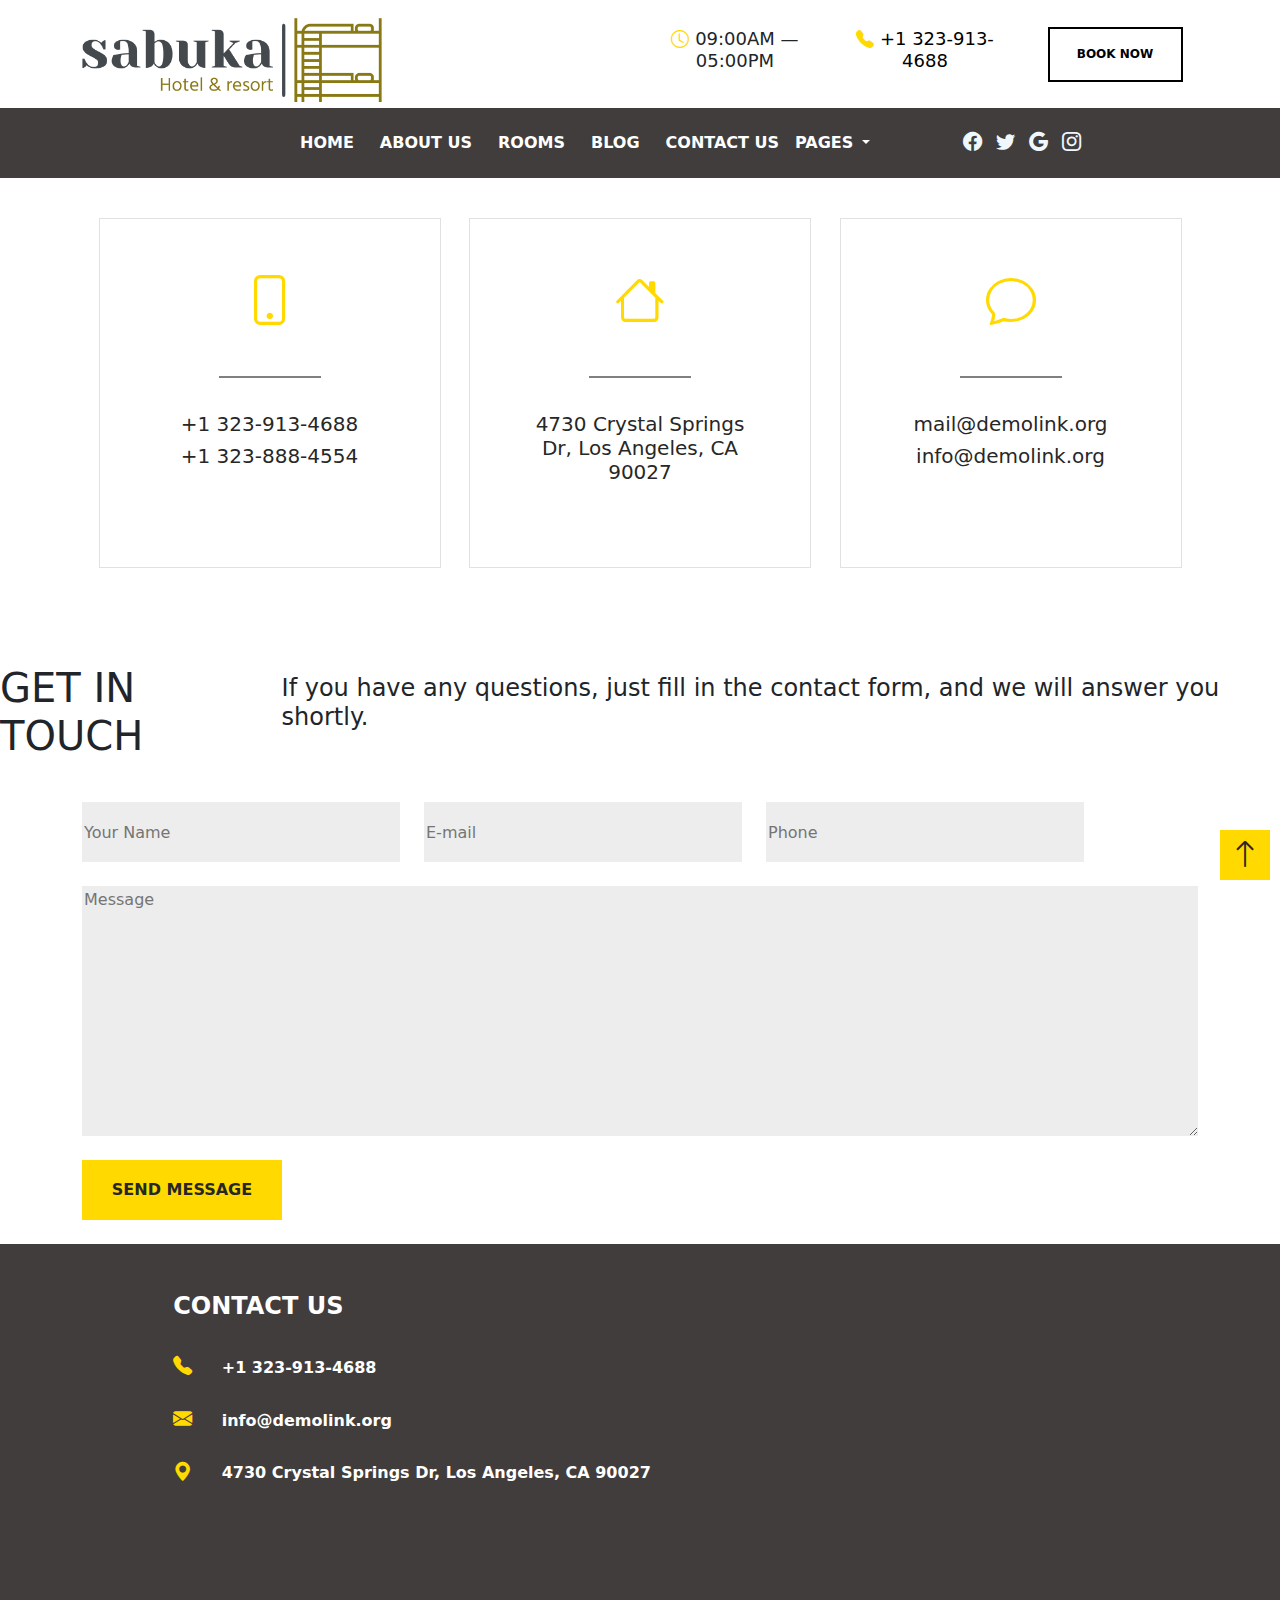
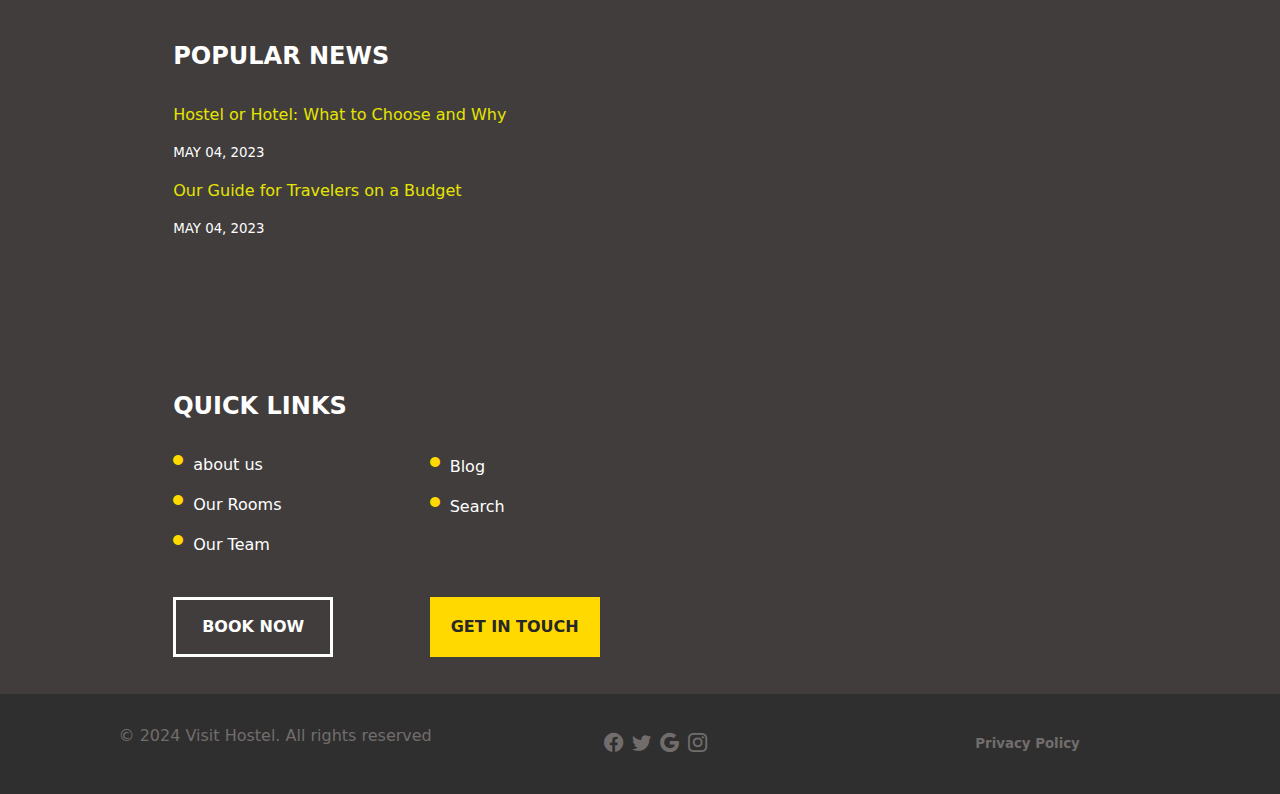
<file: 5page/index.html>
<!DOCTYPE html>
<html lang="en">
<head>
    <meta charset="UTF-8">
    <meta name="viewport" content="width=device-width, initial-scale=1.0">

    <link rel="stylesheet" href="style.css">

    <link rel="stylesheet" href="config.css">

    <link href="https://cdn.jsdelivr.net/npm/bootstrap@5.1.3/dist/css/bootstrap.min.css" rel="stylesheet">

    <link rel="stylesheet" href="https://cdnjs.cloudflare.com/ajax/libs/OwlCarousel2/2.3.4/assets/owl.carousel.css"/>

    <link rel="stylesheet" href="https://cdnjs.cloudflare.com/ajax/libs/OwlCarousel2/2.3.4/assets/owl.theme.default.css"/>

    <link rel="stylesheet" href="https://cdn.jsdelivr.net/npm/bootstrap-icons@1.11.3/font/bootstrap-icons.min.css">

    <title>Document</title>
</head>
<body>
    <!-- header start -->
    <div class="container" id="home">
      <div class="row">
          <div class="col-6  header">
              <div class="logo"></div>
          </div>
          <div class="col-6 header">
              <div class="row">
                  <div class="col-4 header" style="display: flex; align-items: center;"><h6 style="font-size: 18px; text-align: center;"><b><i class="bi bi-clock" style="color: rgb(255, 217, 0);"></i></b> 09:00AM — 05:00PM</h6></div>
                  <div class="col-4 header" style="display: flex; justify-content: center;"><h6 style="font-size: 18px; text-align: center;">
                      <i class="bi bi-telephone-fill" style="color: rgb(255, 217, 0);"></i> <a href="/5page/index.html" class="header-tel-link">+1 323-913-4688</a>
                  </h6></div>
                  <div class="col-4 header" style="display: flex; justify-content: center;">
                      <button class="header-button"><b>BOOK NOW</b></button>
                  </div>
              </div>
          </div>
      </div>
  </div>
  <!-- header end -->
    <!-- navbar start -->
    <nav class="navbar navbar-expand-lg navbar-light" style="background-color: rgb(65, 61, 61); position: sticky; top: 0; z-index: 3; height: 70px;">
      <div class="container-fluid">
        <button class="navbar-toggler" type="button" data-bs-toggle="collapse" data-bs-target="#navbarSupportedContent" aria-controls="navbarSupportedContent" aria-expanded="false" aria-label="Toggle navigation">
          <span class="navbar-toggler-icon"></span>
        </button>
        <div class="collapse navbar-collapse" id="navbarSupportedContent" style="margin-left: 30vh;">
          <ul class="navbar-nav mb-2 mb-lg-0">
            <li class="nav-item">
              <a class="nav-link active nav-hover" aria-current="page" href="/index.html" style="color: white;"><b>HOME</b></a>
            </li>
            <li class="nav-item">
              <a class="nav-link nav-hover" href="/2page/index.html" style="color: white;"><b>ABOUT US</b></a>
            </li>
            <li class="nav-item">
              <a class="nav-link nav-hover" href="/3page/index.html" style="color: white;"><b>ROOMS</b></a>
            </li>
            <li class="nav-item">
              <a class="nav-link nav-hover" href="/4page/index.html" style="color: white;"><b>BLOG</b></a>
            </li>
            <li class="nav-item">
              <a class="nav-link nav-hover" href="/5page/index.html" style="color: white;"><b>CONTACT US</b></a>
            </li>
            <li class="nav-item dropdown">
              <a class="nav-link dropdown-toggle" href="#" id="navbarDropdown" role="button" data-bs-toggle="dropdown" aria-expanded="false" style="color: white;">
                <b>PAGES</b>
              </a>
              <ul class="dropdown-menu" aria-labelledby="navbarDropdown">
                <li><a class="dropdown-item" href="/6page/index.html">Our Team</a></li>
                <li><hr class="dropdown-divider"></li>
                <li><a class="dropdown-item" href="/7page/index.html">Search</a></li>
              </ul>
            </li>
          </ul>
        </div>
        <div class="col-3">
          <a href="https://www.facebook.com/"><i class="bi bi-facebook navbar-icons"></i></a>
          <a href="https://twitter.com/"><i class="bi bi-twitter navbar-icons"></i></a>
          <a href="https://www.google.com/"><i class="bi bi-google navbar-icons"></i></a>
          <a href="https://www.instagram.com/"><i class="bi bi-instagram navbar-icons"></i></a></div>
          
      </div>
    </nav>
    <br>
  <!-- navbar end -->
    <!-- section-1 start -->
    <div class="container">
        <div class="row">
          <div class="col-4 section-1-col mt-3" style="margin-left: 2.5%;"> <i class="bi bi-phone" style="font-size: 50px; color: var(--button-yellow-color);"></i>
            <br><br><br><br>
            <div class="section-1-paragraph">
              <a href="" class="section-1-link"><h5>+1 323-913-4688</h5></a>
              <a href="" class="section-1-link"><h5>+1 323-888-4554</h5></a>
            </div>
          </div>
  
          <div class="col-4 section-1-col mt-3" style="margin-left: 2.5%;"><i class="bi bi-house" style="font-size: 50px; color: var(--button-yellow-color);"></i>
            <br><br><br><br>
            <div class="section-1-paragraph">
                <a href="" class="section-1-link"><h5>4730 Crystal Springs Dr, Los Angeles, CA 90027</h5></a>
            </div>
          </div>
  
          <div class="col-4 section-1-col mt-3" style="margin-left: 2.5%;"><i class="bi bi-chat" style="font-size: 50px; color: var(--button-yellow-color);"></i>
            <br><br><br><br>
            <div class="section-1-paragraph">
                <a href="" class="section-1-link"><h5>mail@demolink.org</h5></a>
                <a href="" class="section-1-link"><h5>info@demolink.org</h5></a>
            </div>
          </div>
        </div>
      </div>
      <br><br><br><br>
      <!-- section-1 end  -->
      <!-- section-2 start -->
      <div class="section-2-title" style="display: flex; justify-content: center;"><h1>GET IN TOUCH</h1> <h4 style="margin-top: 10px;">If you have any questions, just fill in the contact form, and we will answer you shortly.</h4></div>
      <br>
      <div class="container">
        <div class="row">
            <div class="col-4 section-2">
                <input type="text" placeholder="Your Name" id="YourName" name="YourName" class="section-2-form">
            </div>
            <div class="col-4 section-2">
                <input type="email" placeholder="E-mail" id="email" name="email" class="section-2-form">
            </div>
            <div class="col-4 section-2">
                <input type="number" placeholder="Phone" id="phone" name="phone" class="section-2-form">
            </div>
        </div>
      </div>
      <br>
      <div class="container" style="height: 250px;">
        <textarea name="Message" id="Message" placeholder="Message" style="width: 100%; height: 100%; border: transparent; background-color: rgb(237, 237, 237);"></textarea>
      </div>
      <br>
      <div class="container">
        <a href="" style="text-decoration: none;"><button class="section-2-btn"><b>SEND MESSAGE</b></button></a>
      </div>
      <br>
      <!-- section-2 end -->
      <!-- end-1 start -->
    <div class="container-fluid" style="background-color: rgb(65, 61, 61);">
      <div class="container end-1-container">
        <div class="row">
          <div class="col-4 end-1-col-4 end-1-col-4-1">
            <br><br>
            <h4 style="color: white;"><b>CONTACT US</b></h4>
            <br>
            <i class="bi bi-telephone-fill" style="font-size: larger; color: var(--button-yellow-color);"></i> <a href="/5page/index.html" style="text-decoration: none;"><b class="contact-us-text">
              +1 323-913-4688</b></a>
              <br><br>
            <i class="bi bi-envelope-fill"  style="font-size: larger; color: var(--button-yellow-color);"></i> <a href="/5page/index.html" style="text-decoration: none;"><b class="contact-us-text">
                info@demolink.org</b></a>
                <br><br>
                <i class="bi bi-geo-alt-fill" style="font-size: larger; color: var(--button-yellow-color);"></i> <a href="/5page/index.html" style="text-decoration: none;"><b class="contact-us-text">
                  4730 Crystal Springs Dr,    Los Angeles, CA 90027</b></a> 
          </div>
          <div class="col-4 end-1-col-4 end-1-col-4-2">
            <br><br>
            <h4 style="color: white;"><b>POPULAR NEWS</b></h4>
            <br>
            <p><a href="" style="text-decoration: none;" class="popular-news-text">Hostel or Hotel: What to Choose and Why</a></p>
            <p style="font-size: smaller; color: white;">MAY 04, 2023</p>
            <p><a href="" style="text-decoration: none;" class="popular-news-text">Our Guide for Travelers on a Budget</a></p>
            <p style="font-size: smaller; color: white;">MAY 04, 2023</p>
          </div>
          <div class="col-4 end-1-col-4 end-1-col-4-3">
            <div class="row">
              <div class="col-6 quick-links">
                <br><br>
                <h4 style="color: white;"><b>QUICK LINKS</b></h4>
                <br>
                <div class="saba" style="display: flex;">
                <i class="bi bi-circle-fill" style="font-size: 10px; color: var(--button-yellow-color);"></i><p><a href="/2page/index.html" class="quick-links-text">about us</a></p>
                </div>
                <div class="saba" style="display: flex;">
                  <i class="bi bi-circle-fill" style="font-size: 10px; color: var(--button-yellow-color);"></i><p><a href="/3page/index.html" class="quick-links-text">Our Rooms</a></p>
                </div>
                <div class="saba" style="display: flex;">
                    <i class="bi bi-circle-fill" style="font-size: 10px; color: var(--button-yellow-color);"></i><p><a href="/6page/index.html" class="quick-links-text">Our Team</a></p>
                </div>
                    <br>
                    <button class="quick-links-button1"><b>BOOK NOW</b></button>
              </div>
              <div class="col-6 quick-links">
                <br><br><br><br>
                <div class="saba" style="display: flex; margin-top: 15px;">
                  <i class="bi bi-circle-fill" style="font-size: 10px;  color: var(--button-yellow-color);"></i><p><a href="/4page/index.html" class="quick-links-text">Blog</a></p>
                  </div>
                  <div class="saba" style="display: flex;">
                    <i class="bi bi-circle-fill" style="font-size: 10px; color: var(--button-yellow-color);"></i><p><a href="/7page/index.html" class="quick-links-text">Search</a></p>
                    </div>
                    <br><br>
                    <a href="/5page/index.html"><button class="quick-links-button2"><b>GET IN TOUCH</b></button></a>
              </div>
            </div>
          </div>
        </div>
      </div>
    </div>
    <!-- end-1 end -->
    <!-- end-2 start -->
    <div class="container-fluid" style="background-color: rgb(48, 47, 47);">
      <div class="container">
        <div class="row">
          <div class="col-4 end-2-col-4">
            <p style="color: rgb(114, 109, 109);">© 2024 Visit Hostel. All rights reserved</p>
          </div>
          <div class="col-4 end-2-col-4">
            <a href="https://www.facebook.com/"><i class="bi bi-facebook end-2-icons"></i></a>
            <a href="https://twitter.com/"><i class="bi bi-twitter end-2-icons"></i></a>
            <a href="https://www.google.com/"><i class="bi bi-google end-2-icons"></i></a>
            <a href="https://www.instagram.com/"><i class="bi bi-instagram end-2-icons"></i></a>
          </div>
          <div class="col-4 end-2-col-4">
            <a href="" class="privacy-policy"><b>Privacy Policy</b></a>
          </div>
        </div>
      </div>
    </div>
    <!-- end-2 end -->
    <!-- go-up start -->
    <div class="go-up">
      <a href="#home" style="text-decoration: none;"><i class="bi bi-arrow-up" style="color: var(--text-color);"></i></a>
    </div>
    <!-- go-up end -->



    <script src="https://cdnjs.cloudflare.com/ajax/libs/jquery/3.7.1/jquery.min.js"></script>

    <script src="https://cdn.jsdelivr.net/npm/bootstrap@5.1.3/dist/js/bootstrap.bundle.min.js"></script>

    <script src="https://cdnjs.cloudflare.com/ajax/libs/OwlCarousel2/2.3.4/owl.carousel.min.js"></script>
</body>
</html>
</file>
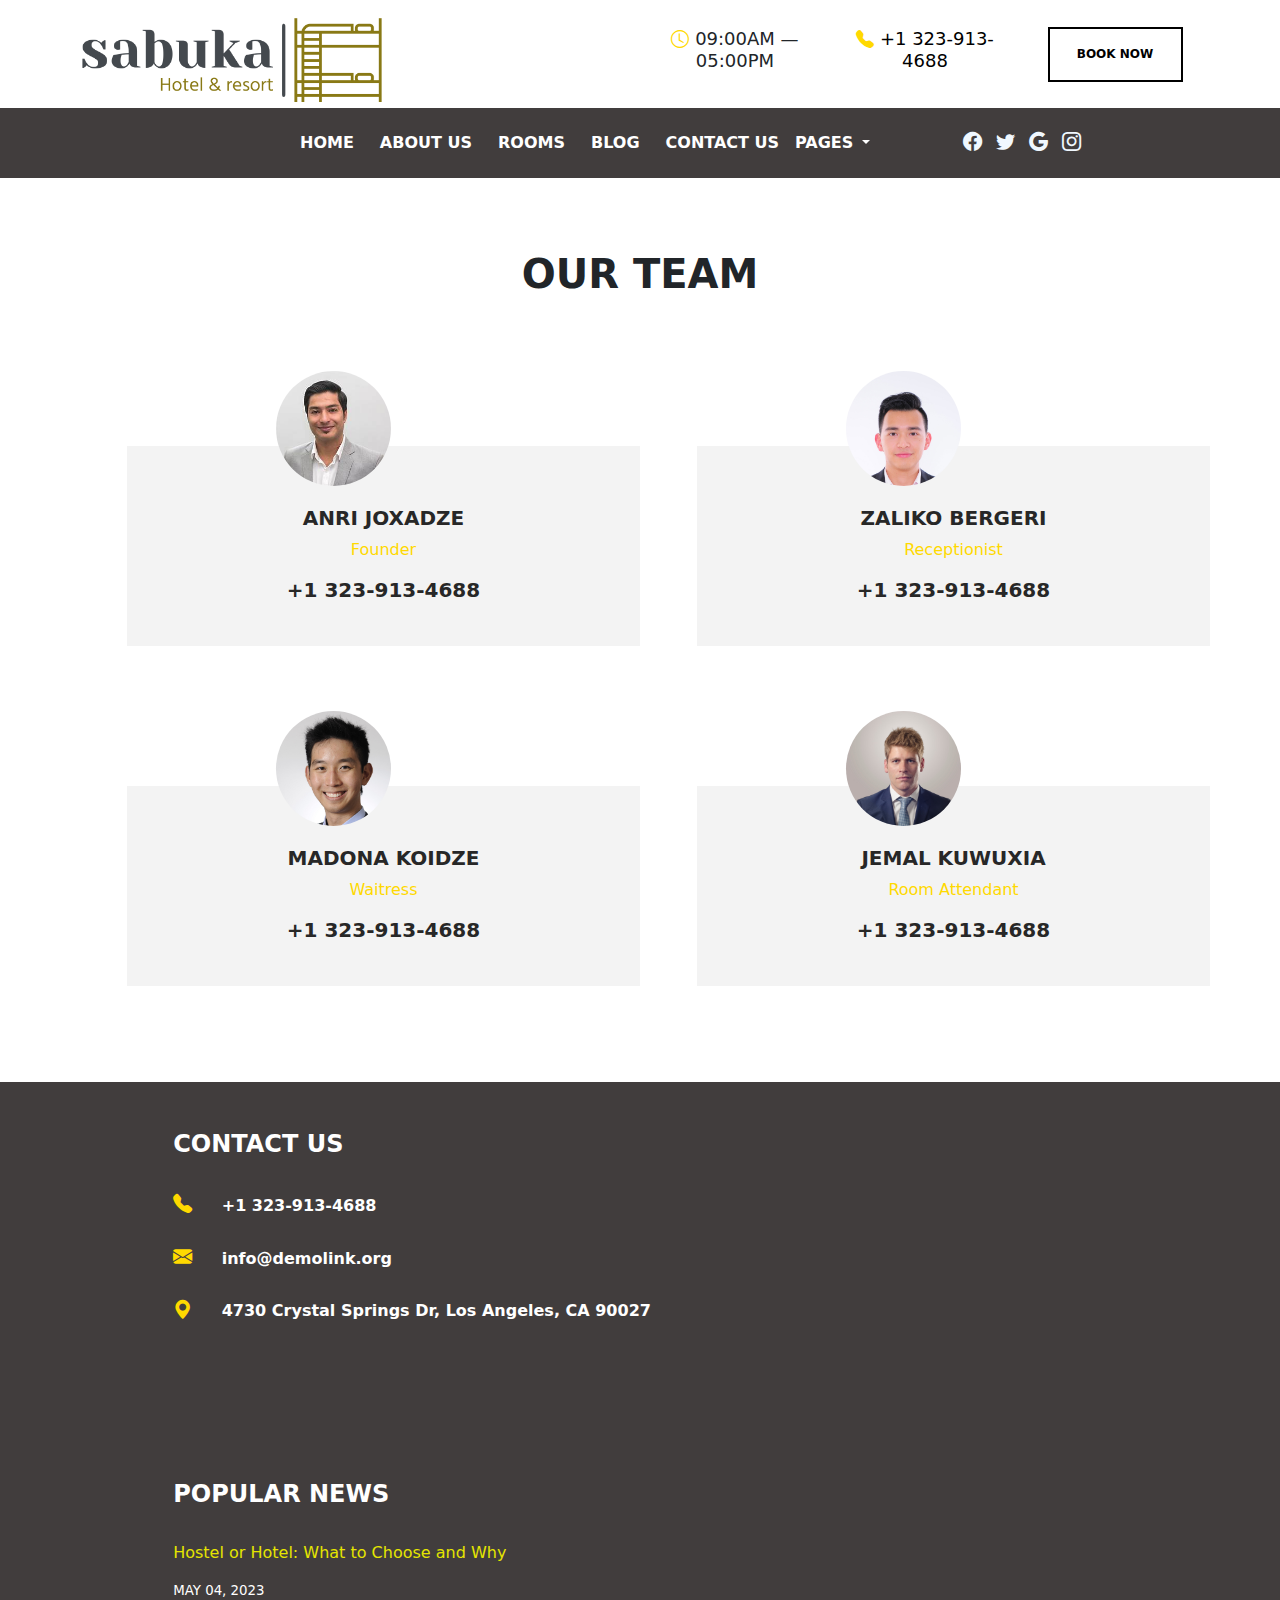
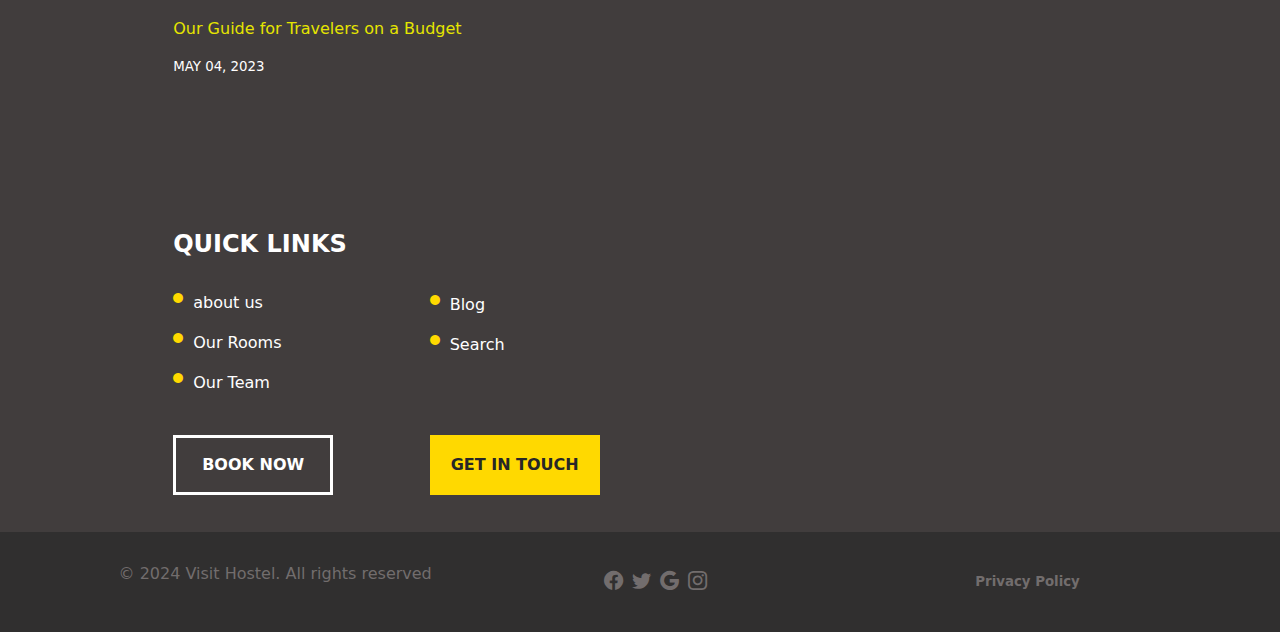
<file: 6page/index.html>
<!DOCTYPE html>
<html lang="en">
<head>
    <meta charset="UTF-8">
    <meta name="viewport" content="width=device-width, initial-scale=1.0">

    <link rel="stylesheet" href="style.css">

    <link rel="stylesheet" href="config.css">

    <link href="https://cdn.jsdelivr.net/npm/bootstrap@5.1.3/dist/css/bootstrap.min.css" rel="stylesheet">

    <link rel="stylesheet" href="https://cdnjs.cloudflare.com/ajax/libs/OwlCarousel2/2.3.4/assets/owl.carousel.css"/>

    <link rel="stylesheet" href="https://cdnjs.cloudflare.com/ajax/libs/OwlCarousel2/2.3.4/assets/owl.theme.default.css"/>

    <link rel="stylesheet" href="https://cdn.jsdelivr.net/npm/bootstrap-icons@1.11.3/font/bootstrap-icons.min.css">

    <title>Document</title>
</head>
<body>
    <!-- header start -->
    <div class="container" id="home">
      <div class="row">
          <div class="col-6  header">
              <div class="logo"></div>
          </div>
          <div class="col-6 header">
              <div class="row">
                  <div class="col-4 header" style="display: flex; align-items: center;"><h6 style="font-size: 18px; text-align: center;"><b><i class="bi bi-clock" style="color: rgb(255, 217, 0);"></i></b> 09:00AM — 05:00PM</h6></div>
                  <div class="col-4 header" style="display: flex; justify-content: center;"><h6 style="font-size: 18px; text-align: center;">
                      <i class="bi bi-telephone-fill" style="color: rgb(255, 217, 0);"></i> <a href="/5page/index.html" class="header-tel-link">+1 323-913-4688</a>
                  </h6></div>
                  <div class="col-4 header" style="display: flex; justify-content: center;">
                      <button class="header-button"><b>BOOK NOW</b></button>
                  </div>
              </div>
          </div>
      </div>
  </div>
  <!-- header end -->
    <!-- navbar start -->
    <nav class="navbar navbar-expand-lg navbar-light" style="background-color: rgb(65, 61, 61); position: sticky; top: 0; z-index: 3; height: 70px;">
      <div class="container-fluid">
        <button class="navbar-toggler" type="button" data-bs-toggle="collapse" data-bs-target="#navbarSupportedContent" aria-controls="navbarSupportedContent" aria-expanded="false" aria-label="Toggle navigation">
          <span class="navbar-toggler-icon"></span>
        </button>
        <div class="collapse navbar-collapse" id="navbarSupportedContent" style="margin-left: 30vh;">
          <ul class="navbar-nav mb-2 mb-lg-0">
            <li class="nav-item">
              <a class="nav-link active nav-hover" aria-current="page" href="/index.html" style="color: white;"><b>HOME</b></a>
            </li>
            <li class="nav-item">
              <a class="nav-link nav-hover" href="/2page/index.html" style="color: white;"><b>ABOUT US</b></a>
            </li>
            <li class="nav-item">
              <a class="nav-link nav-hover" href="/3page/index.html" style="color: white;"><b>ROOMS</b></a>
            </li>
            <li class="nav-item">
              <a class="nav-link nav-hover" href="/4page/index.html" style="color: white;"><b>BLOG</b></a>
            </li>
            <li class="nav-item">
              <a class="nav-link nav-hover" href="/5page/index.html" style="color: white;"><b>CONTACT US</b></a>
            </li>
            <li class="nav-item dropdown">
              <a class="nav-link dropdown-toggle" href="#" id="navbarDropdown" role="button" data-bs-toggle="dropdown" aria-expanded="false" style="color: white;">
                <b>PAGES</b>
              </a>
              <ul class="dropdown-menu" aria-labelledby="navbarDropdown">
                <li><a class="dropdown-item" href="/6page/index.html">Our Team</a></li>
                <li><hr class="dropdown-divider"></li>
                <li><a class="dropdown-item" href="/7page/index.html">Search</a></li>
              </ul>
            </li>
          </ul>
        </div>
        <div class="col-3">
          <a href="https://www.facebook.com/"><i class="bi bi-facebook navbar-icons"></i></a>
          <a href="https://twitter.com/"><i class="bi bi-twitter navbar-icons"></i></a>
          <a href="https://www.google.com/"><i class="bi bi-google navbar-icons"></i></a>
          <a href="https://www.instagram.com/"><i class="bi bi-instagram navbar-icons"></i></a></div>
          
      </div>
    </nav>
    <br><br><br>
  <!-- navbar end -->
    <!-- section-4 start -->
    <h1 style="text-align: center;"><b>OUR TEAM</b></h1>
    <div class="container">
      <div class="row">
        <div class="col-3 our-team1 team">
          <h5 style="margin-top: 60px;"><b><a href="" class="team-color" style="text-decoration: none;">ANRI JOXADZE</a></b></h5>
          <p style="color: var(--button-yellow-color);">Founder</p>
          <h5 class="team-color"><b>+1 323-913-4688</b></h5>
        </div>
        <div class="col-3 our-team2 team">
          <h5 style="margin-top: 60px;" class="team-color"><b><a href="" class="team-color" style="text-decoration: none;">ZALIKO BERGERI</a></b></h5>
          <p style="color: var(--button-yellow-color);">Receptionist</p>
          <h5 class="team-color"><b>+1 323-913-4688</b></h5>
        </div>
        <div class="col-3 our-team3 team">
          <h5 style="margin-top: 60px;" class="team-color"><b><a href="" class="team-color" style="text-decoration: none;">MADONA KOIDZE</a></b></h5>
          <p style="color: var(--button-yellow-color);">Waitress</p>
          <h5 class="team-color"><b>+1 323-913-4688</b></h5>
        </div>
        <div class="col-3 our-team4 team">
          <h5 style="margin-top: 60px;" class="team-color"><b><a href="" class="team-color" style="text-decoration: none;">JEMAL KUWUXIA</a></b></h5>
          <p style="color: var(--button-yellow-color);">Room Attendant</p>
          <h5 class="team-color"><b>+1 323-913-4688</b></h5>
        </div>
      </div>
    </div>
    <br><br><br><br>
    <!-- section-4 end -->
    <!-- end-1 start -->
    <div class="container-fluid" style="background-color: rgb(65, 61, 61);">
      <div class="container end-1-container">
        <div class="row">
          <div class="col-4 end-1-col-4 end-1-col-4-1">
            <br><br>
            <h4 style="color: white;"><b>CONTACT US</b></h4>
            <br>
            <i class="bi bi-telephone-fill" style="font-size: larger; color: var(--button-yellow-color);"></i> <a href="/5page/index.html" style="text-decoration: none;"><b class="contact-us-text">
              +1 323-913-4688</b></a>
              <br><br>
            <i class="bi bi-envelope-fill"  style="font-size: larger; color: var(--button-yellow-color);"></i> <a href="/5page/index.html" style="text-decoration: none;"><b class="contact-us-text">
                info@demolink.org</b></a>
                <br><br>
                <i class="bi bi-geo-alt-fill" style="font-size: larger; color: var(--button-yellow-color);"></i> <a href="/5page/index.html" style="text-decoration: none;"><b class="contact-us-text">
                  4730 Crystal Springs Dr,    Los Angeles, CA 90027</b></a> 
          </div>
          <div class="col-4 end-1-col-4 end-1-col-4-2">
            <br><br>
            <h4 style="color: white;"><b>POPULAR NEWS</b></h4>
            <br>
            <p><a href="" style="text-decoration: none;" class="popular-news-text">Hostel or Hotel: What to Choose and Why</a></p>
            <p style="font-size: smaller; color: white;">MAY 04, 2023</p>
            <p><a href="" style="text-decoration: none;" class="popular-news-text">Our Guide for Travelers on a Budget</a></p>
            <p style="font-size: smaller; color: white;">MAY 04, 2023</p>
          </div>
          <div class="col-4 end-1-col-4 end-1-col-4-3">
            <div class="row">
              <div class="col-6 quick-links">
                <br><br>
                <h4 style="color: white;"><b>QUICK LINKS</b></h4>
                <br>
                <div class="saba" style="display: flex;">
                <i class="bi bi-circle-fill" style="font-size: 10px; color: var(--button-yellow-color);"></i><p><a href="/2page/index.html" class="quick-links-text">about us</a></p>
                </div>
                <div class="saba" style="display: flex;">
                  <i class="bi bi-circle-fill" style="font-size: 10px; color: var(--button-yellow-color);"></i><p><a href="/3page/index.html" class="quick-links-text">Our Rooms</a></p>
                </div>
                <div class="saba" style="display: flex;">
                    <i class="bi bi-circle-fill" style="font-size: 10px; color: var(--button-yellow-color);"></i><p><a href="/6page/index.html" class="quick-links-text">Our Team</a></p>
                </div>
                    <br>
                    <button class="quick-links-button1"><b>BOOK NOW</b></button>
              </div>
              <div class="col-6 quick-links">
                <br><br><br><br>
                <div class="saba" style="display: flex; margin-top: 15px;">
                  <i class="bi bi-circle-fill" style="font-size: 10px;  color: var(--button-yellow-color);"></i><p><a href="/4page/index.html" class="quick-links-text">Blog</a></p>
                  </div>
                  <div class="saba" style="display: flex;">
                    <i class="bi bi-circle-fill" style="font-size: 10px; color: var(--button-yellow-color);"></i><p><a href="/7page/index.html" class="quick-links-text">Search</a></p>
                    </div>
                    <br><br>
                    <a href="/5page/index.html"><button class="quick-links-button2"><b>GET IN TOUCH</b></button></a>
              </div>
            </div>
          </div>
        </div>
      </div>
    </div>
    <!-- end-1 end -->
      <!-- end-2 start -->
      <div class="container-fluid" style="background-color: rgb(48, 47, 47);">
        <div class="container">
          <div class="row">
            <div class="col-4 end-2-col-4">
              <p style="color: rgb(114, 109, 109);">© 2024 Visit Hostel. All rights reserved</p>
            </div>
            <div class="col-4 end-2-col-4">
              <a href="https://www.facebook.com/"><i class="bi bi-facebook end-2-icons"></i></a>
              <a href="https://twitter.com/"><i class="bi bi-twitter end-2-icons"></i></a>
              <a href="https://www.google.com/"><i class="bi bi-google end-2-icons"></i></a>
              <a href="https://www.instagram.com/"><i class="bi bi-instagram end-2-icons"></i></a>
            </div>
            <div class="col-4 end-2-col-4">
              <a href="" class="privacy-policy"><b>Privacy Policy</b></a>
            </div>
          </div>
        </div>
      </div>
      <!-- end-2 end -->


    <script src="https://cdnjs.cloudflare.com/ajax/libs/jquery/3.7.1/jquery.min.js"></script>

    <script src="https://cdn.jsdelivr.net/npm/bootstrap@5.1.3/dist/js/bootstrap.bundle.min.js"></script>

    <script src="https://cdnjs.cloudflare.com/ajax/libs/OwlCarousel2/2.3.4/owl.carousel.min.js"></script>
</body>
</html>
</file>
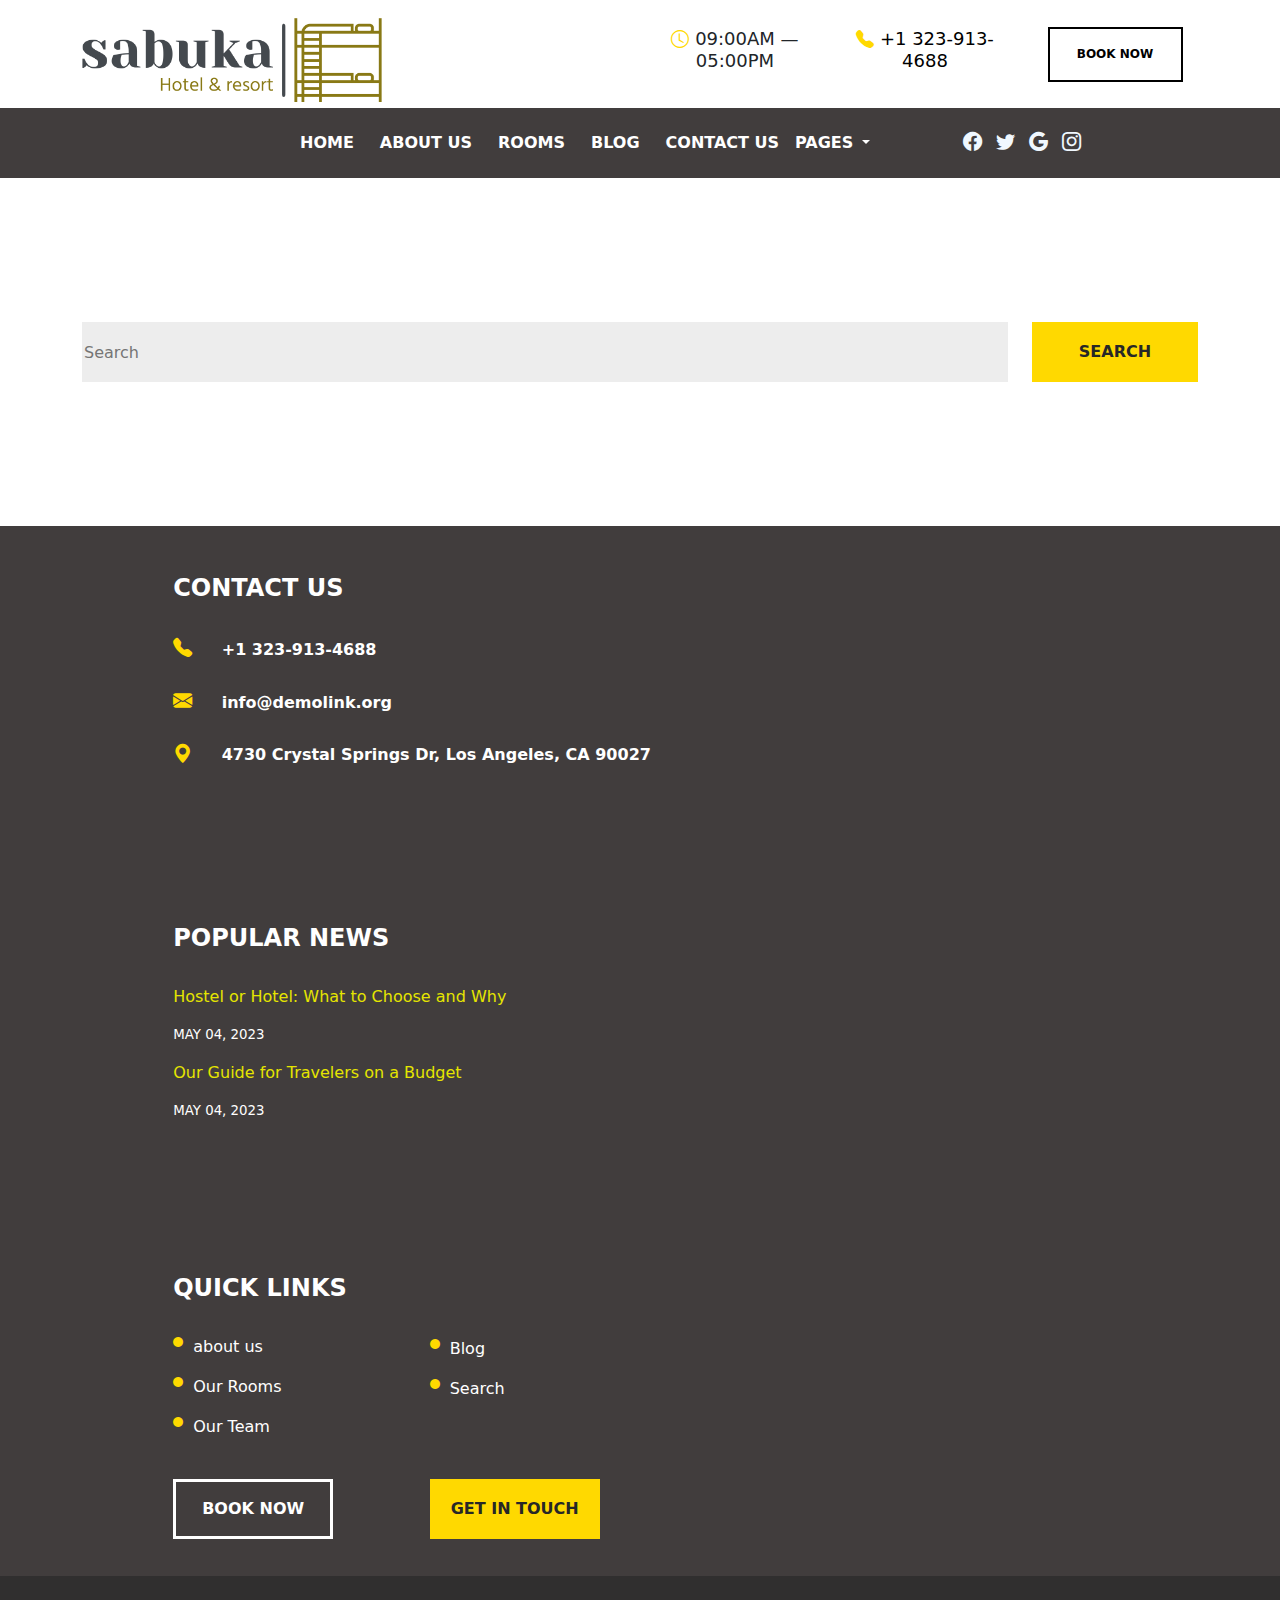
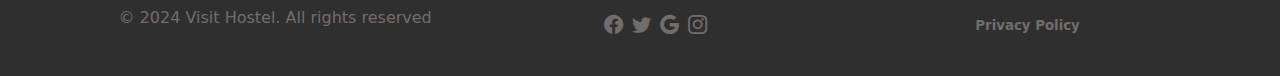
<file: 7page/index.html>
<!DOCTYPE html>
<html lang="en">
<head>
    <meta charset="UTF-8">
    <meta name="viewport" content="width=device-width, initial-scale=1.0">

    <link rel="stylesheet" href="style.css">

    <link rel="stylesheet" href="config.css">

    <link href="https://cdn.jsdelivr.net/npm/bootstrap@5.1.3/dist/css/bootstrap.min.css" rel="stylesheet">

    <link rel="stylesheet" href="https://cdnjs.cloudflare.com/ajax/libs/OwlCarousel2/2.3.4/assets/owl.carousel.css"/>

    <link rel="stylesheet" href="https://cdnjs.cloudflare.com/ajax/libs/OwlCarousel2/2.3.4/assets/owl.theme.default.css"/>

    <link rel="stylesheet" href="https://cdn.jsdelivr.net/npm/bootstrap-icons@1.11.3/font/bootstrap-icons.min.css">

    <title>Document</title>
</head>
<body>
    <!-- header start -->
    <div class="container" id="home">
      <div class="row">
          <div class="col-6  header">
              <div class="logo"></div>
          </div>
          <div class="col-6 header">
              <div class="row">
                  <div class="col-4 header" style="display: flex; align-items: center;"><h6 style="font-size: 18px; text-align: center;"><b><i class="bi bi-clock" style="color: rgb(255, 217, 0);"></i></b> 09:00AM — 05:00PM</h6></div>
                  <div class="col-4 header" style="display: flex; justify-content: center;"><h6 style="font-size: 18px; text-align: center;">
                      <i class="bi bi-telephone-fill" style="color: rgb(255, 217, 0);"></i> <a href="/5page/index.html" class="header-tel-link">+1 323-913-4688</a>
                  </h6></div>
                  <div class="col-4 header" style="display: flex; justify-content: center;">
                      <button class="header-button"><b>BOOK NOW</b></button>
                  </div>
              </div>
          </div>
      </div>
  </div>
  <!-- header end -->
    <!-- navbar start -->
    <nav class="navbar navbar-expand-lg navbar-light" style="background-color: rgb(65, 61, 61); position: sticky; top: 0; z-index: 3; height: 70px;">
      <div class="container-fluid">
        <button class="navbar-toggler" type="button" data-bs-toggle="collapse" data-bs-target="#navbarSupportedContent" aria-controls="navbarSupportedContent" aria-expanded="false" aria-label="Toggle navigation">
          <span class="navbar-toggler-icon"></span>
        </button>
        <div class="collapse navbar-collapse" id="navbarSupportedContent" style="margin-left: 30vh;">
          <ul class="navbar-nav mb-2 mb-lg-0">
            <li class="nav-item">
              <a class="nav-link active nav-hover" aria-current="page" href="/index.html" style="color: white;"><b>HOME</b></a>
            </li>
            <li class="nav-item">
              <a class="nav-link nav-hover" href="/2page/index.html" style="color: white;"><b>ABOUT US</b></a>
            </li>
            <li class="nav-item">
              <a class="nav-link nav-hover" href="/3page/index.html" style="color: white;"><b>ROOMS</b></a>
            </li>
            <li class="nav-item">
              <a class="nav-link nav-hover" href="/4page/index.html" style="color: white;"><b>BLOG</b></a>
            </li>
            <li class="nav-item">
              <a class="nav-link nav-hover" href="/5page/index.html" style="color: white;"><b>CONTACT US</b></a>
            </li>
            <li class="nav-item dropdown">
              <a class="nav-link dropdown-toggle" href="#" id="navbarDropdown" role="button" data-bs-toggle="dropdown" aria-expanded="false" style="color: white;">
                <b>PAGES</b>
              </a>
              <ul class="dropdown-menu" aria-labelledby="navbarDropdown">
                <li><a class="dropdown-item" href="/6page/index.html">Our Team</a></li>
                <li><hr class="dropdown-divider"></li>
                <li><a class="dropdown-item" href="/7page/index.html">Search</a></li>
              </ul>
            </li>
          </ul>
        </div>
        <div class="col-3">
          <a href="https://www.facebook.com/"><i class="bi bi-facebook navbar-icons"></i></a>
          <a href="https://twitter.com/"><i class="bi bi-twitter navbar-icons"></i></a>
          <a href="https://www.google.com/"><i class="bi bi-google navbar-icons"></i></a>
          <a href="https://www.instagram.com/"><i class="bi bi-instagram navbar-icons"></i></a></div>
          
      </div>
    </nav>
    <br><br><br><br><br><br>
  <!-- navbar end -->
    <!-- search start -->
    <div class="container">
        <div class="row">
            <div class="col-10" style="height: 60px;">
                <input type="text" placeholder="Search" id="Search" name="Search" class="search">
            </div>
            <div class="col-2">
                <a href=""><button class="search-btn"><b>SEARCH</b></button></a>
            </div>
        </div>
    </div>
    <br><br><br><br><br><br>
    <!-- search end -->
    <!-- end-1 start -->
    <div class="container-fluid" style="background-color: rgb(65, 61, 61);">
      <div class="container end-1-container">
        <div class="row">
          <div class="col-4 end-1-col-4 end-1-col-4-1">
            <br><br>
            <h4 style="color: white;"><b>CONTACT US</b></h4>
            <br>
            <i class="bi bi-telephone-fill" style="font-size: larger; color: var(--button-yellow-color);"></i> <a href="/5page/index.html" style="text-decoration: none;"><b class="contact-us-text">
              +1 323-913-4688</b></a>
              <br><br>
            <i class="bi bi-envelope-fill"  style="font-size: larger; color: var(--button-yellow-color);"></i> <a href="/5page/index.html" style="text-decoration: none;"><b class="contact-us-text">
                info@demolink.org</b></a>
                <br><br>
                <i class="bi bi-geo-alt-fill" style="font-size: larger; color: var(--button-yellow-color);"></i> <a href="/5page/index.html" style="text-decoration: none;"><b class="contact-us-text">
                  4730 Crystal Springs Dr,    Los Angeles, CA 90027</b></a> 
          </div>
          <div class="col-4 end-1-col-4 end-1-col-4-2">
            <br><br>
            <h4 style="color: white;"><b>POPULAR NEWS</b></h4>
            <br>
            <p><a href="" style="text-decoration: none;" class="popular-news-text">Hostel or Hotel: What to Choose and Why</a></p>
            <p style="font-size: smaller; color: white;">MAY 04, 2023</p>
            <p><a href="" style="text-decoration: none;" class="popular-news-text">Our Guide for Travelers on a Budget</a></p>
            <p style="font-size: smaller; color: white;">MAY 04, 2023</p>
          </div>
          <div class="col-4 end-1-col-4 end-1-col-4-3">
            <div class="row">
              <div class="col-6 quick-links">
                <br><br>
                <h4 style="color: white;"><b>QUICK LINKS</b></h4>
                <br>
                <div class="saba" style="display: flex;">
                <i class="bi bi-circle-fill" style="font-size: 10px; color: var(--button-yellow-color);"></i><p><a href="/2page/index.html" class="quick-links-text">about us</a></p>
                </div>
                <div class="saba" style="display: flex;">
                  <i class="bi bi-circle-fill" style="font-size: 10px; color: var(--button-yellow-color);"></i><p><a href="/3page/index.html" class="quick-links-text">Our Rooms</a></p>
                </div>
                <div class="saba" style="display: flex;">
                    <i class="bi bi-circle-fill" style="font-size: 10px; color: var(--button-yellow-color);"></i><p><a href="/6page/index.html" class="quick-links-text">Our Team</a></p>
                </div>
                    <br>
                    <button class="quick-links-button1"><b>BOOK NOW</b></button>
              </div>
              <div class="col-6 quick-links">
                <br><br><br><br>
                <div class="saba" style="display: flex; margin-top: 15px;">
                  <i class="bi bi-circle-fill" style="font-size: 10px;  color: var(--button-yellow-color);"></i><p><a href="/4page/index.html" class="quick-links-text">Blog</a></p>
                  </div>
                  <div class="saba" style="display: flex;">
                    <i class="bi bi-circle-fill" style="font-size: 10px; color: var(--button-yellow-color);"></i><p><a href="/7page/index.html" class="quick-links-text">Search</a></p>
                    </div>
                    <br><br>
                    <a href="/5page/index.html"><button class="quick-links-button2"><b>GET IN TOUCH</b></button></a>
              </div>
            </div>
          </div>
        </div>
      </div>
    </div>
    <!-- end-1 end -->
      <!-- end-2 start -->
      <div class="container-fluid" style="background-color: rgb(48, 47, 47);">
        <div class="container">
          <div class="row">
            <div class="col-4 end-2-col-4">
              <p style="color: rgb(114, 109, 109);">© 2024 Visit Hostel. All rights reserved</p>
            </div>
            <div class="col-4 end-2-col-4">
              <a href="https://www.facebook.com/"><i class="bi bi-facebook end-2-icons"></i></a>
              <a href="https://twitter.com/"><i class="bi bi-twitter end-2-icons"></i></a>
              <a href="https://www.google.com/"><i class="bi bi-google end-2-icons"></i></a>
              <a href="https://www.instagram.com/"><i class="bi bi-instagram end-2-icons"></i></a>
            </div>
            <div class="col-4 end-2-col-4">
              <a href="" class="privacy-policy"><b>Privacy Policy</b></a>
            </div>
          </div>
        </div>
      </div>
      <!-- end-2 end -->




    <script src="https://cdnjs.cloudflare.com/ajax/libs/jquery/3.7.1/jquery.min.js"></script>

    <script src="https://cdn.jsdelivr.net/npm/bootstrap@5.1.3/dist/js/bootstrap.bundle.min.js"></script>

    <script src="https://cdnjs.cloudflare.com/ajax/libs/OwlCarousel2/2.3.4/owl.carousel.min.js"></script>
</body>
</html>
</file>
<file: style.css>
/* header start */
.header{
    height: 12vh;
    align-items: center;
}
.logo {
    width: 300px;
    height: 84px;
    background-image: url(/images/logo/sabuka-high-resolution-logo-transparent.png);
    background-size: cover;
    background-repeat: no-repeat;
    margin-top: 2vh;
}

@media screen and (max-width: 1300px) {
    .logo {
        width: 300px;
        height: 84px;
    }
}
@media screen and (max-width: 1000px) {
    .logo {
        width: 200px;
        height: 55px;
        margin-top: 3vh;
    }
}
@media screen and (max-width: 700px) {
    .logo {
        width: 150px;
        height: 40px;
        margin-top: 4vh;
    }
}

.header-button{
    position: relative;
    width: 135px;
    height: 55px;
    display: flex;
    justify-content: center;
    align-items: center;
    border: 2px solid black;
    font-size: 12px;
    background: none;
}
.header-button:hover {
    border: 2px solid var(--button-yellow-color);
    color: white;
}
.header-button::before{
    content: "";
    position: absolute;
    left: 0;
    top: 0;
    width: 0;
    height: 100%;
    background-color: var(--button-yellow-color) ;
    z-index: -1;
    transition: 0.5s;
}
.header-button:hover::before{
    width: 100%;
}
.header-tel-link {
    text-decoration: none;
    color: black;
}
.header-tel-link:hover {
    color: rgb(255, 217, 0) ;
}

/* header end */
/* navbar start */
.navbar-icons{
    font-size: larger;
    margin-left: 1vh;
    color: aliceblue;
    transition: 0.3s;
}
.navbar-icons:hover {
    color:rgb(255, 217, 0) ;
}

.nav-hover {
    position: relative;
    margin-left: 10px;
}
.nav-hover::after{
    content: "";
    position: absolute;
    background-color:var(--button-yellow-color) ;
    height: 3px;
    width: 0;
    left: 0;
    transition: 0.3s;
    top: -14px;
}

.nav-hover:hover::after {
    width: 100%;
}
/* navbar end */
/* slider start */
.slider-button {
    width: 150px;
    height: 50px;
    background-color: var(--button-yellow-color);
    border: 2px solid var(--button-yellow-color);
    color: rgb(43, 43, 43);
    transition: 0.3s;
}
.slider-button:hover {
    background-color:rgb(189, 172, 78) ;
    border: 2px solid rgb(189, 172, 78);
}
/* slider end */
/* section-1 start */
.section-1-col {
    width: 30% !important;
    height: 350px;
    box-shadow: 0px 0px 8px rgb(189, 189, 189);
    text-align: center;
    padding-top: 4%;
}
@media screen and (max-width: 1300px) {
    .section-1-col {
        width: 30% !important;
        
    }
}
@media screen and (max-width: 1000px) {
    .section-1-col {
        width: 45% !important;
        
    }
}
@media screen and (max-width: 700px) {
    .section-1-col {
        width: 90% !important;
        
    }
}
.section-1-text {
    position: relative;
}
.section-1-text::after {
    content: "";
    position: absolute;
    background-color:var(--box-shadpw-color);
    height: 2px;
    width: 25%;
    left: 37.5%;
    transition: 0.3s;
    bottom: -25px;
}
.section-1-text:hover::after {
    scale: 1.4;
    background-color: var(--button-yellow-color);
}
.section-1-text::before{
    content: "";
    position: absolute;
    width: 100px !important;
    height: 100px !important;
    background-color: #ffdb73;
    clip-path: polygon(52% 10%, 90% 40%, 76% 81%, 29% 81%, 14% 39%);
    transform: rotate(25deg);
    z-index: -1;
    top: -90px;
    left: 135px;
    transition: 0.3s;
}
.section-1-text:hover::before{
    transform: rotate(0deg);
}

.section-1-text-link {
    text-decoration: none;
    color: rgb(39, 39, 39);
}
.section-1-text-link:hover{
    color: var(--button-yellow-color);
}

.section-1-paragraph{
    width: 70%;
    margin-left: 15%;
}
/* section-1 end */
/* section-2 start */
.section-2-image {
    position: relative;
    top: 35px;
    height: 350px;
    width: 45% !important;
    background-image: url(/images/1st-sliders/towel-759980_1920.jpg);
    background-size: cover;
}
.section-2-image::before{
    content: "";
    position: absolute;
    border: 2px solid var(--text-color);
    width: 100%;
    height: 100%;
    bottom: 20px;
    left: -20px;
    z-index: -1;
    transition: 0.3s;
}
.section-2-image:hover::before {
    bottom: -20px;
    left: 20px;
}

.section-2-text {
    height: 400px;
    width: 45% !important;
    margin-left: 10%;
}
.section-2-about-us{
    position: relative;
    color: var(--button-yellow-color);
}
.section-2-about-us::after {
    content: "";
    position: absolute;
    left: 0;
    bottom: -10px;
    height: 3px;
    width: 85%;
    background-color: var(--button-yellow-color);
}

.section-2-about-us-paragraph {
    width: 80%;
}
.section-2-about-us-button1{
    width: 200px;
    height: 60px;
    border: 2px solid var(--button-yellow-color);
    background-color: var(--button-yellow-color);
    color: rgb(76, 76, 76);
    transition: 0.5s;
}
.section-2-about-us-button1:hover {
    border: 2px solid black;
    background-color: white;
    color: black;
}
.section-2-about-us-button1-link{
    color: rgb(76, 76, 76);
    text-decoration: none;
    transition: 0.5s;
}
.section-2-about-us-button1-link:hover{
    color: black;
}
.section-2-about-us-button2{
    width: 250px;
    height: 60px;
    background-color: white;
    border: 2px solid black;
    color: black;
    transition: 0.3s;
}
.section-2-about-us-button2:hover {
    border: 2px solid var(--button-yellow-color);
    color: var(--button-yellow-color);
}
@media screen and (max-width: 1300px) {
    .section-2-image {
        width: 45% !important;
    }
    .section-2-text {
        width: 45% !important;
    }
}
@media screen and (max-width: 1000px) {
    .section-2-image {
        width: 65% !important;
    }
    .section-2-text {
        width: 65% !important;
    }
}
@media screen and (max-width: 700px) {
    .section-2-image {
        width: 90% !important;
    }
    .section-2-text {
        width: 90% !important;
    }
}
/* section-2 end */
/* section-3 start */
.section-3 {
    margin-left: 5%;
    width: 90%;
    height: 750px;
    display: flex;
}
.section-3-parent-box1 {
    width: 50%;
    height: 750px;
}
.section-3-child-box1{
    width: 100%;
    height: 370px;
    display: flex;
}
.section-3-img{
    position: relative;
    background-position: center;
    background-size: 147%;
    background-repeat: no-repeat;
    transition: 0.3s;
}
.section-3-img:hover{
    background-size: 137%;
    filter: brightness(0.7);
}
.section-3-img::before{
    content: "";
    position: absolute;
    left: 2.5%;
    top: 2.5%;
    width: 95% !important;
    height: 95% !important;
    transition: 0.3s;
}
.section-3-img:hover::before{
    border: 1px solid white;
}
.section-3-img1 {
    width: 48%;
    height: 370px;
    background-image: url(/images/our-gallery/bed-1839183_1920.jpg);

    transition: 0.3s;
}
.section-3-img2 {
    width: 48%;
    height: 370px;
    background-image: url(/images/our-gallery/bedroom-389254_1920.jpg);
    margin-left: 2.5%;
    transition: 0.3s;
}
.section-3-child-box2 {
    width: 100%;
    height: 370px;
    display: flex;
}
.section-3-img3 {
    width: 98.5%;
    height: 360px;
    background-image: url(/images/our-gallery/bedroom-416062_1920.jpg);
    background-position: bottom center;
    margin-top: 20px;
    transition: 0.3s;
}
.section-3-parent-box-2 {
    width: 50%;
    height: 750px;
    display: flex;
}
.section-3-child-box3 {
    width: 48%;
    height: 750px;
    margin-left: 1.5%;
}
.section-3-img4 {
    width: 100%;
    height: 100%;
    background-image: url(/images/our-gallery/morning-1850893_1920.jpg);
    transition: 0.3s;
}
.section-3-child-box4 {
    width: 48%;
    height: 100%;
    margin-left: 2.5%;
}
.section-3-img5 {
    width: 100%;
    height: 370px;
    background-image: url(/images/our-gallery/bedroom-6778193_1920.jpg);
    transition: 0.3s;
}
.section-3-img6 {
    width: 100%;
    height: 360px;
    background-image: url(/images/our-gallery/office-730681_1920.jpg);
    margin-top: 20px;
    background-repeat: no-repeat;
    transition: 0.3s;
}
/* section-3 end */
/* section-4 start */
.our-team1 {
    height: 200px;
    width: 20% !important;
    margin-left: 5%;
    margin-top: 140px !important;
    background-color: rgb(243, 243, 243);
    position: relative;
}
.our-team1::before{
    content: "";
    position: absolute;
    background-image: url(/images/team/th.jpg);
    background-size: cover;
    top: -75px;
    left: 29%;
    width: 115px !important;
    height: 115px !important;
    background-repeat: no-repeat;
    border: transparent;
    border-radius: 50%;
    transition: 0.3s;
}
.our-team1:hover::before{
    border: 10px solid white;
    top: -95px;
}
.our-team2 {
    height: 200px;
    width: 20% !important;
    margin-left: 5%;
    margin-top: 140px !important;
    background-color: rgb(243, 243, 243);
    position: relative;
}
.our-team2::before{
    content: "";
    position: absolute;
    background-image: url(/images/team/man-person-hair-male-portrait-young-815849-pxhere.com.jpg);
    background-size: cover;
    top: -75px;
    left: 29%;
    width: 115px !important;
    height: 115px !important;
    background-repeat: no-repeat;
    border: transparent;
    border-radius: 50%;
    transition: 0.3s;
}
.our-team2:hover::before{
    border: 10px solid white;
    top: -95px;
}
.our-team3 {
    height: 200px;
    width: 20% !important;
    margin-left: 5%;
    margin-top: 140px !important;
    background-color: rgb(243, 243, 243);
    position: relative;
}
.our-team3::before{
    content: "";
    position: absolute;
    background-image: url(/images/team/man-person-people-male-asian-portrait-922334-pxhere.com.jpg);
    background-size: cover;
    top: -75px;
    left: 29%;
    width: 115px !important;
    height: 115px !important;
    background-repeat: no-repeat;
    border: transparent;
    border-radius: 50%;
    transition: 0.3s;
}
.our-team3:hover::before{
    border: 10px solid white;
    top: -95px;
}
.our-team4 {
    height: 200px;
    width: 20% !important;
    margin-left: 5%;
    margin-top: 140px !important;
    background-color: rgb(243, 243, 243);
    position: relative;
}
.our-team4::before{
    content: "";
    position: absolute;
    background-image: url(/images/team/man-person-suit-hair-male-portrait-65154-pxhere.com.jpg);
    background-size: cover;
    background-repeat: no-repeat;
    top: -75px;
    left: 29%;
    width: 115px !important;
    height: 115px !important;
    border: transparent;
    border-radius: 50%;
    transition: 0.3s;
}
.our-team4:hover::before{
    border: 10px solid white;
    top: -95px;
}
.team {
    text-align: center;
}
.team-color{
    color: var(--text-color);
    transition: 0.3s;
}
.team-color:hover{
    color: var(--button-yellow-color);
    cursor: pointer;
}
@media screen and (max-width: 1300px) {
    .team {
        width: 45% !important;
    }
}
@media screen and (max-width: 1000px) {
    .team {
        width: 65% !important;
    }
}
@media screen and (max-width: 700px) {
    .team {
        width: 90% !important;
    }
}
/* section-4 end */
/* section-5 start */
.offer {
    height: 200px;
    margin-left: 5%;
    margin-top: 40px !important;
    width: 20% !important;
}
.offer-text{
    color: var(--text-color);
    transition: 0.3s;
    position: relative;
}
.offer-text:hover{
    color: var(--button-yellow-color);
    font-size: 23px;
    cursor: pointer;
}
.offer-text::before{
    content: "";
    position: absolute;
    width: 100px !important;
    height: 100px !important;
    background-color: #f0f0f0;
    clip-path: polygon(52% 10%, 90% 40%, 76% 81%, 29% 81%, 14% 39%);
    transform: rotate(25deg);
    z-index: -1;
    top: -90px;
    left: -27px;
    transition: 0.3s;
}
.offer-text:hover::before{
    transform: rotate(0deg);
}
@media screen and (max-width: 1300px) {
    .offer {
        width: 45% !important;
    }
}
@media screen and (max-width: 1000px) {
    .offer {
        width: 65% !important;
    }
}
@media screen and (max-width: 700px) {
    .offer {
        width: 90% !important;
    }
}
/* section-5 end */
/* section-6 start */
.section-6 {
    width: 100%;
    height: 500px;
    display: flex;
    background-image: url(/images/team/image.jpg);
    background-size: 100%;
    background-position: center;
    justify-content: center;
    align-items: center;
}
.section-6-text {
    text-align: center;
    width: 30%;
    color: aliceblue;
}
.section-6-btn {
    width: 170px;
    height: 60px;
    background-color: var(--button-yellow-color);
    border: none;
    color: var(--text-color);
    transition: 0.3s;
}
.section-6-btn:hover{
    background-color: var(--button-hovered-color);
}
/* section-6 end */
/* section-7 start */
.section-7-img {
    height: 350px;
    background-color: aqua;
    margin-top: 40px !important;
}
.section-7-img1 {
    background-image: url(/images/rooms/to-travel-1677347_1920.jpg);
    background-size: 110%;
    background-position: bottom center;
    border: 1px solid gray;
    transition: 0.3s;
}
.section-7-img1:hover{
    background-size: 100%;
    cursor: pointer;
}
.section-7-img2 {
    background-image: url(/images/rooms/upholstery-4809588_1920.jpg);
    background-size: 110%;
    background-position: bottom center;
    border: 1px solid gray;
    transition: 0.3s;
}
.section-7-img2:hover{
    background-size: 100%;
    cursor: pointer;
}
.section-7-text {
    position: relative;
    padding-top: 80px;
}
.price{
    text-align: center;
    position: absolute;
    width: 100px;
    height: 100px;
    background-color: var(--button-yellow-color);
    right: 0;
    top: 0;
    border: transparent;
    border-radius: 0% 0% 0% 41% / 0% 0% 0% 41% ;
}
.section-7-button {
    margin-left: 70px;
    position: relative;
    width: 200px;
    height: 60px;
    display: flex;
    justify-content: center;
    align-items: center;
    border: 2px solid black;
    font-size: 12px;
    background: none;
}
.section-7-button:hover {
    border: 2px solid var(--button-yellow-color);
    color: white;
}
.section-7-button::before{
    content: "";
    position: absolute;
    left: 0;
    top: 0;
    width: 0;
    height: 100%;
    background-color: var(--button-yellow-color) ;
    z-index: -1;
    transition: 0.5s;
}
.section-7-button:hover::before{
    width: 100%;
}
.section-7-text2{
    color: var(--text-color);
    transition: 0.3s;
}
.section-7-text2:hover{
    color: var(--button-yellow-color);
    cursor: pointer;
}
@media screen and (max-width: 1300px) {
    .section-7-img {
        width: 45% !important;
    }
    .section-7-text {
        width: 45% !important;
    }
}
@media screen and (max-width: 1000px) {
    .section-7-img {
        width: 65% !important;
    }
    .section-7-text {
        width: 45% !important;
    }
}
@media screen and (max-width: 700px) {
    .section-7-img {
        width: 90% !important;
    }
    .section-7-text {
        width: 45% !important;
    }
}
/* section-7 end */
/* section-8 start */
.section-8 {
    width: 100%;
    height: 530px;
    background-color: rgb(234, 234, 234);
}
.section-8-img{
    height: 270px;
    background-color: white;
    width: 20% !important;
    text-align: center;
    padding-right: 30px !important;
    padding-left: 30px !important;
    margin-top: 110px !important;
}
.section-8-img1{
    margin-left: 15%;
    position: relative;
}
.section-8-img1::before{
    content: "";
    position: absolute;
    left: 36%;
    bottom: 75%;
    width: 120px;
    height: 120px;
    background-image: url(/images/people/2229414.jpg);
    background-size: cover;
    background-position:center;
    border: 10px solid white;
    border-radius: 50%;
    cursor: pointer;
}
.section-8-img2{
    margin-left: 5%;
    position: relative;
}
.section-8-img2::before{
    content: "";
    position: absolute;
    left: 36%;
    bottom: 75%;
    width: 120px;
    height: 120px;
    background-image: url(/images/people/360_F_425659755_5BaLdNbbCtQbbiz1JNFBikshfiCWI5NE.jpg);
    background-size: cover;
    background-position: center;
    border: 10px solid white;
    border-radius: 50%;
    cursor: pointer;
}
.section-8-img3{
    margin-left: 5%;
    position: relative;
}
.section-8-img3::before{
    content: "";
    position: absolute;
    left: 36%;
    bottom: 75%;
    width: 120px;
    height: 120px;
    background-image: url(/images/people/wallpapersden.com_adriana-lima-beautiful-pictures_1600x1200.jpg);
    background-size: cover;
    background-position: center;
    border: 10px solid white;
    border-radius: 50%;
    cursor: pointer;
}
.section-8-name{
    color: rgb(255, 235, 122);
    transition: 0.3s;
}
.section-8-name:hover{
    color: var(--button-yellow-color);
    cursor: pointer;
}
@media screen and (max-width: 1300px) {
    .section-8-img {
        width: 45% !important;
    }
    .section-8-img2 {
        margin-left: 5%;
    }
    .section-8-img3 {
        margin-left: 0;
    }
    .section-8-img1 {
        margin-left: 0;
    }
    .section-8{
        height: 900px;
    }
}
@media screen and (max-width: 1000px) {
    .section-8-img {
        width: 65% !important;
    }
    .section-8-img2 {
        margin-left: 0;
    }
    .section-8-img3 {
        margin-left: 0;
    }
    .section-8-img1 {
        margin-left: 0;
    }
    .section-8{
        height: 1300px;
    }
}
@media screen and (max-width: 700px) {
    .section-8-img {
        width: 90% !important;
    }
    .section-8-img2 {
        margin-left: 0;
    }
    .section-8-img3 {
        margin-left: 0;
    }
    .section-8-img1 {
        margin-left: 0;
    }
}
/* section-8 end */
/* section-9 start */
.section-9-box {
    margin-top: 30px !important;
    display: grid;
    place-items: center;
    width: 27% !important;
    height:350px;
    background-color: rgb(227, 227, 227);
    margin-left: 4.5%;
}
.section-9-text-box {
    text-align: center;
    position: relative;
    width: 94%;
    height: 88%;
    background-color: white;
    transition: 0.3s;
}
.section-9-text-box:hover{
    scale: 1.07;
}
.section-9-text-box::before{
    content: "";
    position: absolute;
    height: 2px;
    background-color: var(--button-yellow-color);
    width: 0 ;
    top: 175px;
    left: 27.5%;
    transition: 0.3s;
}
.section-9-text-box:hover::before{
    width: 45%;
}
@media screen and (max-width: 1300px) {
    .section-9-box {
        width: 45% !important;
    }
    .section-9-text-box::before{
        top: 190px;
    }
}
@media screen and (max-width: 1000px) {
    .section-9-box {
        width: 65% !important;
    }
    .section-9-text-box::before{
        top: 200px;
    }
}
@media screen and (max-width: 700px) {
    .section-9-box {
        width: 90% !important;
    }
    .section-9-text-box::before{
        top: 195px;
    }
    
}
/* section-9 end */
/* section-10 start */
.section-10{
    justify-content: center;
    align-items: center;
    display: flex;
    width: 100%;
    height: 450px;
    background-image: url(/images/rooms/image.jpg);
    background-size: cover;
    background-position: center;
}
.section-10-text{
    text-align: center;
    width: 30%;
    height: 60%;
}
.section-10-email{
    border: none;
    margin-top: 20px;
    /* margin-left: -20%; */
    width: 300px;
    height: 60px;
    background-color: rgba(255, 255, 255, 0.5);
}
.section-10-btn{
    height: 60px;
    width: 160px;
    background-color: var(--button-yellow-color);
    border: none;
    color: var(--text-color);
    transition: 0.3s;
}
.section-10-btn:hover{
    background-color: var(--button-hovered-color);
}
@media screen and (max-width: 1300px) {
    .section-10-text {
        width: 45% !important;
    }
}
@media screen and (max-width: 1000px) {
    .section-10-text {
        width: 65% !important;
    }
}
@media screen and (max-width: 700px) {
    .section-10-text {
        width: 90% !important;
    }
    
}
/* section-10 end */
/* section-11 start */
.section-11-carousel-1{
    position: relative;
    width: 100%;
    height: 450px;
    background-image: url(/images/carousel-img/hotel-1330834_1920.jpg);
    background-size: 155%;
    background-repeat: no-repeat;
    transition: 0.3s;
}
.section-11-carousel-1:hover{
    background-size: 147%;
}
.section-11-carousel-box{
    position: absolute;
    left: 5%;
    width: 90%;
    height: 170px;
    background-color: aliceblue;
    bottom: 0%;
    transition: 0.3s;
}
.section-11-carousel-box:hover{
    height: 200px;
}
.section-11-carousel-2{
    position: relative;
    width: 100%;
    height: 450px;
    background-image: url(/images/carousel-img/workplace-5517762_1920.jpg);
    background-size: 155%;
    transition: 0.3s;
}
.section-11-carousel-2:hover{
    background-size: 147%;
}
.section-11-carousel{
    width: 50% !important;
}
.section-11{
    display: flex;
    justify-content: center;
}
/* section-11 end */
/* section-12 start */
.section-12{
    width: 100%;
    height: 300px;
    position: relative;
    
}
.section-12-carousel{
    height: 330px;
    background-color: rgba(230, 230, 230, 0.5);
    padding-top: 40px !important;
}
.section-12-carousel-1{
    height: 250px;
    background-size: 140%;
    transition: 0.3s;
    position: relative;
}
.section-12-carousel-1:hover{
    background-size: 130%;
    filter: brightness(0.7);
}
.section-12-carousel-1::before{
    content: "";
    position: absolute;
    left: 2.5%;
    top: 2.5%;
    width: 95% !important;
    height: 95% !important;
    transition: 0.3s;
}
.section-12-carousel-1:hover::before{
    border: 1px solid white;
}
/* section-12 end */
/* end-1 start */
.end-1-col-4{
    height: 350px;
    /* background-color: rgb(111, 188, 255); */
    margin-left: 8%;
}
.end-1-col-4-1{
    width: 20% !important;
}
.end-1-col-4-2{
    width: 17% !important;
}
.end-1-col-4-3{
    width: 30% !important;
}
@media screen and (max-width: 1300px) {
    .end-1-col-4 {
        width: 45% !important;
    }
}
@media screen and (max-width: 1000px) {
    .end-1-col-4 {
        width: 65% !important;
    }
}
@media screen and (max-width: 700px) {
    .end-1-col-4 {
        width: 90% !important;
    }
}
.contact-us-text{
    margin-left: 5%;
    color: white;
    transition: 0.3s;
}
.contact-us-text:hover{
    color: var(--button-yellow-color);
}
.popular-news-text{
    color: rgb(229, 229, 0);
    transition: 0.3s;
}
.popular-news-text:hover{
    color: var(--button-yellow-color);
}
.quick-links{
    height: 350px;
}
.quick-links-text{
    margin-left: 10px;
    text-decoration: none;
    color: white;
    transition: 0.3s;
}
.quick-links-text:hover{
    color: var(--button-yellow-color);
}
.quick-links-button1{
    width: 160px;
    height: 60px;
    border: 3px solid white;
    color: white;
    background: none;
    transition: 0.3s;
}
.quick-links-button1:hover{
    color: var(--text-color);
    background-color: var(--button-yellow-color);
    border: 3px solid var(--button-yellow-color);
}

.quick-links-button2{
    margin-top: 14px;
    width: 170px;
    height: 60px;
    color: var(--text-color);
    border: none;
    background-color: var(--button-yellow-color);
    transition: 0.3s;
}
.quick-links-button2:hover{
    background-color: var(--text-color);
    color: white;
}
/* end-1 end */
/* end-2 start */
.end-2-col-4{
    height: 100px;
    width: 30% !important;
    margin-left: 3%;
    /* background-color: rgb(74, 171, 255); */
    display: flex;
    align-items: center;
    justify-content: center;
}
.end-2-icons{
    font-size: larger;
    margin-left: 1vh;
    color: rgb(114, 109, 109);
    transition: 0.3s;
}
.end-2-icons:hover {
    color:rgb(255, 217, 0) ;
}
.privacy-policy{
    font-size: smaller;
    color: rgb(114, 109, 109);
    transition: 0.3s;
    text-decoration: none;
}
.privacy-policy:hover {
    color:rgb(255, 217, 0) ;
}
/* end-2 end */
/* go-up start */
.go-up{
    position: fixed;
    bottom: 20px;
    right: 10px;
    z-index: 2;
    display: flex;
    align-items: center;
    justify-content: center;
    font-size: 30px;
    width: 50px;
    height: 50px;
    background-color: var(--button-yellow-color);
    transition: 0.3s;
}
.go-up:hover{
    background-color: var(--button-hovered-color);
    font-size: 35px;
}
/* go-up end */
</file>
<file: config.css>
:root {
    --button-yellow-color: rgb(255, 217, 0);
    --box-shadpw-color: rgb(189, 189, 189);
    --text-color: rgb(39, 39, 39);
    --button-hovered-color: rgb(189, 172, 78);
}
</file>
<file: 2page/style.css>
/* header start */
.header{
    height: 12vh;
    align-items: center;
}
.logo {
    width: 300px;
    height: 84px;
    background-image: url(/images/logo/sabuka-high-resolution-logo-transparent.png);
    background-size: cover;
    background-repeat: no-repeat;
    margin-top: 2vh;
}

@media screen and (max-width: 1300px) {
    .logo {
        width: 300px;
        height: 84px;
    }
}
@media screen and (max-width: 1000px) {
    .logo {
        width: 200px;
        height: 55px;
        margin-top: 3vh;
    }
}
@media screen and (max-width: 700px) {
    .logo {
        width: 150px;
        height: 40px;
        margin-top: 4vh;
    }
}

.header-button{
    position: relative;
    width: 135px;
    height: 55px;
    display: flex;
    justify-content: center;
    align-items: center;
    border: 2px solid black;
    font-size: 12px;
    background: none;
}
.header-button:hover {
    border: 2px solid var(--button-yellow-color);
    color: white;
}
.header-button::before{
    content: "";
    position: absolute;
    left: 0;
    top: 0;
    width: 0;
    height: 100%;
    background-color: var(--button-yellow-color) ;
    z-index: -1;
    transition: 0.5s;
}
.header-button:hover::before{
    width: 100%;
}
.header-tel-link {
    text-decoration: none;
    color: black;
}
.header-tel-link:hover {
    color: rgb(255, 217, 0) ;
}

/* header end */
/* navbar start */
.navbar-icons{
    font-size: larger;
    margin-left: 1vh;
    color: aliceblue;
    transition: 0.3s;
}
.navbar-icons:hover {
    color:rgb(255, 217, 0) ;
}

.nav-hover {
    position: relative;
    margin-left: 10px;
}
.nav-hover::after{
    content: "";
    position: absolute;
    background-color:var(--button-yellow-color) ;
    height: 3px;
    width: 0;
    left: 0;
    transition: 0.3s;
    top: -14px;
}

.nav-hover:hover::after {
    width: 100%;
}
/* navbar end */
/* section-1 start */
.section-10{
    justify-content: center;
    align-items: center;
    display: flex;
    width: 100%;
    height: 450px;
    background-image: url(/images/rooms/image.jpg);
    background-size: cover;
    background-position: center;
}
.section-10-text{
    text-align: center;
    width: 30%;
    height: 60%;
}
.section-1-link{
    text-decoration: none;
    color: white;
    transition: 0.3s;
}
.section-1-link:hover{
    color: var(--button-yellow-color);
}
@media screen and (max-width: 1300px) {
    .section-10-text {
        width: 45% !important;
    }
}
@media screen and (max-width: 1000px) {
    .section-10-text {
        width: 65% !important;
    }
}
@media screen and (max-width: 700px) {
    .section-10-text {
        width: 90% !important;
    }
    
}
/* section-1 end */
/* section-2 start */
.section-2-image {
    position: relative;
    top: 35px;
    height: 500px;
    width: 45% !important;
    background-image: url(/images/team/man-person-suit-hair-male-portrait-65154-pxhere.com.jpg);
    background-position-y: 20%;
    background-size: cover;
}

.section-2-text {
    height: 400px;
    width: 45% !important;
    margin-left: 10%;
}
.section-2-about-us{
    position: relative;
    color: var(--button-yellow-color);
}
.section-2-about-us::after {
    content: "";
    position: absolute;
    left: 0;
    bottom: -10px;
    height: 3px;
    width: 100%;
    background-color: var(--button-yellow-color);
}

.section-2-about-us-paragraph {
    width: 80%;
}
.section-2-about-us-button1{
    width: 200px;
    height: 60px;
    border: 2px solid var(--button-yellow-color);
    background-color: var(--button-yellow-color);
    color: rgb(76, 76, 76);
    transition: 0.5s;
}
.section-2-about-us-button1:hover {
    border: 2px solid black;
    background-color: white;
    color: black;
}
.section-2-about-us-button2{
    width: 250px;
    height: 60px;
    background-color: white;
    border: 2px solid black;
    color: black;
    transition: 0.3s;
}
.section-2-about-us-button2:hover {
    border: 2px solid var(--button-yellow-color);
    color: var(--button-yellow-color);
}
.section-2-link-btn{
    text-decoration: none;
    color: black;
    transition: 0.3s;
}
.section-2-link-btn:hover{
    color: var(--button-yellow-color);
}
@media screen and (max-width: 1300px) {
    .section-2-image {
        width: 45% !important;
    }
    .section-2-text {
        width: 45% !important;
    }
}
@media screen and (max-width: 1000px) {
    .section-2-image {
        width: 65% !important;
    }
    .section-2-text {
        width: 65% !important;
    }
}
@media screen and (max-width: 700px) {
    .section-2-image {
        width: 90% !important;
    }
    .section-2-text {
        width: 90% !important;
    }
}
/* section-2 end */
/* section-3 start */
.section-3-rooms{
    margin-top: 40px !important;
    width: 24% !important;
    margin-left: 1%;
    height: 350px;
}
.section-3-rooms-img{
    width: 100% !important;
    height: 300px;
    background-size: 117%;
    background-position: center;
    background-repeat: no-repeat;
    transition: 0.3s;
}
.section-3-rooms-img:hover{
    background-size: 127%;
    filter: brightness(0.5);
}
.section-3-rooms-text{
    text-decoration: none;
    color: var(--text-color);
    transition: 0.3s;
}
.section-3-rooms-text:hover{
    color: var(--button-yellow-color);
}
@media screen and (max-width: 1300px) {
    .section-3-rooms {
        width: 45% !important;
    }
}
@media screen and (max-width: 1000px) {
    .section-3-rooms {
        width: 65% !important;
    }
}
@media screen and (max-width: 700px) {
    .section-3-rooms {
        width: 90% !important;
    }
}
/* section-3 end */
/* section-4 start */
.section-4-carousel{
    position: relative;
    width: 98%;
    margin-left: 1%;
    margin-top: 10px;
    margin-bottom: 10px;
    height: 400px;
    /* border: 2px solid rgb(189, 189, 189); */
    box-shadow: 0px 0px 8px rgb(189, 189, 189);
}
.section-4-text{
    position: absolute;
    bottom: 0;
    width: 60%;
    margin-left: 20%;
    height: 220px;
    text-align: center;
}
.section-4-link{
    color: var(--text-color);
    text-decoration: none;
    transition: 0.3s;
}
.section-4-link:hover{
    color: var(--button-yellow-color);
}
.section-4-carousel-1{
    position: relative;
}
.section-4-carousel-1::before{
    content: "";
    position: absolute;
    top: 10%;
    left: 44%;
    width: 120px;
    height: 120px;
    background-color: aqua;
    border: transparent;
    border-radius: 50%;
    background-image: url(/images/people/2229414.jpg);
    background-size: cover;
    background-position: center;
}
.section-4-carousel-2{
    position: relative;
}
.section-4-carousel-2::before{
    content: "";
    position: absolute;
    top: 10%;
    left: 44%;
    width: 120px;
    height: 120px;
    background-color: aqua;
    border: transparent;
    border-radius: 50%;
    background-image: url(/images/people/360_F_425659755_5BaLdNbbCtQbbiz1JNFBikshfiCWI5NE.jpg);
    background-size: cover;
    background-position: center;
}
.section-4-carousel-3{
    position: relative;
}
.section-4-carousel-3::before{
    content: "";
    position: absolute;
    top: 10%;
    left: 44%;
    width: 120px;
    height: 120px;
    background-color: aqua;
    border: transparent;
    border-radius: 50%;
    background-image: url(/images/people/wallpapersden.com_adriana-lima-beautiful-pictures_1600x1200.jpg);
    background-size: cover;
    background-position: center;
}
@media screen and (max-width: 1300px) {
    .section-4-text {
        scale: 1;
    }
}
@media screen and (max-width: 1000px) {
    .section-4-text {
        scale: 0.7;
    }
}
@media screen and (max-width: 700px) {
    .section-4-text {
        scale: 0.4;
    }
}
/* section-4 end */
/* section-5 start */
.section-5{
    width: 90% !important;
    margin-left: 5%;
    height: 300px;
    background-image: url(/images/people/windows-7509369_1920.jpg);
    background-size: cover;
}
.section-5-text{
    text-align: center;
    width: 18% !important;
    height: 300px;
    margin-left: 5.5%;
}
@media screen and (max-width: 1300px) {
    .section-5-text {
        width: 45% !important;
    }
    .section-5{
        height: 1200px;
    }
}
@media screen and (max-width: 1000px) {
    .section-5-text {
        width: 65% !important;
    }
}
@media screen and (max-width: 700px) {
    .section-5-text {
        width: 90% !important;
    }
    
}
/* section-5 end */
/* end-1 start */
.end-1-col-4{
    height: 350px;
    /* background-color: rgb(111, 188, 255); */
    margin-left: 8%;
}
.end-1-col-4-1{
    width: 20% !important;
}
.end-1-col-4-2{
    width: 17% !important;
}
.end-1-col-4-3{
    width: 30% !important;
}
@media screen and (max-width: 1300px) {
    .end-1-col-4 {
        width: 45% !important;
    }
}
@media screen and (max-width: 1000px) {
    .end-1-col-4 {
        width: 65% !important;
    }
}
@media screen and (max-width: 700px) {
    .end-1-col-4 {
        width: 90% !important;
    }
}
.contact-us-text{
    margin-left: 5%;
    color: white;
    transition: 0.3s;
}
.contact-us-text:hover{
    color: var(--button-yellow-color);
}
.popular-news-text{
    color: rgb(229, 229, 0);
    transition: 0.3s;
}
.popular-news-text:hover{
    color: var(--button-yellow-color);
}
.quick-links{
    height: 350px;
}
.quick-links-text{
    margin-left: 10px;
    text-decoration: none;
    color: white;
    transition: 0.3s;
}
.quick-links-text:hover{
    color: var(--button-yellow-color);
}
.quick-links-button1{
    width: 160px;
    height: 60px;
    border: 3px solid white;
    color: white;
    background: none;
    transition: 0.3s;
}
.quick-links-button1:hover{
    color: var(--text-color);
    background-color: var(--button-yellow-color);
    border: 3px solid var(--button-yellow-color);
}

.quick-links-button2{
    margin-top: 14px;
    width: 170px;
    height: 60px;
    color: var(--text-color);
    border: none;
    background-color: var(--button-yellow-color);
    transition: 0.3s;
}
.quick-links-button2:hover{
    background-color: var(--text-color);
    color: white;
}
/* end-1 end */
/* end-2 start */
.end-2-col-4{
    height: 100px;
    width: 30% !important;
    margin-left: 3%;
    /* background-color: rgb(74, 171, 255); */
    display: flex;
    align-items: center;
    justify-content: center;
}
.end-2-icons{
    font-size: larger;
    margin-left: 1vh;
    color: rgb(114, 109, 109);
    transition: 0.3s;
}
.end-2-icons:hover {
    color:rgb(255, 217, 0) ;
}
.privacy-policy{
    font-size: smaller;
    color: rgb(114, 109, 109);
    transition: 0.3s;
    text-decoration: none;
}
.privacy-policy:hover {
    color:rgb(255, 217, 0) ;
}
/* end-2 end */
/* go-up start */
.go-up{
    position: fixed;
    bottom: 20px;
    right: 10px;
    z-index: 2;
    display: flex;
    align-items: center;
    justify-content: center;
    font-size: 30px;
    width: 50px;
    height: 50px;
    background-color: var(--button-yellow-color);
    transition: 0.3s;
}
.go-up:hover{
    background-color: var(--button-hovered-color);
    font-size: 35px;
}
/* go-up end */
</file>
<file: 2page/config.css>
:root {
    --button-yellow-color: rgb(255, 217, 0);
    --box-shadpw-color: rgb(189, 189, 189);
    --text-color: rgb(39, 39, 39);
    --button-hovered-color: rgb(189, 172, 78);
}
</file>
<file: 3page/style.css>
/* header start */
.header{
    height: 12vh;
    align-items: center;
}
.logo {
    width: 300px;
    height: 84px;
    background-image: url(/images/logo/sabuka-high-resolution-logo-transparent.png);
    background-size: cover;
    background-repeat: no-repeat;
    margin-top: 2vh;
}

@media screen and (max-width: 1300px) {
    .logo {
        width: 300px;
        height: 84px;
    }
}
@media screen and (max-width: 1000px) {
    .logo {
        width: 200px;
        height: 55px;
        margin-top: 3vh;
    }
}
@media screen and (max-width: 700px) {
    .logo {
        width: 150px;
        height: 40px;
        margin-top: 4vh;
    }
}

.header-button{
    position: relative;
    width: 135px;
    height: 55px;
    display: flex;
    justify-content: center;
    align-items: center;
    border: 2px solid black;
    font-size: 12px;
    background: none;
}
.header-button:hover {
    border: 2px solid var(--button-yellow-color);
    color: white;
}
.header-button::before{
    content: "";
    position: absolute;
    left: 0;
    top: 0;
    width: 0;
    height: 100%;
    background-color: var(--button-yellow-color) ;
    z-index: -1;
    transition: 0.5s;
}
.header-button:hover::before{
    width: 100%;
}
.header-tel-link {
    text-decoration: none;
    color: black;
}
.header-tel-link:hover {
    color: rgb(255, 217, 0) ;
}

/* header end */
/* navbar start */
.navbar-icons{
    font-size: larger;
    margin-left: 1vh;
    color: aliceblue;
    transition: 0.3s;
}
.navbar-icons:hover {
    color:rgb(255, 217, 0) ;
}

.nav-hover {
    position: relative;
    margin-left: 10px;
}
.nav-hover::after{
    content: "";
    position: absolute;
    background-color:var(--button-yellow-color) ;
    height: 3px;
    width: 0;
    left: 0;
    transition: 0.3s;
    top: -14px;
}

.nav-hover:hover::after {
    width: 100%;
}
/* navbar end */
/* section-1 start */
.section-10{
    justify-content: center;
    align-items: center;
    display: flex;
    width: 100%;
    height: 450px;
    background-image: url(/images/our-gallery/bedroom-416062_1920.jpg);
    background-size: cover;
    background-position: center;
}
.section-10-text{
    text-align: center;
    width: 30%;
    height: 60%;
}
.section-1-link{
    text-decoration: none;
    color: white;
    transition: 0.3s;
}
.section-1-link:hover{
    color: var(--button-yellow-color);
}
@media screen and (max-width: 1300px) {
    .section-10-text {
        width: 45% !important;
    }
}
@media screen and (max-width: 1000px) {
    .section-10-text {
        width: 65% !important;
    }
}
@media screen and (max-width: 700px) {
    .section-10-text {
        width: 90% !important;
    }
    
}
/* section-1 end */
/* section-7 start */
.section-7-img {
    height: 350px;
    background-color: aqua;
    margin-top: 40px !important;
}
.section-7-img1 {
    background-image: url(/images/rooms/to-travel-1677347_1920.jpg);
    background-size: 110%;
    background-position: bottom center;
    border: 1px solid gray;
    transition: 0.3s;
}
.section-7-img1:hover{
    background-size: 100%;
    cursor: pointer;
}
.section-7-img2 {
    background-image: url(/images/rooms/upholstery-4809588_1920.jpg);
    background-size: 110%;
    background-position: bottom center;
    border: 1px solid gray;
    transition: 0.3s;
}
.section-7-img2:hover{
    background-size: 100%;
    cursor: pointer;
}
.section-7-img3 {
    background-image: url(/images/rooms/room-2269594_1920.jpg);
    background-size: 110%;
    background-position: bottom center;
    border: 1px solid gray;
    transition: 0.3s;
}
.section-7-img3:hover{
    background-size: 100%;
    cursor: pointer;
}
.section-7-img4 {
    background-image: url(/images/rooms/hotel-1330834_1920\ \(1\).jpg);
    background-size: 110%;
    background-position: bottom center;
    border: 1px solid gray;
    transition: 0.3s;
}
.section-7-img4:hover{
    background-size: 100%;
    cursor: pointer;
}
.section-7-text {
    position: relative;
    padding-top: 80px;
}
.price{
    text-align: center;
    position: absolute;
    width: 100px;
    height: 100px;
    background-color: var(--button-yellow-color);
    right: 0;
    top: 0;
    border: transparent;
    border-radius: 0% 0% 0% 41% / 0% 0% 0% 41% ;
}
.section-7-button {
    margin-left: 70px;
    position: relative;
    width: 200px;
    height: 60px;
    display: flex;
    justify-content: center;
    align-items: center;
    border: 2px solid black;
    font-size: 12px;
    background: none;
}
.section-7-button:hover {
    border: 2px solid var(--button-yellow-color);
    color: white;
}
.section-7-button::before{
    content: "";
    position: absolute;
    left: 0;
    top: 0;
    width: 0;
    height: 100%;
    background-color: var(--button-yellow-color) ;
    z-index: -1;
    transition: 0.5s;
}
.section-7-button:hover::before{
    width: 100%;
}
.section-7-text2{
    color: var(--text-color);
    transition: 0.3s;
}
.section-7-text2:hover{
    color: var(--button-yellow-color);
    cursor: pointer;
}
@media screen and (max-width: 1300px) {
    .section-7-img {
        width: 45% !important;
    }
    .section-7-text {
        width: 45% !important;
    }
}
@media screen and (max-width: 1000px) {
    .section-7-img {
        width: 65% !important;
    }
    .section-7-text {
        width: 45% !important;
    }
}
@media screen and (max-width: 700px) {
    .section-7-img {
        width: 90% !important;
    }
    .section-7-text {
        width: 45% !important;
    }
}
/* section-7 end */
/* end-1 start */
.end-1-col-4{
    height: 350px;
    /* background-color: rgb(111, 188, 255); */
    margin-left: 8%;
}
.end-1-col-4-1{
    width: 20% !important;
}
.end-1-col-4-2{
    width: 17% !important;
}
.end-1-col-4-3{
    width: 30% !important;
}
@media screen and (max-width: 1300px) {
    .end-1-col-4 {
        width: 45% !important;
    }
}
@media screen and (max-width: 1000px) {
    .end-1-col-4 {
        width: 65% !important;
    }
}
@media screen and (max-width: 700px) {
    .end-1-col-4 {
        width: 90% !important;
    }
}
.contact-us-text{
    margin-left: 5%;
    color: white;
    transition: 0.3s;
}
.contact-us-text:hover{
    color: var(--button-yellow-color);
}
.popular-news-text{
    color: rgb(229, 229, 0);
    transition: 0.3s;
}
.popular-news-text:hover{
    color: var(--button-yellow-color);
}
.quick-links{
    height: 350px;
}
.quick-links-text{
    margin-left: 10px;
    text-decoration: none;
    color: white;
    transition: 0.3s;
}
.quick-links-text:hover{
    color: var(--button-yellow-color);
}
.quick-links-button1{
    width: 160px;
    height: 60px;
    border: 3px solid white;
    color: white;
    background: none;
    transition: 0.3s;
}
.quick-links-button1:hover{
    color: var(--text-color);
    background-color: var(--button-yellow-color);
    border: 3px solid var(--button-yellow-color);
}

.quick-links-button2{
    margin-top: 14px;
    width: 170px;
    height: 60px;
    color: var(--text-color);
    border: none;
    background-color: var(--button-yellow-color);
    transition: 0.3s;
}
.quick-links-button2:hover{
    background-color: var(--text-color);
    color: white;
}
/* end-1 end */
/* end-2 start */
.end-2-col-4{
    height: 100px;
    width: 30% !important;
    margin-left: 3%;
    /* background-color: rgb(74, 171, 255); */
    display: flex;
    align-items: center;
    justify-content: center;
}
.end-2-icons{
    font-size: larger;
    margin-left: 1vh;
    color: rgb(114, 109, 109);
    transition: 0.3s;
}
.end-2-icons:hover {
    color:rgb(255, 217, 0) ;
}
.privacy-policy{
    font-size: smaller;
    color: rgb(114, 109, 109);
    transition: 0.3s;
    text-decoration: none;
}
.privacy-policy:hover {
    color:rgb(255, 217, 0) ;
}
/* end-2 end */
/* go-up start */
.go-up{
    position: fixed;
    bottom: 20px;
    right: 10px;
    z-index: 2;
    display: flex;
    align-items: center;
    justify-content: center;
    font-size: 30px;
    width: 50px;
    height: 50px;
    background-color: var(--button-yellow-color);
    transition: 0.3s;
}
.go-up:hover{
    background-color: var(--button-hovered-color);
    font-size: 35px;
}
/* go-up end */
</file>
<file: 3page/config.css>
:root {
    --button-yellow-color: rgb(255, 217, 0);
    --box-shadpw-color: rgb(189, 189, 189);
    --text-color: rgb(39, 39, 39);
    --button-hovered-color: rgb(189, 172, 78);
}
</file>
<file: 4page/style.css>
/* header start */
.header{
    height: 12vh;
    align-items: center;
}
.logo {
    width: 300px;
    height: 84px;
    background-image: url(/images/logo/sabuka-high-resolution-logo-transparent.png);
    background-size: cover;
    background-repeat: no-repeat;
    margin-top: 2vh;
}

@media screen and (max-width: 1300px) {
    .logo {
        width: 300px;
        height: 84px;
    }
}
@media screen and (max-width: 1000px) {
    .logo {
        width: 200px;
        height: 55px;
        margin-top: 3vh;
    }
}
@media screen and (max-width: 700px) {
    .logo {
        width: 150px;
        height: 40px;
        margin-top: 4vh;
    }
}

.header-button{
    position: relative;
    width: 135px;
    height: 55px;
    display: flex;
    justify-content: center;
    align-items: center;
    border: 2px solid black;
    font-size: 12px;
    background: none;
}
.header-button:hover {
    border: 2px solid var(--button-yellow-color);
    color: white;
}
.header-button::before{
    content: "";
    position: absolute;
    left: 0;
    top: 0;
    width: 0;
    height: 100%;
    background-color: var(--button-yellow-color) ;
    z-index: -1;
    transition: 0.5s;
}
.header-button:hover::before{
    width: 100%;
}
.header-tel-link {
    text-decoration: none;
    color: black;
}
.header-tel-link:hover {
    color: rgb(255, 217, 0) ;
}

/* header end */
/* navbar start */
.navbar-icons{
    font-size: larger;
    margin-left: 1vh;
    color: aliceblue;
    transition: 0.3s;
}
.navbar-icons:hover {
    color:rgb(255, 217, 0) ;
}

.nav-hover {
    position: relative;
    margin-left: 10px;
}
.nav-hover::after{
    content: "";
    position: absolute;
    background-color:var(--button-yellow-color) ;
    height: 3px;
    width: 0;
    left: 0;
    transition: 0.3s;
    top: -14px;
}

.nav-hover:hover::after {
    width: 100%;
}
/* navbar end */
/* section-1 start */
.section-10{
    justify-content: center;
    align-items: center;
    display: flex;
    width: 100%;
    height: 450px;
    background-image: url(/images/people/windows-7509369_1920.jpg);
    background-size: cover;
    background-position: center;
}
.section-10-text{
    text-align: center;
    width: 30%;
    height: 60%;
}
.section-1-link{
    text-decoration: none;
    color: white;
    transition: 0.3s;
}
.section-1-link:hover{
    color: var(--button-yellow-color);
}
@media screen and (max-width: 1300px) {
    .section-10-text {
        width: 45% !important;
    }
}
@media screen and (max-width: 1000px) {
    .section-10-text {
        width: 65% !important;
    }
}
@media screen and (max-width: 700px) {
    .section-10-text {
        width: 90% !important;
    }
    
}
/* section-1 end */
/* section-2 start */
.section-2-img {
    background-size: 140%;
    background-position: center;
    height: 300px;
    position: relative;
    transition: 0.3s;
}
.section-2-img:hover{
    background-size: 130%;
    cursor: pointer;
}
.section-2-child-box{
    position: absolute;
    background-color: white;
    width: 100px;
    height: 60px;
    bottom: 0;
    left: 0;
    border: transparent;
    border-radius: 0% 50% 0% 0% / 0% 55% 0% 0% ;
    display: flex;
}
.section-2-link{
    text-decoration: none;
    color: var(--text-color);
    transition: 0.3s;
}
.section-2-link:hover{
    color: var(--button-yellow-color);
}
@media screen and (max-width: 1300px) {
    .section-2 {
        width: 45% !important;
    }
}
@media screen and (max-width: 1000px) {
    .section-2 {
        width: 65% !important;
    }
}
@media screen and (max-width: 700px) {
    .section-2 {
        width: 90% !important;
    }
}
/* section-2 end */
/* end-1 start */
.end-1-col-4{
    height: 350px;
    /* background-color: rgb(111, 188, 255); */
    margin-left: 8%;
}
.end-1-col-4-1{
    width: 20% !important;
}
.end-1-col-4-2{
    width: 17% !important;
}
.end-1-col-4-3{
    width: 30% !important;
}
@media screen and (max-width: 1300px) {
    .end-1-col-4 {
        width: 45% !important;
    }
}
@media screen and (max-width: 1000px) {
    .end-1-col-4 {
        width: 65% !important;
    }
}
@media screen and (max-width: 700px) {
    .end-1-col-4 {
        width: 90% !important;
    }
}
.contact-us-text{
    margin-left: 5%;
    color: white;
    transition: 0.3s;
}
.contact-us-text:hover{
    color: var(--button-yellow-color);
}
.popular-news-text{
    color: rgb(229, 229, 0);
    transition: 0.3s;
}
.popular-news-text:hover{
    color: var(--button-yellow-color);
}
.quick-links{
    height: 350px;
}
.quick-links-text{
    margin-left: 10px;
    text-decoration: none;
    color: white;
    transition: 0.3s;
}
.quick-links-text:hover{
    color: var(--button-yellow-color);
}
.quick-links-button1{
    width: 160px;
    height: 60px;
    border: 3px solid white;
    color: white;
    background: none;
    transition: 0.3s;
}
.quick-links-button1:hover{
    color: var(--text-color);
    background-color: var(--button-yellow-color);
    border: 3px solid var(--button-yellow-color);
}

.quick-links-button2{
    margin-top: 14px;
    width: 170px;
    height: 60px;
    color: var(--text-color);
    border: none;
    background-color: var(--button-yellow-color);
    transition: 0.3s;
}
.quick-links-button2:hover{
    background-color: var(--text-color);
    color: white;
}
/* end-1 end */
/* end-2 start */
.end-2-col-4{
    height: 100px;
    width: 30% !important;
    margin-left: 3%;
    /* background-color: rgb(74, 171, 255); */
    display: flex;
    align-items: center;
    justify-content: center;
}
.end-2-icons{
    font-size: larger;
    margin-left: 1vh;
    color: rgb(114, 109, 109);
    transition: 0.3s;
}
.end-2-icons:hover {
    color:rgb(255, 217, 0) ;
}
.privacy-policy{
    font-size: smaller;
    color: rgb(114, 109, 109);
    transition: 0.3s;
    text-decoration: none;
}
.privacy-policy:hover {
    color:rgb(255, 217, 0) ;
}
/* end-2 end */
/* go-up start */
.go-up{
    position: fixed;
    bottom: 20px;
    right: 10px;
    z-index: 2;
    display: flex;
    align-items: center;
    justify-content: center;
    font-size: 30px;
    width: 50px;
    height: 50px;
    background-color: var(--button-yellow-color);
    transition: 0.3s;
}
.go-up:hover{
    background-color: var(--button-hovered-color);
    font-size: 35px;
}
/* go-up end */
</file>
<file: 4page/config.css>
:root {
    --button-yellow-color: rgb(255, 217, 0);
    --box-shadpw-color: rgb(189, 189, 189);
    --text-color: rgb(39, 39, 39);
    --button-hovered-color: rgb(189, 172, 78);
}
</file>
<file: 5page/style.css>
/* header start */
.header{
    height: 12vh;
    align-items: center;
}
.logo {
    width: 300px;
    height: 84px;
    background-image: url(/images/logo/sabuka-high-resolution-logo-transparent.png);
    background-size: cover;
    background-repeat: no-repeat;
    margin-top: 2vh;
}

@media screen and (max-width: 1300px) {
    .logo {
        width: 300px;
        height: 84px;
    }
}
@media screen and (max-width: 1000px) {
    .logo {
        width: 200px;
        height: 55px;
        margin-top: 3vh;
    }
}
@media screen and (max-width: 700px) {
    .logo {
        width: 150px;
        height: 40px;
        margin-top: 4vh;
    }
}

.header-button{
    position: relative;
    width: 135px;
    height: 55px;
    display: flex;
    justify-content: center;
    align-items: center;
    border: 2px solid black;
    font-size: 12px;
    background: none;
}
.header-button:hover {
    border: 2px solid var(--button-yellow-color);
    color: white;
}
.header-button::before{
    content: "";
    position: absolute;
    left: 0;
    top: 0;
    width: 0;
    height: 100%;
    background-color: var(--button-yellow-color) ;
    z-index: -1;
    transition: 0.5s;
}
.header-button:hover::before{
    width: 100%;
}
.header-tel-link {
    text-decoration: none;
    color: black;
}
.header-tel-link:hover {
    color: rgb(255, 217, 0) ;
}

/* header end */
/* navbar start */
.navbar-icons{
    font-size: larger;
    margin-left: 1vh;
    color: aliceblue;
    transition: 0.3s;
}
.navbar-icons:hover {
    color:rgb(255, 217, 0) ;
}

.nav-hover {
    position: relative;
    margin-left: 10px;
}
.nav-hover::after{
    content: "";
    position: absolute;
    background-color:var(--button-yellow-color) ;
    height: 3px;
    width: 0;
    left: 0;
    transition: 0.3s;
    top: -14px;;
}

.nav-hover:hover::after {
    width: 100%;
}
/* navbar end */
/* section-1 start */
.section-1-col {
    position: relative;
    width: 30% !important;
    height: 350px;
    border: 1px solid rgb(225, 225, 225);
    /* box-shadow: 0px 0px 8px rgb(189, 189, 189); */
    text-align: center;
    padding-top: 4%;
    transition: 0.3s;
}
.section-1-col:hover{
    background: transparent;
    box-shadow: 0px 0px 8px rgb(189, 189, 189);
}
.section-1-col::before{
    content: "";
    position: absolute;
    width: 30%;
    height: 2px;
    left: 35%;
    top: 45%;
    background-color: gray;
    transition: 0.3s;
}
.section-1-col:hover::before{
    width: 35%;
    left: 32.5%;
    background-color: var(--button-yellow-color);
}
@media screen and (max-width: 1300px) {
    .section-1-col {
        width: 30% !important;
        
    }
}
@media screen and (max-width: 1000px) {
    .section-1-col {
        width: 45% !important;
        
    }
}
@media screen and (max-width: 700px) {
    .section-1-col {
        width: 90% !important;
        
    }
}

.section-1-text-link {
    text-decoration: none;
    color: rgb(39, 39, 39);
}
.section-1-text-link:hover{
    color: var(--button-yellow-color);
}

.section-1-paragraph{
    width: 70%;
    margin-left: 15%;
}
.section-1-link{
    text-decoration: none;
    color: var(--text-color);
    transition: 0.3s;
}
.section-1-link:hover{
    color: var(--button-yellow-color);
}
/* section-1 end */
/* section-2 start */
.section-2-form{
    width: 100% !important;
    height: 100%;
    border: transparent;
    background-color: rgb(237, 237, 237);
}
.section-2{
    height: 60px;
    margin-top: 10px !important;
}
@media screen and (max-width: 1300px) {
    .section-2 {
        width: 30% !important;
        
    }
}
@media screen and (max-width: 1000px) {
    .section-2 {
        width: 45% !important;
        
    }
}
@media screen and (max-width: 700px) {
    .section-2 {
        width: 90% !important;
        
    }
}
.section-2-btn{
    width: 200px !important;
    height: 60px !important;
    background-color: var(--button-yellow-color);
    border: 2px solid var(--button-yellow-color);
    color: var(--text-color);
    transition: 0.3s;
}
.section-2-btn:hover{
    background-color: white;
    border: 2px solid var(--text-color);
}
/* section-2 end */
/* end-1 start */
.end-1-col-4{
    height: 350px;
    /* background-color: rgb(111, 188, 255); */
    margin-left: 8%;
}
.end-1-col-4-1{
    width: 20% !important;
}
.end-1-col-4-2{
    width: 17% !important;
}
.end-1-col-4-3{
    width: 30% !important;
}
@media screen and (max-width: 1300px) {
    .end-1-col-4 {
        width: 45% !important;
    }
}
@media screen and (max-width: 1000px) {
    .end-1-col-4 {
        width: 65% !important;
    }
}
@media screen and (max-width: 700px) {
    .end-1-col-4 {
        width: 90% !important;
    }
}
.contact-us-text{
    margin-left: 5%;
    color: white;
    transition: 0.3s;
}
.contact-us-text:hover{
    color: var(--button-yellow-color);
}
.popular-news-text{
    color: rgb(229, 229, 0);
    transition: 0.3s;
}
.popular-news-text:hover{
    color: var(--button-yellow-color);
}
.quick-links{
    height: 350px;
}
.quick-links-text{
    margin-left: 10px;
    text-decoration: none;
    color: white;
    transition: 0.3s;
}
.quick-links-text:hover{
    color: var(--button-yellow-color);
}
.quick-links-button1{
    width: 160px;
    height: 60px;
    border: 3px solid white;
    color: white;
    background: none;
    transition: 0.3s;
}
.quick-links-button1:hover{
    color: var(--text-color);
    background-color: var(--button-yellow-color);
    border: 3px solid var(--button-yellow-color);
}

.quick-links-button2{
    margin-top: 14px;
    width: 170px;
    height: 60px;
    color: var(--text-color);
    border: none;
    background-color: var(--button-yellow-color);
    transition: 0.3s;
}
.quick-links-button2:hover{
    background-color: var(--text-color);
    color: white;
}
/* end-1 end */
/* end-2 start */
.end-2-col-4{
    height: 100px;
    width: 30% !important;
    margin-left: 3%;
    /* background-color: rgb(74, 171, 255); */
    display: flex;
    align-items: center;
    justify-content: center;
}
.end-2-icons{
    font-size: larger;
    margin-left: 1vh;
    color: rgb(114, 109, 109);
    transition: 0.3s;
}
.end-2-icons:hover {
    color:rgb(255, 217, 0) ;
}
.privacy-policy{
    font-size: smaller;
    color: rgb(114, 109, 109);
    transition: 0.3s;
    text-decoration: none;
}
.privacy-policy:hover {
    color:rgb(255, 217, 0) ;
}
/* end-2 end */
/* go-up start */
.go-up{
    position: fixed;
    bottom: 20px;
    right: 10px;
    z-index: 2;
    display: flex;
    align-items: center;
    justify-content: center;
    font-size: 30px;
    width: 50px;
    height: 50px;
    background-color: var(--button-yellow-color);
    transition: 0.3s;
}
.go-up:hover{
    background-color: var(--button-hovered-color);
    font-size: 35px;
}
/* go-up end */
</file>
<file: 5page/config.css>
:root {
    --button-yellow-color: rgb(255, 217, 0);
    --box-shadpw-color: rgb(189, 189, 189);
    --text-color: rgb(39, 39, 39);
    --button-hovered-color: rgb(189, 172, 78);
}
</file>
<file: 6page/style.css>
/* header start */
.header{
    height: 12vh;
    align-items: center;
}
.logo {
    width: 300px;
    height: 84px;
    background-image: url(/images/logo/sabuka-high-resolution-logo-transparent.png);
    background-size: cover;
    background-repeat: no-repeat;
    margin-top: 2vh;
}

@media screen and (max-width: 1300px) {
    .logo {
        width: 300px;
        height: 84px;
    }
}
@media screen and (max-width: 1000px) {
    .logo {
        width: 200px;
        height: 55px;
        margin-top: 3vh;
    }
}
@media screen and (max-width: 700px) {
    .logo {
        width: 150px;
        height: 40px;
        margin-top: 4vh;
    }
}

.header-button{
    position: relative;
    width: 135px;
    height: 55px;
    display: flex;
    justify-content: center;
    align-items: center;
    border: 2px solid black;
    font-size: 12px;
    background: none;
}
.header-button:hover {
    border: 2px solid var(--button-yellow-color);
    color: white;
}
.header-button::before{
    content: "";
    position: absolute;
    left: 0;
    top: 0;
    width: 0;
    height: 100%;
    background-color: var(--button-yellow-color) ;
    z-index: -1;
    transition: 0.5s;
}
.header-button:hover::before{
    width: 100%;
}
.header-tel-link {
    text-decoration: none;
    color: black;
}
.header-tel-link:hover {
    color: rgb(255, 217, 0) ;
}

/* header end */
/* navbar start */
.navbar-icons{
    font-size: larger;
    margin-left: 1vh;
    color: aliceblue;
    transition: 0.3s;
}
.navbar-icons:hover {
    color:rgb(255, 217, 0) ;
}

.nav-hover {
    position: relative;
    margin-left: 10px;
}
.nav-hover::after{
    content: "";
    position: absolute;
    background-color:var(--button-yellow-color) ;
    height: 3px;
    width: 0;
    left: 0;
    transition: 0.3s;
    top: -14px;
}

.nav-hover:hover::after {
    width: 100%;
}
/* navbar end */
/* section-4 start */
.our-team1 {
    height: 200px;
    width: 20% !important;
    margin-left: 5%;
    margin-top: 140px !important;
    background-color: rgb(243, 243, 243);
    position: relative;
}
.our-team1::before{
    content: "";
    position: absolute;
    background-image: url(/images/team/th.jpg);
    background-size: cover;
    top: -75px;
    left: 29%;
    width: 115px !important;
    height: 115px !important;
    background-repeat: no-repeat;
    border: transparent;
    border-radius: 50%;
    transition: 0.3s;
}
.our-team1:hover::before{
    border: 10px solid white;
    top: -95px;
}
.our-team2 {
    height: 200px;
    width: 20% !important;
    margin-left: 5%;
    margin-top: 140px !important;
    background-color: rgb(243, 243, 243);
    position: relative;
}
.our-team2::before{
    content: "";
    position: absolute;
    background-image: url(/images/team/man-person-hair-male-portrait-young-815849-pxhere.com.jpg);
    background-size: cover;
    top: -75px;
    left: 29%;
    width: 115px !important;
    height: 115px !important;
    background-repeat: no-repeat;
    border: transparent;
    border-radius: 50%;
    transition: 0.3s;
}
.our-team2:hover::before{
    border: 10px solid white;
    top: -95px;
}
.our-team3 {
    height: 200px;
    width: 20% !important;
    margin-left: 5%;
    margin-top: 140px !important;
    background-color: rgb(243, 243, 243);
    position: relative;
}
.our-team3::before{
    content: "";
    position: absolute;
    background-image: url(/images/team/man-person-people-male-asian-portrait-922334-pxhere.com.jpg);
    background-size: cover;
    top: -75px;
    left: 29%;
    width: 115px !important;
    height: 115px !important;
    background-repeat: no-repeat;
    border: transparent;
    border-radius: 50%;
    transition: 0.3s;
}
.our-team3:hover::before{
    border: 10px solid white;
    top: -95px;
}
.our-team4 {
    height: 200px;
    width: 20% !important;
    margin-left: 5%;
    margin-top: 140px !important;
    background-color: rgb(243, 243, 243);
    position: relative;
}
.our-team4::before{
    content: "";
    position: absolute;
    background-image: url(/images/team/man-person-suit-hair-male-portrait-65154-pxhere.com.jpg);
    background-size: cover;
    top: -75px;
    left: 29%;
    width: 115px !important;
    height: 115px !important;
    background-repeat: no-repeat;
    border: transparent;
    border-radius: 50%;
    transition: 0.3s;
}
.our-team4:hover::before{
    border: 10px solid white;
    top: -95px;
}
.team {
    text-align: center;
}
.team-color{
    color: var(--text-color);
    transition: 0.3s;
}
.team-color:hover{
    color: var(--button-yellow-color);
    cursor: pointer;
}
@media screen and (max-width: 1300px) {
    .team {
        width: 45% !important;
    }
}
@media screen and (max-width: 1000px) {
    .team {
        width: 65% !important;
    }
}
@media screen and (max-width: 700px) {
    .team {
        width: 90% !important;
    }
}
/* section-4 end */
/* end-1 start */
.end-1-col-4{
    height: 350px;
    /* background-color: rgb(111, 188, 255); */
    margin-left: 8%;
}
.end-1-col-4-1{
    width: 20% !important;
}
.end-1-col-4-2{
    width: 17% !important;
}
.end-1-col-4-3{
    width: 30% !important;
}
@media screen and (max-width: 1300px) {
    .end-1-col-4 {
        width: 45% !important;
    }
}
@media screen and (max-width: 1000px) {
    .end-1-col-4 {
        width: 65% !important;
    }
}
@media screen and (max-width: 700px) {
    .end-1-col-4 {
        width: 90% !important;
    }
}
.contact-us-text{
    margin-left: 5%;
    color: white;
    transition: 0.3s;
}
.contact-us-text:hover{
    color: var(--button-yellow-color);
}
.popular-news-text{
    color: rgb(229, 229, 0);
    transition: 0.3s;
}
.popular-news-text:hover{
    color: var(--button-yellow-color);
}
.quick-links{
    height: 350px;
}
.quick-links-text{
    margin-left: 10px;
    text-decoration: none;
    color: white;
    transition: 0.3s;
}
.quick-links-text:hover{
    color: var(--button-yellow-color);
}
.quick-links-button1{
    width: 160px;
    height: 60px;
    border: 3px solid white;
    color: white;
    background: none;
    transition: 0.3s;
}
.quick-links-button1:hover{
    color: var(--text-color);
    background-color: var(--button-yellow-color);
    border: 3px solid var(--button-yellow-color);
}

.quick-links-button2{
    margin-top: 14px;
    width: 170px;
    height: 60px;
    color: var(--text-color);
    border: none;
    background-color: var(--button-yellow-color);
    transition: 0.3s;
}
.quick-links-button2:hover{
    background-color: var(--text-color);
    color: white;
}
/* end-1 end */
/* end-2 start */
.end-2-col-4{
    height: 100px;
    width: 30% !important;
    margin-left: 3%;
    /* background-color: rgb(74, 171, 255); */
    display: flex;
    align-items: center;
    justify-content: center;
}
.end-2-icons{
    font-size: larger;
    margin-left: 1vh;
    color: rgb(114, 109, 109);
    transition: 0.3s;
}
.end-2-icons:hover {
    color:rgb(255, 217, 0) ;
}
.privacy-policy{
    font-size: smaller;
    color: rgb(114, 109, 109);
    transition: 0.3s;
    text-decoration: none;
}
.privacy-policy:hover {
    color:rgb(255, 217, 0) ;
}
/* end-2 end */
</file>
<file: 6page/config.css>
:root {
    --button-yellow-color: rgb(255, 217, 0);
    --box-shadpw-color: rgb(189, 189, 189);
    --text-color: rgb(39, 39, 39);
    --button-hovered-color: rgb(189, 172, 78);
}
</file>
<file: 7page/style.css>
/* header start */
.header{
    height: 12vh;
    align-items: center;
}
.logo {
    width: 300px;
    height: 84px;
    background-image: url(/images/logo/sabuka-high-resolution-logo-transparent.png);
    background-size: cover;
    background-repeat: no-repeat;
    margin-top: 2vh;
}

@media screen and (max-width: 1300px) {
    .logo {
        width: 300px;
        height: 84px;
    }
}
@media screen and (max-width: 1000px) {
    .logo {
        width: 200px;
        height: 55px;
        margin-top: 3vh;
    }
}
@media screen and (max-width: 700px) {
    .logo {
        width: 150px;
        height: 40px;
        margin-top: 4vh;
    }
}

.header-button{
    position: relative;
    width: 135px;
    height: 55px;
    display: flex;
    justify-content: center;
    align-items: center;
    border: 2px solid black;
    font-size: 12px;
    background: none;
}
.header-button:hover {
    border: 2px solid var(--button-yellow-color);
    color: white;
}
.header-button::before{
    content: "";
    position: absolute;
    left: 0;
    top: 0;
    width: 0;
    height: 100%;
    background-color: var(--button-yellow-color) ;
    z-index: -1;
    transition: 0.5s;
}
.header-button:hover::before{
    width: 100%;
}
.header-tel-link {
    text-decoration: none;
    color: black;
}
.header-tel-link:hover {
    color: rgb(255, 217, 0) ;
}

/* header end */
/* navbar start */
.navbar-icons{
    font-size: larger;
    margin-left: 1vh;
    color: aliceblue;
    transition: 0.3s;
}
.navbar-icons:hover {
    color:rgb(255, 217, 0) ;
}

.nav-hover {
    position: relative;
    margin-left: 10px;
}
.nav-hover::after{
    content: "";
    position: absolute;
    background-color:var(--button-yellow-color) ;
    height: 3px;
    width: 0;
    left: 0;
    transition: 0.3s;
    top: -14px;
}

.nav-hover:hover::after {
    width: 100%;
}
/* navbar end */
/* search start */
.search{
    width: 100% !important;
    height: 100%;
    border: transparent;
    background-color: rgb(237, 237, 237) ;
}
.search-btn{
    width: 100% !important;
    height: 100%;
    color: var(--text-color);
    border: transparent;
    transition: 0.3s;
    background-color: var(--button-yellow-color);
}
.search-btn:hover{
    color: white;
    background-color: var(--text-color);
}
/* search end */
/* end-1 start */
.end-1-col-4{
    height: 350px;
    /* background-color: rgb(111, 188, 255); */
    margin-left: 8%;
}
.end-1-col-4-1{
    width: 20% !important;
}
.end-1-col-4-2{
    width: 17% !important;
}
.end-1-col-4-3{
    width: 30% !important;
}
@media screen and (max-width: 1300px) {
    .end-1-col-4 {
        width: 45% !important;
    }
}
@media screen and (max-width: 1000px) {
    .end-1-col-4 {
        width: 65% !important;
    }
}
@media screen and (max-width: 700px) {
    .end-1-col-4 {
        width: 90% !important;
    }
}
.contact-us-text{
    margin-left: 5%;
    color: white;
    transition: 0.3s;
}
.contact-us-text:hover{
    color: var(--button-yellow-color);
}
.popular-news-text{
    color: rgb(229, 229, 0);
    transition: 0.3s;
}
.popular-news-text:hover{
    color: var(--button-yellow-color);
}
.quick-links{
    height: 350px;
}
.quick-links-text{
    margin-left: 10px;
    text-decoration: none;
    color: white;
    transition: 0.3s;
}
.quick-links-text:hover{
    color: var(--button-yellow-color);
}
.quick-links-button1{
    width: 160px;
    height: 60px;
    border: 3px solid white;
    color: white;
    background: none;
    transition: 0.3s;
}
.quick-links-button1:hover{
    color: var(--text-color);
    background-color: var(--button-yellow-color);
    border: 3px solid var(--button-yellow-color);
}

.quick-links-button2{
    margin-top: 14px;
    width: 170px;
    height: 60px;
    color: var(--text-color);
    border: none;
    background-color: var(--button-yellow-color);
    transition: 0.3s;
}
.quick-links-button2:hover{
    background-color: var(--text-color);
    color: white;
}
/* end-1 end */
/* end-2 start */
.end-2-col-4{
    height: 100px;
    width: 30% !important;
    margin-left: 3%;
    /* background-color: rgb(74, 171, 255); */
    display: flex;
    align-items: center;
    justify-content: center;
}
.end-2-icons{
    font-size: larger;
    margin-left: 1vh;
    color: rgb(114, 109, 109);
    transition: 0.3s;
}
.end-2-icons:hover {
    color:rgb(255, 217, 0) ;
}
.privacy-policy{
    font-size: smaller;
    color: rgb(114, 109, 109);
    transition: 0.3s;
    text-decoration: none;
}
.privacy-policy:hover {
    color:rgb(255, 217, 0) ;
}
/* end-2 end */
</file>
<file: 7page/config.css>
:root {
    --button-yellow-color: rgb(255, 217, 0);
    --box-shadpw-color: rgb(189, 189, 189);
    --text-color: rgb(39, 39, 39);
    --button-hovered-color: rgb(189, 172, 78);
}
</file>
